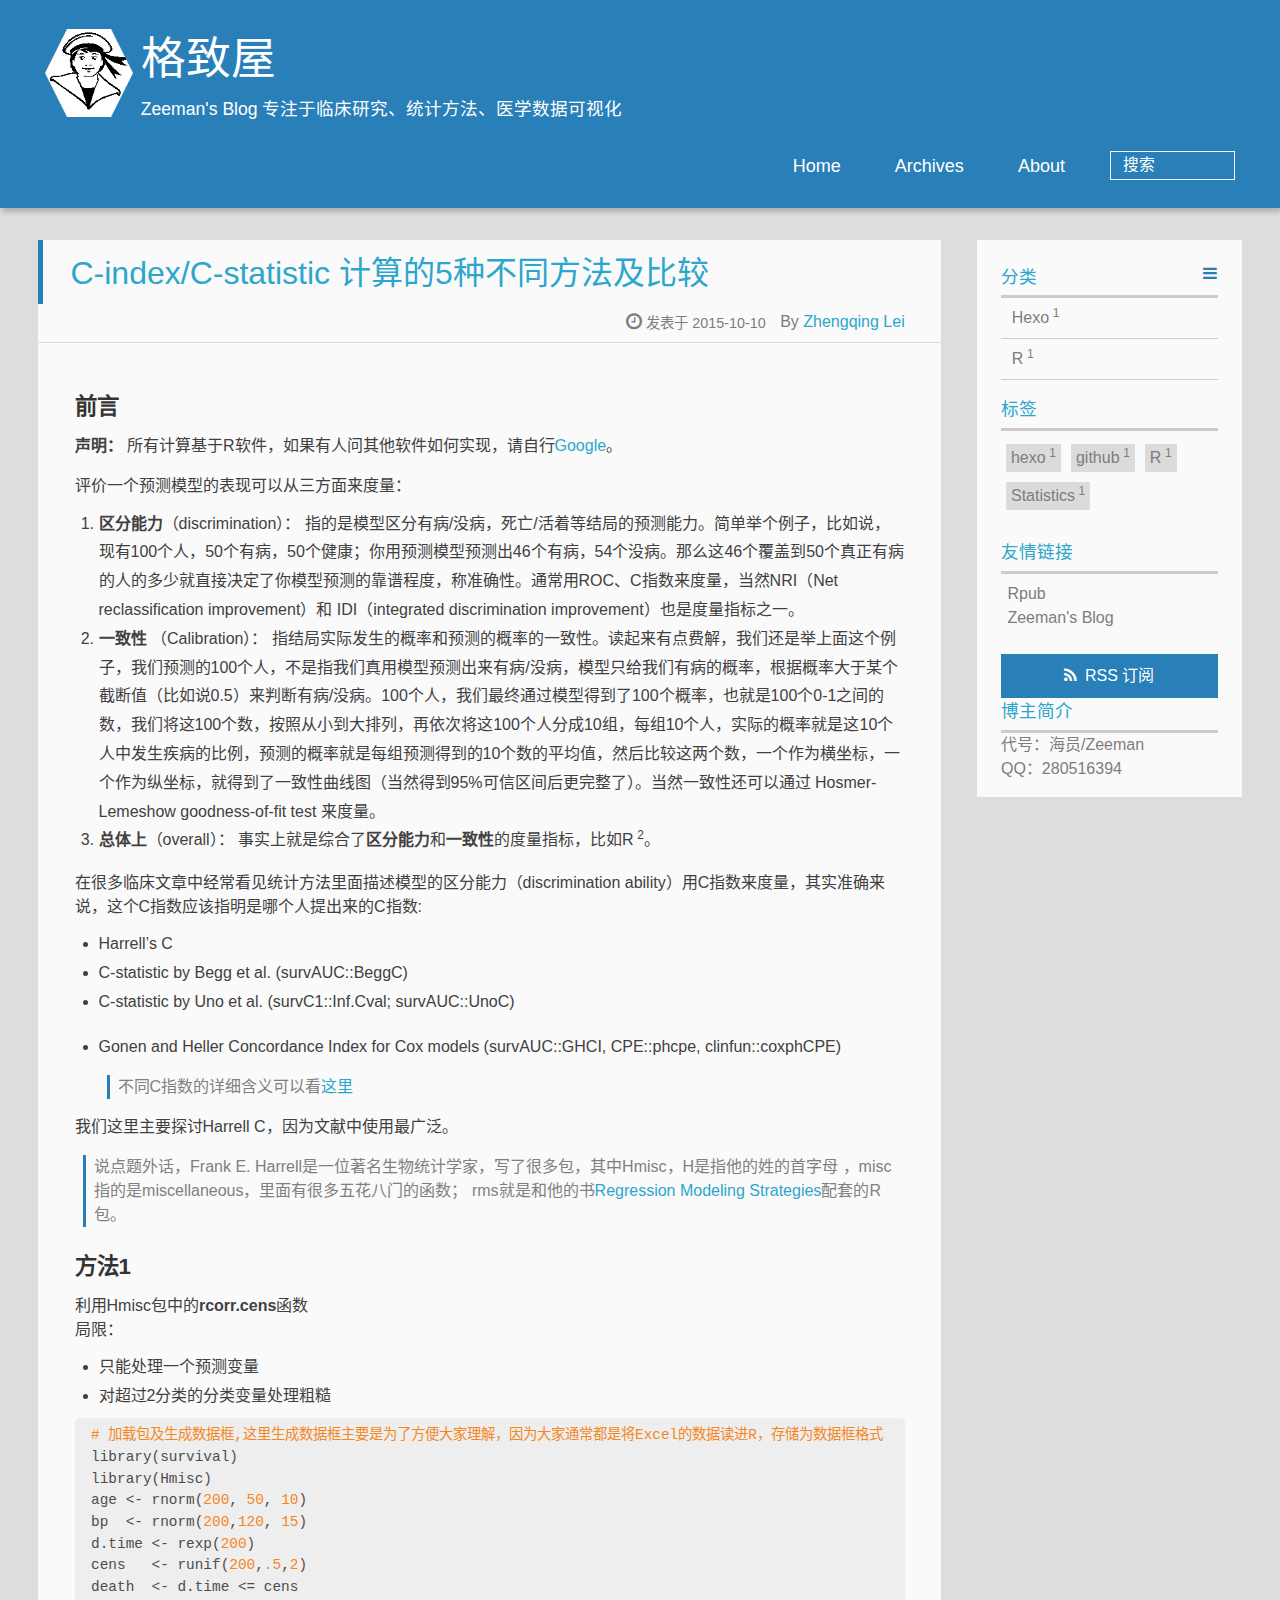
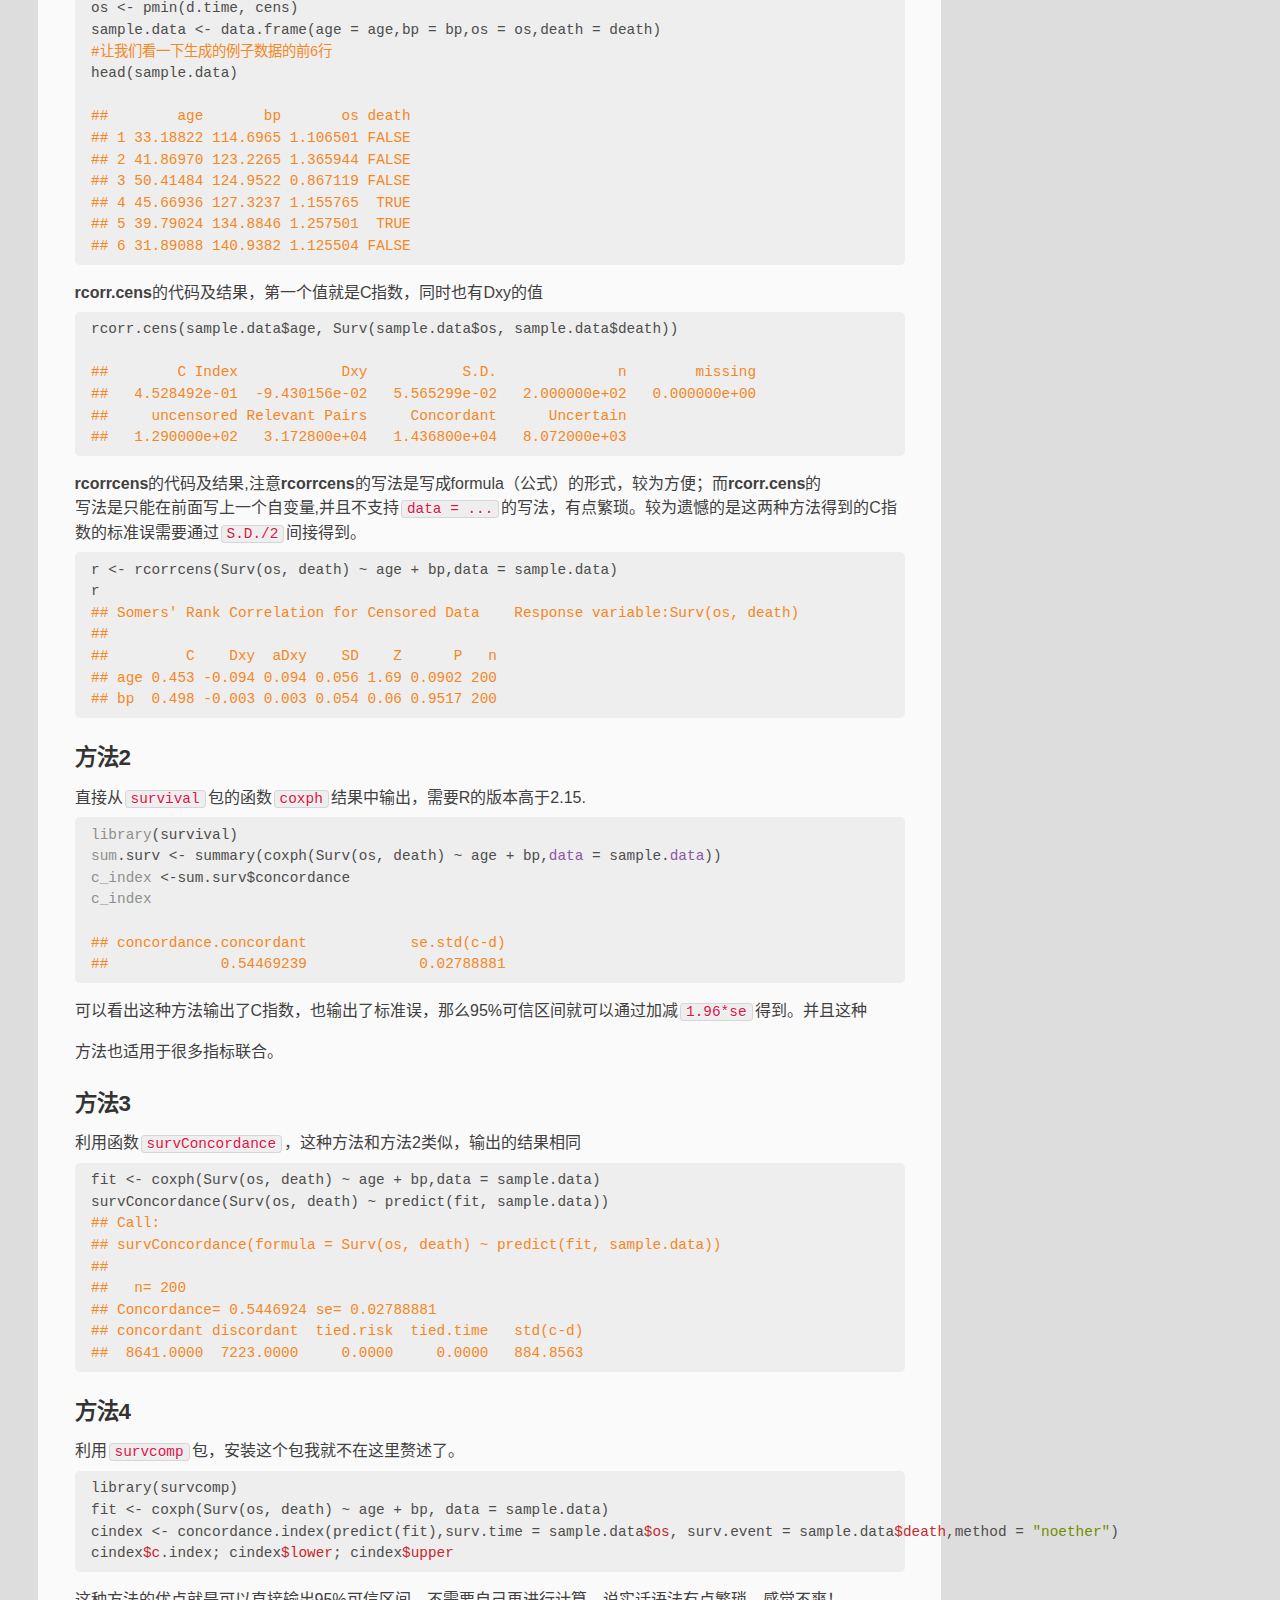
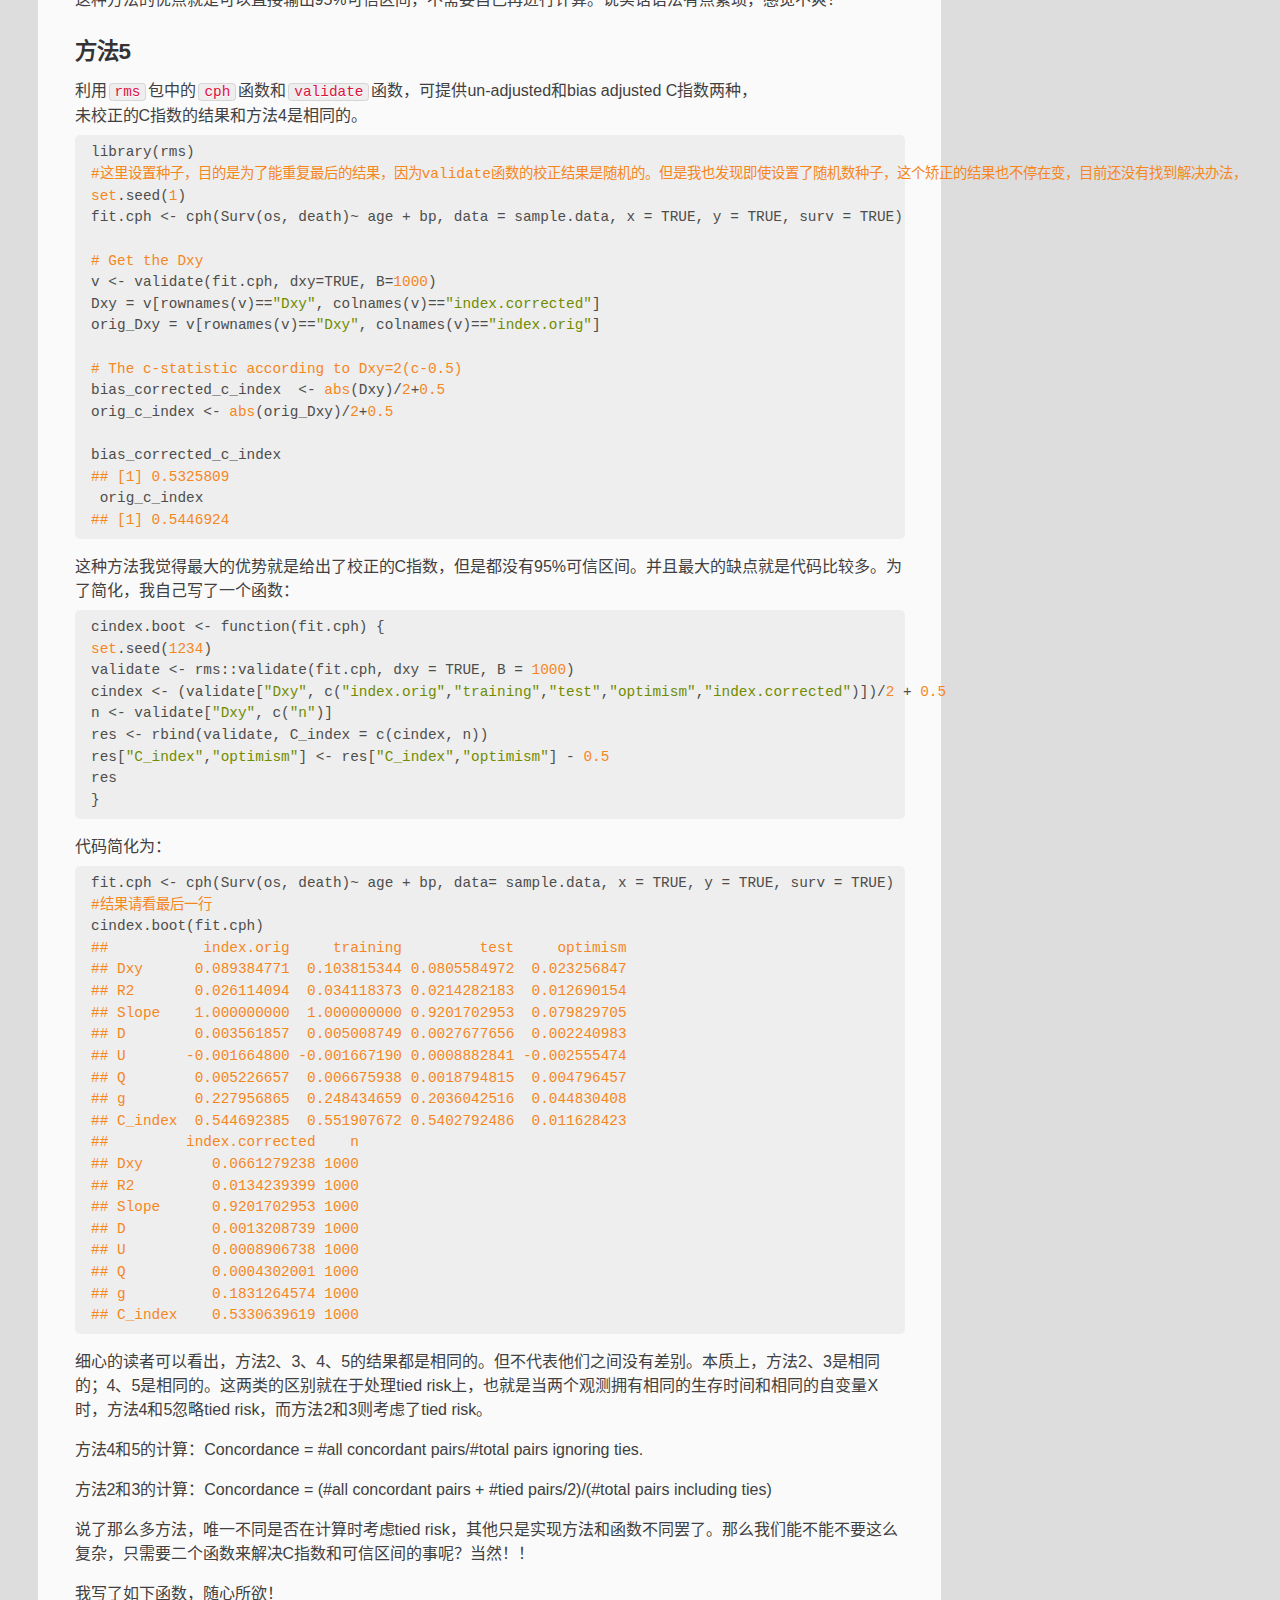
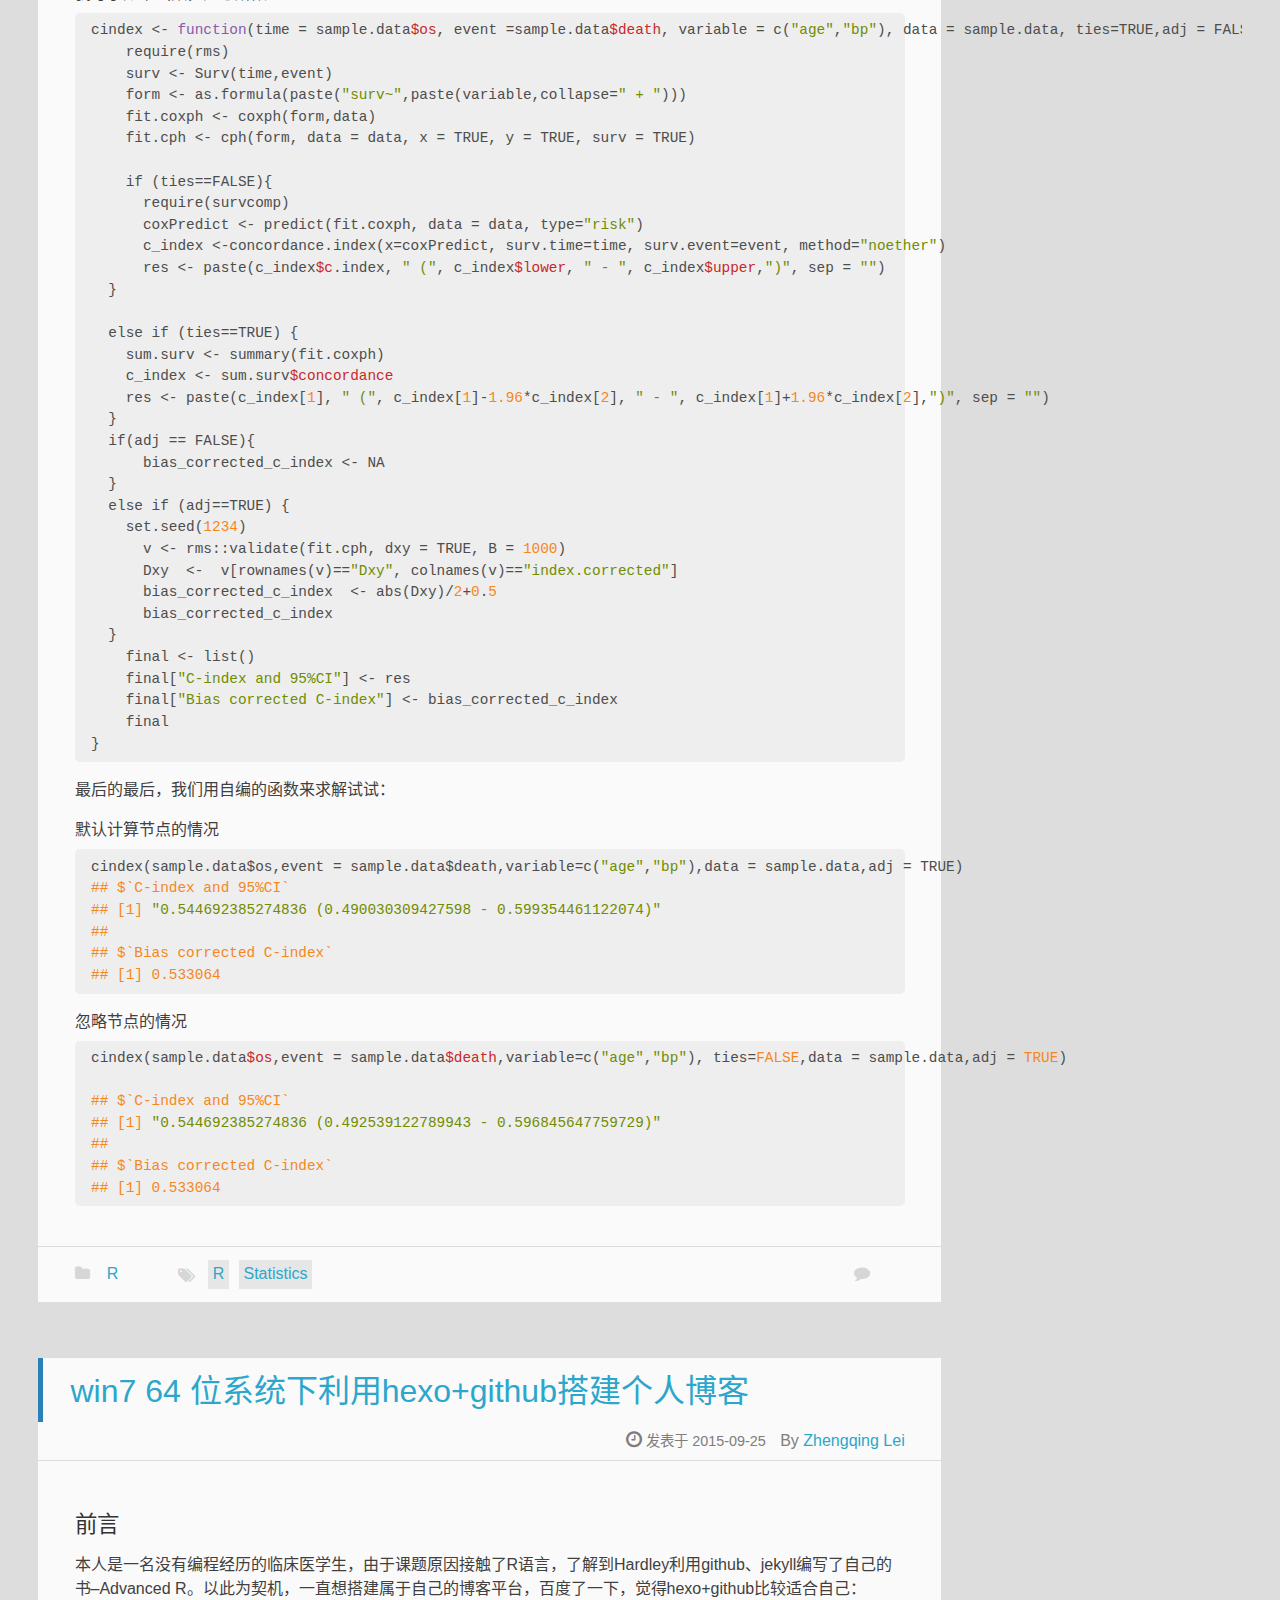
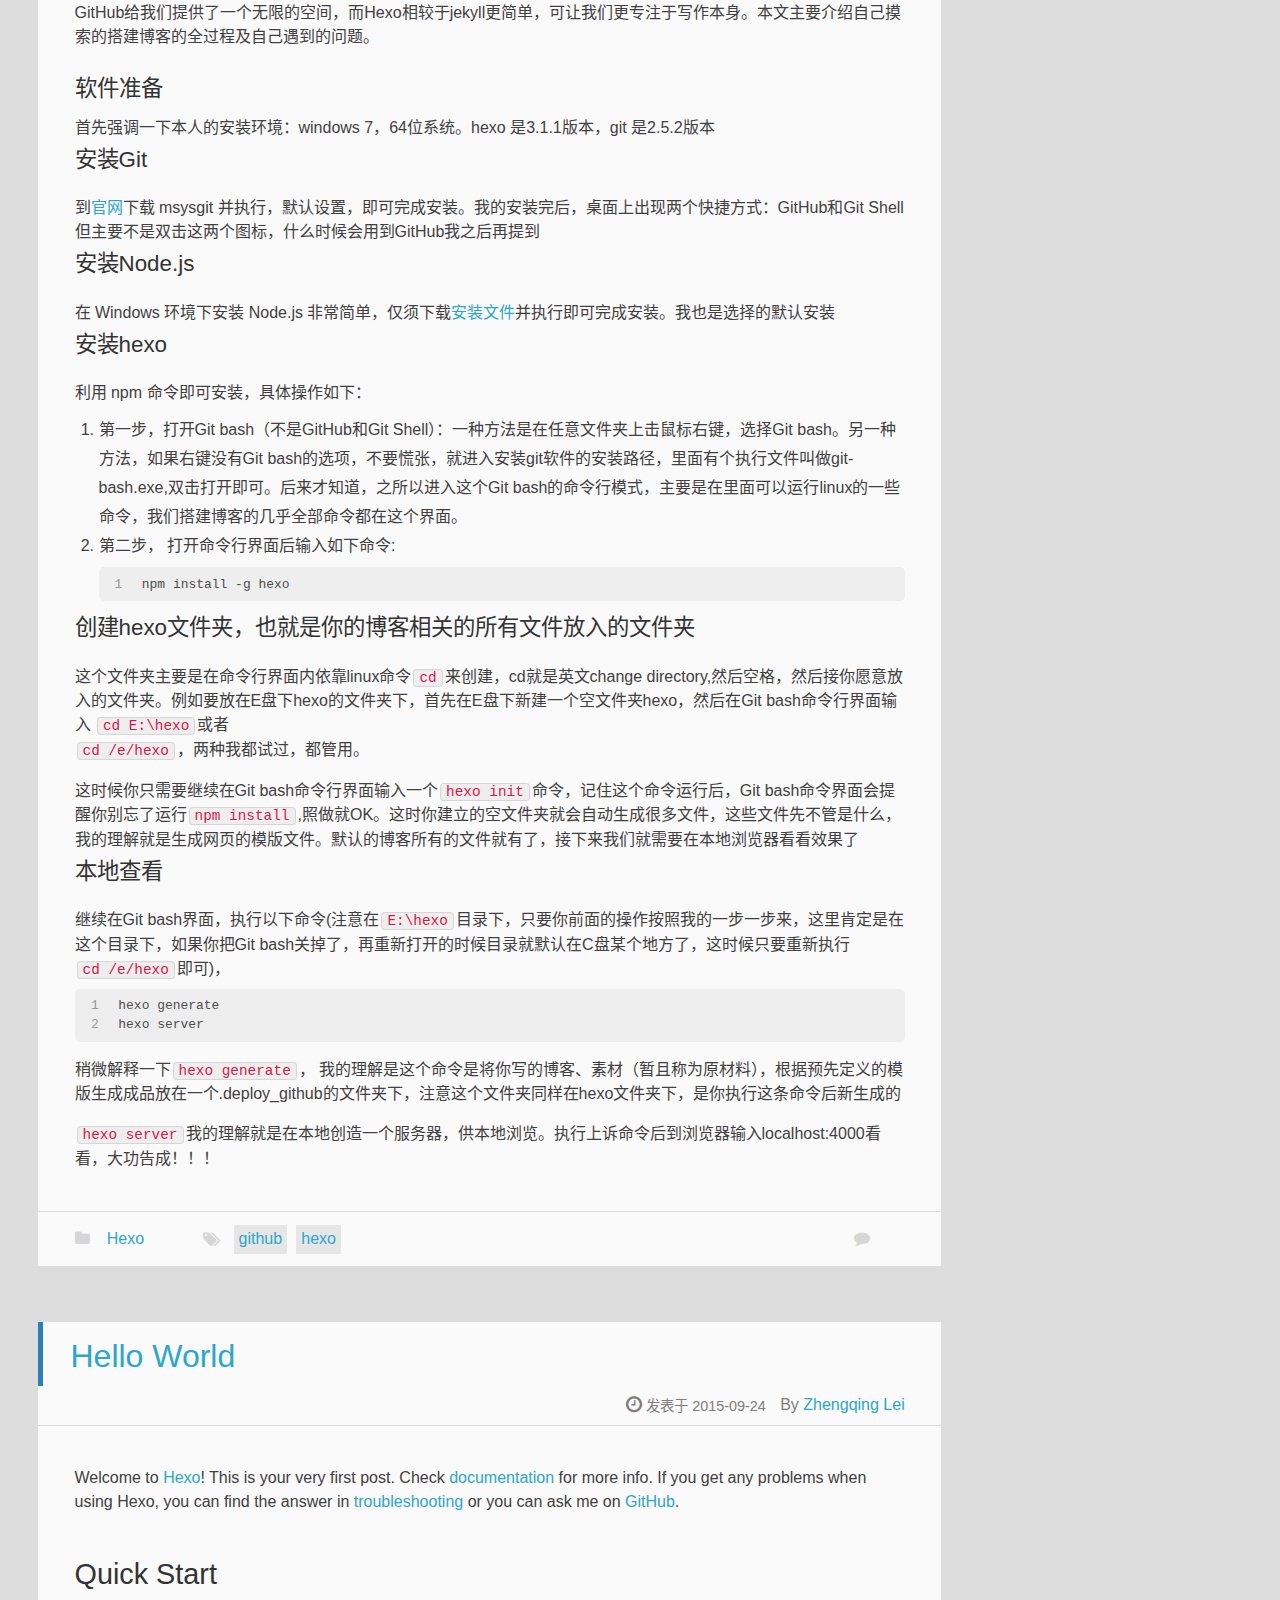
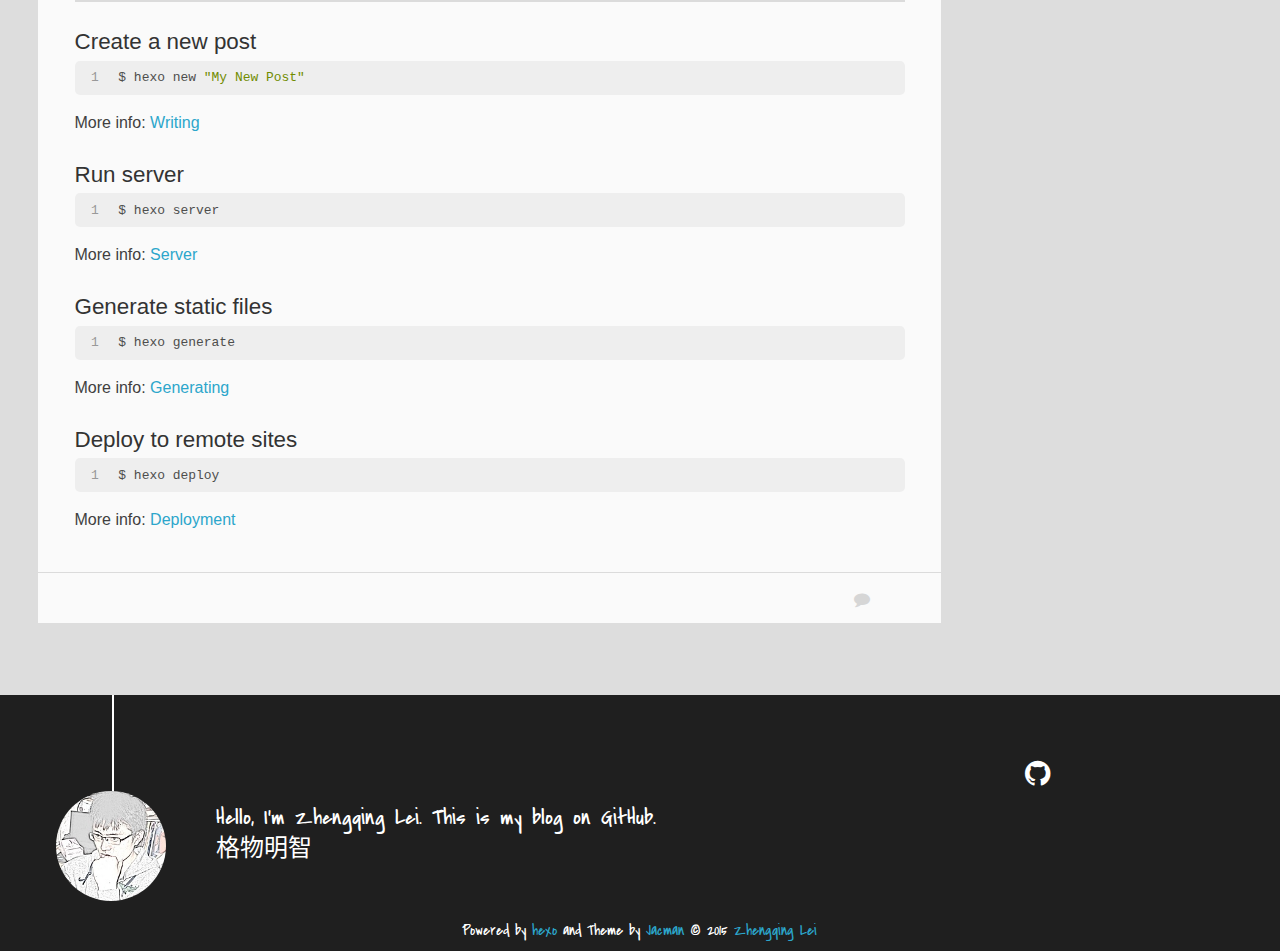
<file: index.html>
<!DOCTYPE HTML>
<html lang="zh-CN">

<script>
var _hmt = _hmt || [];
(function() {
  var hm = document.createElement("script");
  hm.src = "//hm.baidu.com/hm.js?f6931e603d9eb1ceec569273776bb9c3";
  var s = document.getElementsByTagName("script")[0];
  s.parentNode.insertBefore(hm, s);
})();
</script>


<head>
  <meta charset="UTF-8">
  
    <title>格致屋</title>
    <meta name="viewport" content="width=device-width, initial-scale=1,user-scalable=no">
    
    <meta name="author" content="Zhengqing Lei">
    

    
    <meta name="description" content="Zeeman&apos;s blog | R | SAS | 统计 | 临床 | 生物信息 | 基因">
<meta property="og:type" content="website">
<meta property="og:title" content="格致屋">
<meta property="og:url" content="http://zeegroom.com/index.html">
<meta property="og:site_name" content="格致屋">
<meta property="og:description" content="Zeeman&apos;s blog | R | SAS | 统计 | 临床 | 生物信息 | 基因">
<meta name="twitter:card" content="summary">
<meta name="twitter:title" content="格致屋">
<meta name="twitter:description" content="Zeeman&apos;s blog | R | SAS | 统计 | 临床 | 生物信息 | 基因">

    
    <link rel="alternative" href="/atom.xml" title="格致屋" type="application/atom+xml">
    
    
    <link rel="icon" href="/img/favicon.ico">
    
    
    <link rel="apple-touch-icon" href="/img/jacman.jpg">
    <link rel="apple-touch-icon-precomposed" href="/img/jacman.jpg">
    
    <link rel="stylesheet" href="/css/style.css" type="text/css">
</head>

  <body>
    <header>
      
<div>
		
			<div id="imglogo">
				<a href="/"><img src="/img/logo.png" alt="格致屋" title="格致屋"/></a>
			</div>
			
			<div id="textlogo">
				<h1 class="site-name"><a href="/" title="格致屋">格致屋</a></h1>
				<h2 class="blog-motto">Zeeman&#39;s Blog 专注于临床研究、统计方法、医学数据可视化</h2>
			</div>
			<div class="navbar"><a class="navbutton navmobile" href="#" title="菜单">
			</a></div>
			<nav class="animated">
				<ul>
					<ul>
					 
						<li><a href="/">Home</a></li>
					
						<li><a href="/archives">Archives</a></li>
					
						<li><a href="/about">About</a></li>
					
					<li>
 					
					<form class="search" action="//google.com/search" method="get" accept-charset="utf-8">
						<label>Search</label>
						<input type="search" id="search" name="q" autocomplete="off" maxlength="20" placeholder="搜索" />
						<input type="hidden" name="q" value="site:zeegroom.com">
					</form>
					
					</li>
				</ul>
			</nav>			
</div>
    </header>
    <div id="container">
      <div id="main">

   
    
    <article class="post-expand post" itemprop="articleBody"> 
        <header class="article-info clearfix">
  <h1 itemprop="name">
    
      <a href="/2015/10/10/cindex/" title="C-index/C-statistic 计算的5种不同方法及比较" itemprop="url">C-index/C-statistic 计算的5种不同方法及比较</a>
  </h1>
  <p class="article-author">By
       
		<a href="/about" title="Zhengqing Lei" target="_blank" itemprop="author">Zhengqing Lei</a>
		
  <p class="article-time">
    <time datetime="2015-10-09T18:54:37.000Z" itemprop="datePublished"> 发表于 2015-10-10</time>
    
  </p>
</header>
    <div class="article-content">
        
        <h3 id="前言"><strong>前言</strong></h3><p><strong>声明：</strong> 所有计算基于R软件，如果有人问其他软件如何实现，请自行<a href="www.google.com">Google</a>。</p>
<p>评价一个预测模型的表现可以从三方面来度量：</p>
<ol>
<li><strong>区分能力</strong>（discrimination）： 指的是模型区分有病/没病，死亡/活着等结局的预测能力。简单举个例子，比如说，现有100个人，50个有病，50个健康；你用预测模型预测出46个有病，54个没病。那么这46个覆盖到50个真正有病的人的多少就直接决定了你模型预测的靠谱程度，称准确性。通常用ROC、C指数来度量，当然NRI（Net reclassification improvement）和 IDI（integrated discrimination improvement）也是度量指标之一。</li>
<li><strong>一致性</strong> （Calibration）： 指结局实际发生的概率和预测的概率的一致性。读起来有点费解，我们还是举上面这个例子，我们预测的100个人，不是指我们真用模型预测出来有病/没病，模型只给我们有病的概率，根据概率大于某个截断值（比如说0.5）来判断有病/没病。100个人，我们最终通过模型得到了100个概率，也就是100个0-1之间的数，我们将这100个数，按照从小到大排列，再依次将这100个人分成10组，每组10个人，实际的概率就是这10个人中发生疾病的比例，预测的概率就是每组预测得到的10个数的平均值，然后比较这两个数，一个作为横坐标，一个作为纵坐标，就得到了一致性曲线图（当然得到95%可信区间后更完整了）。当然一致性还可以通过 Hosmer-Lemeshow goodness-of-fit test 来度量。</li>
<li><strong>总体上</strong>（overall）： 事实上就是综合了<strong>区分能力</strong>和<strong>一致性</strong>的度量指标，比如R<sup>2</sup>。</li>
</ol>
<p>在很多临床文章中经常看见统计方法里面描述模型的区分能力（discrimination ability）用C指数来度量，其实准确来说，这个C指数应该指明是哪个人提出来的C指数:</p>
<ul>
<li>Harrell’s C </li>
<li>C-statistic by Begg et al. (survAUC::BeggC)</li>
<li>C-statistic by Uno et al. (survC1::Inf.Cval; survAUC::UnoC)</li>
<li><p>Gonen and Heller Concordance Index for Cox models (survAUC::GHCI, CPE::phcpe, clinfun::coxphCPE)</p>
<blockquote>
<p>不同C指数的详细含义可以看<a href="http://www.lerner.ccf.org/qhs/outcomes/documents/pencina.pdf" target="_blank" rel="external">这里</a></p>
</blockquote>
</li>
</ul>
<p>我们这里主要探讨Harrell C，因为文献中使用最广泛。</p>
<blockquote>
<p>说点题外话，Frank E. Harrell是一位著名生物统计学家，写了很多包，其中Hmisc，H是指他的姓的首字母     ，misc指的是miscellaneous，里面有很多五花八门的函数； rms就是和他的书<a href="http://biostat.mc.vanderbilt.edu/wiki/pub/Main/RmS/rms.pdf" target="_blank" rel="external">Regression Modeling         Strategies</a>配套的R包。</p>
</blockquote>
<h3 id="方法1"><strong>方法1</strong></h3><p>利用Hmisc包中的<strong>rcorr.cens</strong>函数<br>局限：</p>
<ul>
<li>只能处理一个预测变量</li>
<li>对超过2分类的分类变量处理粗糙</li>
</ul>
<pre><code><span class="preprocessor"># 加载包及生成数据框,这里生成数据框主要是为了方便大家理解，因为大家通常都是将Excel的数据读进R，存储为数据框格式</span>
library(survival)
library(Hmisc)
age &lt;- rnorm(<span class="number">200</span>, <span class="number">50</span>, <span class="number">10</span>)
bp  &lt;- rnorm(<span class="number">200</span>,<span class="number">120</span>, <span class="number">15</span>)
d.time &lt;- rexp(<span class="number">200</span>)
cens   &lt;- runif(<span class="number">200</span>,<span class="number">.5</span>,<span class="number">2</span>)
death  &lt;- d.time &lt;= cens
os &lt;- pmin(d.time, cens)
sample.data &lt;- data.frame(age = age,bp = bp,os = os,death = death)
<span class="preprocessor">#让我们看一下生成的例子数据的前<span class="number">6</span>行</span>
head(sample.data)

<span class="preprocessor">##        age       bp       os death</span>
<span class="preprocessor">## <span class="number">1</span> <span class="number">33.18822</span> <span class="number">114.6965</span> <span class="number">1.106501</span> FALSE</span>
<span class="preprocessor">## <span class="number">2</span> <span class="number">41.86970</span> <span class="number">123.2265</span> <span class="number">1.365944</span> FALSE</span>
<span class="preprocessor">## <span class="number">3</span> <span class="number">50.41484</span> <span class="number">124.9522</span> <span class="number">0.867119</span> FALSE</span>
<span class="preprocessor">## <span class="number">4</span> <span class="number">45.66936</span> <span class="number">127.3237</span> <span class="number">1.155765</span>  TRUE</span>
<span class="preprocessor">## <span class="number">5</span> <span class="number">39.79024</span> <span class="number">134.8846</span> <span class="number">1.257501</span>  TRUE</span>
<span class="preprocessor">## <span class="number">6</span> <span class="number">31.89088</span> <span class="number">140.9382</span> <span class="number">1.125504</span> FALSE    </span>
</code></pre><p><strong>rcorr.cens</strong>的代码及结果，第一个值就是C指数，同时也有Dxy的值</p>
<pre><code>rcorr.cens(sample.data$age, Surv(sample.data$os, sample.data$death))

<span class="preprocessor">##        C Index            Dxy           S.D.              n        missing </span>
<span class="preprocessor">##   <span class="number">4.528492e-01</span>  -<span class="number">9.430156e-02</span>   <span class="number">5.565299e-02</span>   <span class="number">2.000000e+02</span>   <span class="number">0.000000e+00</span> </span>
<span class="preprocessor">##     uncensored Relevant Pairs     Concordant      Uncertain </span>
<span class="preprocessor">##   <span class="number">1.290000e+02</span>   <span class="number">3.172800e+04</span>   <span class="number">1.436800e+04</span>   <span class="number">8.072000e+03</span></span>
</code></pre><p> <strong>rcorrcens</strong>的代码及结果,注意<strong>rcorrcens</strong>的写法是写成formula（公式）的形式，较为方便；而<strong>rcorr.cens</strong>的<br>  写法是只能在前面写上一个自变量,并且不支持<code>data = ...</code>的写法，有点繁琐。较为遗憾的是这两种方法得到的C指数的标准误需要通过<code>S.D./2</code>间接得到。</p>
<pre><code>r &lt;- rcorrcens(Surv(os, death) ~ age + bp,data = sample.data)
r
<span class="preprocessor">## Somers' Rank Correlation for Censored Data    Response variable:Surv(os, death)</span>
<span class="preprocessor">## </span>
<span class="preprocessor">##         C    Dxy  aDxy    SD    Z      P   n</span>
<span class="preprocessor">## age 0.453 -0.094 0.094 0.056 1.69 0.0902 200</span>
<span class="preprocessor">## bp  0.498 -0.003 0.003 0.054 0.06 0.9517 200</span>
</code></pre><h3 id="方法2"><strong>方法2</strong></h3><p>直接从<code>survival</code>包的函数<code>coxph</code>结果中输出，需要R的版本高于2.15.    </p>
<pre><code><span class="title">library</span>(survival)
<span class="title">sum</span>.surv &lt;- summary(coxph(<span class="type">Surv</span>(os, death) ~ age + bp,<span class="typedef"><span class="keyword">data</span> = sample.<span class="keyword">data</span>))</span>
<span class="title">c_index</span> &lt;-sum.surv$concordance
<span class="title">c_index</span>

<span class="preprocessor">## concordance.concordant            se.std(c-d) </span>
<span class="preprocessor">##             0.54469239             0.02788881</span>
</code></pre><p>可以看出这种方法输出了C指数，也输出了标准误，那么95%可信区间就可以通过加减<code>1.96*se</code>得到。并且这种</p>
<p>方法也适用于很多指标联合。</p>
<h3 id="方法3"><strong>方法3</strong></h3><p>利用函数<code>survConcordance</code>，这种方法和方法2类似，输出的结果相同</p>
<pre><code>fit &lt;- coxph(Surv(os, death) ~ age + bp,data = sample.data)
survConcordance(Surv(os, death) ~ predict(fit, sample.data))
<span class="preprocessor">## Call:</span>
<span class="preprocessor">## survConcordance(formula = Surv(os, death) ~ predict(fit, sample.data))</span>
<span class="preprocessor">## </span>
<span class="preprocessor">##   n= <span class="number">200</span> </span>
<span class="preprocessor">## Concordance= <span class="number">0.5446924</span> se= <span class="number">0.02788881</span></span>
<span class="preprocessor">## concordant discordant  tied.risk  tied.time   std(c-d) </span>
<span class="preprocessor">##  <span class="number">8641.0000</span>  <span class="number">7223.0000</span>     <span class="number">0.0000</span>     <span class="number">0.0000</span>   <span class="number">884.8563</span></span>
</code></pre><h3 id="方法4"><strong>方法4</strong></h3><p>利用<code>survcomp</code>包，安装这个包我就不在这里赘述了。</p>
<pre><code>library(survcomp)
fit &lt;- coxph(Surv(os, death) ~ age + bp, data = sample.data)
cindex &lt;- concordance.index(predict(fit),surv.time = sample.data<span class="variable">$os</span>, surv.event = sample.data<span class="variable">$death</span>,method = <span class="string">"noether"</span>)
cindex<span class="variable">$c</span>.index; cindex<span class="variable">$lower</span>; cindex<span class="variable">$upper</span>
</code></pre><p>这种方法的优点就是可以直接输出95%可信区间，不需要自己再进行计算。说实话语法有点繁琐，感觉不爽！</p>
<h3 id="方法5"><strong>方法5</strong></h3><p>利用<code>rms</code>包中的<code>cph</code>函数和<code>validate</code>函数，可提供un-adjusted和bias adjusted C指数两种，<br>未校正的C指数的结果和方法4是相同的。</p>
<pre><code>library(rms)
<span class="preprocessor">#这里设置种子，目的是为了能重复最后的结果，因为validate函数的校正结果是随机的。但是我也发现即使设置了随机数种子，这个矫正的结果也不停在变，目前还没有找到解决办法，希望知道的大侠能给与指导。</span>
<span class="built_in">set</span>.seed(<span class="number">1</span>)
fit.cph &lt;- cph(Surv(os, death)~ age + bp, data = sample.data, x = TRUE, y = TRUE, surv = TRUE)

<span class="preprocessor"># Get the Dxy</span>
v &lt;- validate(fit.cph, dxy=TRUE, B=<span class="number">1000</span>)
Dxy = v[rownames(v)==<span class="string">"Dxy"</span>, colnames(v)==<span class="string">"index.corrected"</span>]
orig_Dxy = v[rownames(v)==<span class="string">"Dxy"</span>, colnames(v)==<span class="string">"index.orig"</span>]

<span class="preprocessor"># The c-statistic according to Dxy=<span class="number">2</span>(c-<span class="number">0.5</span>)</span>
bias_corrected_c_index  &lt;- <span class="built_in">abs</span>(Dxy)/<span class="number">2</span>+<span class="number">0.5</span>
orig_c_index &lt;- <span class="built_in">abs</span>(orig_Dxy)/<span class="number">2</span>+<span class="number">0.5</span>

bias_corrected_c_index
<span class="preprocessor">## [<span class="number">1</span>] <span class="number">0.5325809</span></span>
 orig_c_index
<span class="preprocessor">## [<span class="number">1</span>] <span class="number">0.5446924</span></span>
</code></pre><p>这种方法我觉得最大的优势就是给出了校正的C指数，但是都没有95%可信区间。并且最大的缺点就是代码比较多。为了简化，我自己写了一个函数：</p>
<pre><code>cindex.boot &lt;- function(fit.cph) {
<span class="built_in">set</span>.seed(<span class="number">1234</span>)
validate &lt;- rms::validate(fit.cph, dxy = TRUE, B = <span class="number">1000</span>)
cindex &lt;- (validate[<span class="string">"Dxy"</span>, c(<span class="string">"index.orig"</span>,<span class="string">"training"</span>,<span class="string">"test"</span>,<span class="string">"optimism"</span>,<span class="string">"index.corrected"</span>)])/<span class="number">2</span> + <span class="number">0.5</span>
n &lt;- validate[<span class="string">"Dxy"</span>, c(<span class="string">"n"</span>)]
res &lt;- rbind(validate, C_index = c(cindex, n))
res[<span class="string">"C_index"</span>,<span class="string">"optimism"</span>] &lt;- res[<span class="string">"C_index"</span>,<span class="string">"optimism"</span>] - <span class="number">0.5</span>
res
}
</code></pre><p>代码简化为：</p>
<pre><code>fit.cph &lt;- cph(Surv(os, death)~ age + bp, data= sample.data, x = TRUE, y = TRUE, surv = TRUE)
<span class="preprocessor">#结果请看最后一行</span>
cindex.boot(fit.cph)
<span class="preprocessor">##           index.orig     training         test     optimism</span>
<span class="preprocessor">## Dxy      <span class="number">0.089384771</span>  <span class="number">0.103815344</span> <span class="number">0.0805584972</span>  <span class="number">0.023256847</span></span>
<span class="preprocessor">## R2       <span class="number">0.026114094</span>  <span class="number">0.034118373</span> <span class="number">0.0214282183</span>  <span class="number">0.012690154</span></span>
<span class="preprocessor">## Slope    <span class="number">1.000000000</span>  <span class="number">1.000000000</span> <span class="number">0.9201702953</span>  <span class="number">0.079829705</span></span>
<span class="preprocessor">## D        <span class="number">0.003561857</span>  <span class="number">0.005008749</span> <span class="number">0.0027677656</span>  <span class="number">0.002240983</span></span>
<span class="preprocessor">## U       -<span class="number">0.001664800</span> -<span class="number">0.001667190</span> <span class="number">0.0008882841</span> -<span class="number">0.002555474</span></span>
<span class="preprocessor">## Q        <span class="number">0.005226657</span>  <span class="number">0.006675938</span> <span class="number">0.0018794815</span>  <span class="number">0.004796457</span></span>
<span class="preprocessor">## g        <span class="number">0.227956865</span>  <span class="number">0.248434659</span> <span class="number">0.2036042516</span>  <span class="number">0.044830408</span></span>
<span class="preprocessor">## C_index  <span class="number">0.544692385</span>  <span class="number">0.551907672</span> <span class="number">0.5402792486</span>  <span class="number">0.011628423</span></span>
<span class="preprocessor">##         index.corrected    n</span>
<span class="preprocessor">## Dxy        <span class="number">0.0661279238</span> <span class="number">1000</span></span>
<span class="preprocessor">## R2         <span class="number">0.0134239399</span> <span class="number">1000</span></span>
<span class="preprocessor">## Slope      <span class="number">0.9201702953</span> <span class="number">1000</span></span>
<span class="preprocessor">## D          <span class="number">0.0013208739</span> <span class="number">1000</span></span>
<span class="preprocessor">## U          <span class="number">0.0008906738</span> <span class="number">1000</span></span>
<span class="preprocessor">## Q          <span class="number">0.0004302001</span> <span class="number">1000</span></span>
<span class="preprocessor">## g          <span class="number">0.1831264574</span> <span class="number">1000</span></span>
<span class="preprocessor">## C_index    <span class="number">0.5330639619</span> <span class="number">1000</span></span>
</code></pre><p>细心的读者可以看出，方法2、3、4、5的结果都是相同的。但不代表他们之间没有差别。本质上，方法2、3是相同的；4、5是相同的。这两类的区别就在于处理tied risk上，也就是当两个观测拥有相同的生存时间和相同的自变量X时，方法4和5忽略tied risk，而方法2和3则考虑了tied risk。</p>
<p>方法4和5的计算：Concordance = #all concordant pairs/#total pairs ignoring ties.</p>
<p>方法2和3的计算：Concordance = (#all concordant pairs + #tied pairs/2)/(#total pairs including ties)</p>
<p>说了那么多方法，唯一不同是否在计算时考虑tied risk，其他只是实现方法和函数不同罢了。那么我们能不能不要这么复杂，只需要二个函数来解决C指数和可信区间的事呢？当然！！</p>
<p>我写了如下函数，随心所欲！</p>
<pre><code>cindex &lt;- <span class="keyword">function</span>(time = sample.data<span class="variable">$os</span>, event =sample.data<span class="variable">$death</span>, variable = c(<span class="string">"age"</span>,<span class="string">"bp"</span>), data = sample.data, ties=TRUE,adj = FALSE){
    require(rms)
    surv &lt;- Surv(time,event)
    form &lt;- as.formula(paste(<span class="string">"surv~"</span>,paste(variable,collapse=<span class="string">" + "</span>)))
    fit.coxph &lt;- coxph(form,data)
    fit.cph &lt;- cph(form, data = data, x = TRUE, y = TRUE, surv = TRUE)

    if (ties==FALSE){
      require(survcomp)
      coxPredict &lt;- predict(fit.coxph, data = data, type=<span class="string">"risk"</span>)
      c_index &lt;-concordance.index(x=coxPredict, surv.time=time, surv.event=event, method=<span class="string">"noether"</span>)
      res &lt;- paste(c_index<span class="variable">$c</span>.index, <span class="string">" ("</span>, c_index<span class="variable">$lower</span>, <span class="string">" - "</span>, c_index<span class="variable">$upper</span>,<span class="string">")"</span>, sep = <span class="string">""</span>)
  }

  else if (ties==TRUE) {
    sum.surv &lt;- summary(fit.coxph)
    c_index &lt;- sum.surv<span class="variable">$concordance</span>
    res &lt;- paste(c_index[<span class="number">1</span>], <span class="string">" ("</span>, c_index[<span class="number">1</span>]-<span class="number">1.96</span>*c_index[<span class="number">2</span>], <span class="string">" - "</span>, c_index[<span class="number">1</span>]+<span class="number">1.96</span>*c_index[<span class="number">2</span>],<span class="string">")"</span>, sep = <span class="string">""</span>)
  }
  if(adj == FALSE){
      bias_corrected_c_index &lt;- NA
  }
  else if (adj==TRUE) { 
    set.seed(<span class="number">1234</span>)
      v &lt;- rms::validate(fit.cph, dxy = TRUE, B = <span class="number">1000</span>)
      Dxy  &lt;-  v[rownames(v)==<span class="string">"Dxy"</span>, colnames(v)==<span class="string">"index.corrected"</span>]
      bias_corrected_c_index  &lt;- abs(Dxy)/<span class="number">2</span>+<span class="number">0</span>.<span class="number">5</span>
      bias_corrected_c_index
  }
    final &lt;- list()
    final[<span class="string">"C-index and 95%CI"</span>] &lt;- res
    final[<span class="string">"Bias corrected C-index"</span>] &lt;- bias_corrected_c_index
    final
}
</code></pre><p>最后的最后，我们用自编的函数来求解试试：</p>
<p>默认计算节点的情况</p>
<pre><code>cindex(sample.data$os,event = sample.data$death,variable=c(<span class="string">"age"</span>,<span class="string">"bp"</span>),data = sample.data,adj = TRUE)
<span class="preprocessor">## $`C-index and <span class="number">95</span>%CI`</span>
<span class="preprocessor">## [<span class="number">1</span>] <span class="string">"0.544692385274836 (0.490030309427598 - 0.599354461122074)"</span></span>
<span class="preprocessor">## </span>
<span class="preprocessor">## $`Bias corrected C-index`</span>
<span class="preprocessor">## [<span class="number">1</span>] <span class="number">0.533064</span></span>
</code></pre><p>忽略节点的情况</p>
<pre><code>cindex(sample.data<span class="variable">$os</span>,event = sample.data<span class="variable">$death</span>,variable=c(<span class="string">"age"</span>,<span class="string">"bp"</span>), ties=<span class="literal">FALSE</span>,data = sample.data,adj = <span class="literal">TRUE</span>)

<span class="preprocessor">## $`C-index and 95%CI`</span>
<span class="preprocessor">## [1] <span class="string">"0.544692385274836 (0.492539122789943 - 0.596845647759729)"</span></span>
<span class="preprocessor">## </span>
<span class="preprocessor">## $`Bias corrected C-index`</span>
<span class="preprocessor">## [1] 0.533064</span>
</code></pre>
        
        
        <p class="article-more-link">
          
       </p>
    </div>
    <footer class="article-footer clearfix">
<div class="article-catetags">

<div class="article-categories">
  <span></span>
  <a class="article-category-link" href="/categories/R/">R</a>
</div>


  <div class="article-tags">
  
  <span></span> <a href="/tags/R/">R</a><a href="/tags/Statistics/">Statistics</a>
  </div>

</div>




<div class="comments-count">
	
	  	<span></span>
		<a href="/2015/10/10/cindex/#comments" class="ds-thread-count comments-count-link" data-thread-key="2015/10/10/cindex/" data-count-type="comments">&nbsp;</a>
	
</div>

</footer>


    </article>






   
    
    <article class="post-expand post" itemprop="articleBody"> 
        <header class="article-info clearfix">
  <h1 itemprop="name">
    
      <a href="/2015/09/25/hexo-post/" title="win7 64 位系统下利用hexo+github搭建个人博客" itemprop="url">win7 64 位系统下利用hexo+github搭建个人博客</a>
  </h1>
  <p class="article-author">By
       
		<a href="/about" title="Zhengqing Lei" target="_blank" itemprop="author">Zhengqing Lei</a>
		
  <p class="article-time">
    <time datetime="2015-09-24T16:56:53.000Z" itemprop="datePublished"> 发表于 2015-09-25</time>
    
  </p>
</header>
    <div class="article-content">
        
        <h3 id="前言">前言</h3><p>本人是一名没有编程经历的临床医学生，由于课题原因接触了R语言，了解到Hardley利用github、jekyll编写了自己的书–Advanced R。以此为契机，一直想搭建属于自己的博客平台，百度了一下，觉得hexo+github比较适合自己：GitHub给我们提供了一个无限的空间，而Hexo相较于jekyll更简单，可让我们更专注于写作本身。本文主要介绍自己摸索的搭建博客的全过程及自己遇到的问题。</p>
<h3 id="软件准备">软件准备</h3><p>首先强调一下本人的安装环境：windows 7，64位系统。hexo 是3.1.1版本，git 是2.5.2版本</p>
<h4 id="安装Git">安装Git</h4><p>到<a href="https://git-for-windows.github.io/" target="_blank" rel="external">官网</a>下载 msysgit 并执行，默认设置，即可完成安装。我的安装完后，桌面上出现两个快捷方式：GitHub和Git Shell但主要不是双击这两个图标，什么时候会用到GitHub我之后再提到</p>
<h4 id="安装Node-js">安装Node.js</h4><p>在 Windows 环境下安装 Node.js 非常简单，仅须下载<a href="https://nodejs.org/en/" target="_blank" rel="external">安装文件</a>并执行即可完成安装。我也是选择的默认安装</p>
<h4 id="安装hexo">安装hexo</h4><p>利用 npm 命令即可安装，具体操作如下：</p>
<ol>
<li>第一步，打开Git bash（不是GitHub和Git Shell）：一种方法是在任意文件夹上击鼠标右键，选择Git bash。另一种方法，如果右键没有Git bash的选项，不要慌张，就进入安装git软件的安装路径，里面有个执行文件叫做git-bash.exe,双击打开即可。后来才知道，之所以进入这个Git bash的命令行模式，主要是在里面可以运行linux的一些命令，我们搭建博客的几乎全部命令都在这个界面。</li>
<li>第二步， 打开命令行界面后输入如下命令:  <figure class="highlight python"><table><tr><td class="gutter"><pre><span class="line">1</span><br></pre></td><td class="code"><pre><span class="line">npm install -g hexo</span><br></pre></td></tr></table></figure>
</li>
</ol>
<h4 id="创建hexo文件夹，也就是你的博客相关的所有文件放入的文件夹">创建hexo文件夹，也就是你的博客相关的所有文件放入的文件夹</h4><p>这个文件夹主要是在命令行界面内依靠linux命令<code>cd</code>来创建，cd就是英文change directory,然后空格，然后接你愿意放入的文件夹。例如要放在E盘下hexo的文件夹下，首先在E盘下新建一个空文件夹hexo，然后在Git bash命令行界面输入 <code>cd E:\hexo</code>或者<br><code>cd /e/hexo</code>，两种我都试过，都管用。</p>
<p>这时候你只需要继续在Git bash命令行界面输入一个<code>hexo init</code>命令，记住这个命令运行后，Git bash命令界面会提醒你别忘了运行<code>npm install</code>,照做就OK。这时你建立的空文件夹就会自动生成很多文件，这些文件先不管是什么，我的理解就是生成网页的模版文件。默认的博客所有的文件就有了，接下来我们就需要在本地浏览器看看效果了</p>
<h4 id="本地查看">本地查看</h4><p>继续在Git bash界面，执行以下命令(注意在<code>E:\hexo</code>目录下，只要你前面的操作按照我的一步一步来，这里肯定是在这个目录下，如果你把Git bash关掉了，再重新打开的时候目录就默认在C盘某个地方了，这时候只要重新执行<code>cd /e/hexo</code>即可)，</p>
<figure class="highlight python"><table><tr><td class="gutter"><pre><span class="line">1</span><br><span class="line">2</span><br></pre></td><td class="code"><pre><span class="line">hexo generate  </span><br><span class="line">hexo server</span><br></pre></td></tr></table></figure>
<p>稍微解释一下<code>hexo generate</code>， 我的理解是这个命令是将你写的博客、素材（暂且称为原材料），根据预先定义的模版生成成品放在一个.deploy_github的文件夹下，注意这个文件夹同样在hexo文件夹下，是你执行这条命令后新生成的</p>
<p><code>hexo server</code>我的理解就是在本地创造一个服务器，供本地浏览。执行上诉命令后到浏览器输入localhost:4000看看，大功告成！！！</p>

        
        
        <p class="article-more-link">
          
       </p>
    </div>
    <footer class="article-footer clearfix">
<div class="article-catetags">

<div class="article-categories">
  <span></span>
  <a class="article-category-link" href="/categories/Hexo/">Hexo</a>
</div>


  <div class="article-tags">
  
  <span></span> <a href="/tags/github/">github</a><a href="/tags/hexo/">hexo</a>
  </div>

</div>




<div class="comments-count">
	
	  	<span></span>
		<a href="/2015/09/25/hexo-post/#comments" class="ds-thread-count comments-count-link" data-thread-key="2015/09/25/hexo-post/" data-count-type="comments">&nbsp;</a>
	
</div>

</footer>


    </article>






   
    
    <article class="post-expand post" itemprop="articleBody"> 
        <header class="article-info clearfix">
  <h1 itemprop="name">
    
      <a href="/2015/09/24/hello-world/" title="Hello World" itemprop="url">Hello World</a>
  </h1>
  <p class="article-author">By
       
		<a href="/about" title="Zhengqing Lei" target="_blank" itemprop="author">Zhengqing Lei</a>
		
  <p class="article-time">
    <time datetime="2015-09-24T15:45:41.872Z" itemprop="datePublished"> 发表于 2015-09-24</time>
    
  </p>
</header>
    <div class="article-content">
        
        <p>Welcome to <a href="http://hexo.io/" target="_blank" rel="external">Hexo</a>! This is your very first post. Check <a href="http://hexo.io/docs/" target="_blank" rel="external">documentation</a> for more info. If you get any problems when using Hexo, you can find the answer in <a href="http://hexo.io/docs/troubleshooting.html" target="_blank" rel="external">troubleshooting</a> or you can ask me on <a href="https://github.com/hexojs/hexo/issues" target="_blank" rel="external">GitHub</a>.</p>
<h2 id="Quick_Start">Quick Start</h2><h3 id="Create_a_new_post">Create a new post</h3><figure class="highlight bash"><table><tr><td class="gutter"><pre><span class="line">1</span><br></pre></td><td class="code"><pre><span class="line">$ hexo new <span class="string">"My New Post"</span></span><br></pre></td></tr></table></figure>
<p>More info: <a href="http://hexo.io/docs/writing.html" target="_blank" rel="external">Writing</a></p>
<h3 id="Run_server">Run server</h3><figure class="highlight bash"><table><tr><td class="gutter"><pre><span class="line">1</span><br></pre></td><td class="code"><pre><span class="line">$ hexo server</span><br></pre></td></tr></table></figure>
<p>More info: <a href="http://hexo.io/docs/server.html" target="_blank" rel="external">Server</a></p>
<h3 id="Generate_static_files">Generate static files</h3><figure class="highlight bash"><table><tr><td class="gutter"><pre><span class="line">1</span><br></pre></td><td class="code"><pre><span class="line">$ hexo generate</span><br></pre></td></tr></table></figure>
<p>More info: <a href="http://hexo.io/docs/generating.html" target="_blank" rel="external">Generating</a></p>
<h3 id="Deploy_to_remote_sites">Deploy to remote sites</h3><figure class="highlight bash"><table><tr><td class="gutter"><pre><span class="line">1</span><br></pre></td><td class="code"><pre><span class="line">$ hexo deploy</span><br></pre></td></tr></table></figure>
<p>More info: <a href="http://hexo.io/docs/deployment.html" target="_blank" rel="external">Deployment</a></p>

        
        
        <p class="article-more-link">
          
       </p>
    </div>
    <footer class="article-footer clearfix">
<div class="article-catetags">


</div>




<div class="comments-count">
	
	  	<span></span>
		<a href="/2015/09/24/hello-world/#comments" class="ds-thread-count comments-count-link" data-thread-key="2015/09/24/hello-world/" data-count-type="comments">&nbsp;</a>
	
</div>

</footer>


    </article>







</div>
      <div class="openaside"><a class="navbutton" href="#" title="显示侧边栏"></a></div>

<div id="asidepart">
<div class="closeaside"><a class="closebutton" href="#" title="隐藏侧边栏"></a></div>
<aside class="clearfix">

  
<div class="categorieslist">
	<p class="asidetitle">分类</p>
		<ul>
		
		  
			<li><a href="/categories/Hexo/" title="Hexo">Hexo<sup>1</sup></a></li>
		  
		
		  
			<li><a href="/categories/R/" title="R">R<sup>1</sup></a></li>
		  
		
		</ul>
</div>


  
<div class="tagslist">
	<p class="asidetitle">标签</p>
		<ul class="clearfix">
		
			
				<li><a href="/tags/hexo/" title="hexo">hexo<sup>1</sup></a></li>
			
		
			
				<li><a href="/tags/github/" title="github">github<sup>1</sup></a></li>
			
		
			
				<li><a href="/tags/R/" title="R">R<sup>1</sup></a></li>
			
		
			
				<li><a href="/tags/Statistics/" title="Statistics">Statistics<sup>1</sup></a></li>
			
		
		</ul>
</div>


  <div class="linkslist">
  <p class="asidetitle">友情链接</p>
    <ul>
        
          <li>
            
            	<a href="https://rpubs.com" target="_blank" title="一个面向Rstudio使用者的发布平台">Rpub</a>
            
          </li>
        
          <li>
            
            	<a href="http://zeegroom.com" target="_blank" title="Zeeman&#39;s Blog">Zeeman&#39;s Blog</a>
            
          </li>
        
    </ul>
</div>

  


  <div class="rsspart">
	<a href="/atom.xml" target="_blank" title="rss">RSS 订阅</a>
</div>

  <div class="widget tag">
  <p class="asidetitle">博主简介</p>
    <ul class="entry">
        <li>代号：海员/Zeeman</li>
        <li>QQ：280516394</li>
    </ul>
</div>


</aside>
</div>
    </div>
    <footer><div id="footer" >
	
	<div class="line">
		<span></span>
		<div class="author"></div>
	</div>
	
	
	<section class="info">
		<p> Hello, I&#39;m Zhengqing Lei. This is my blog on GitHub. <br/>
			格物明智</p>
	</section>
	 
	<div class="social-font" class="clearfix">
		
		
		<a href="https://github.com/https://github.com/Zeemanary" target="_blank" class="icon-github" title="github"></a>
		
		
		
		
		
		
		
		
		
	</div>
			
		

		<p class="copyright">
		Powered by <a href="http://hexo.io" target="_blank" title="hexo">hexo</a> and Theme by <a href="https://github.com/wuchong/jacman" target="_blank" title="Jacman">Jacman</a> © 2015 
		
		<a href="/about" target="_blank" title="Zhengqing Lei">Zhengqing Lei</a>
		
		
		</p>
</div>
</footer>
    <script src="/js/jquery-2.0.3.min.js"></script>
<script src="/js/jquery.imagesloaded.min.js"></script>
<script src="/js/gallery.js"></script>
<script src="/js/jquery.qrcode-0.12.0.min.js"></script>

<script type="text/javascript">
$(document).ready(function(){ 
  $('.navbar').click(function(){
    $('header nav').toggleClass('shownav');
  });
  var myWidth = 0;
  function getSize(){
    if( typeof( window.innerWidth ) == 'number' ) {
      myWidth = window.innerWidth;
    } else if( document.documentElement && document.documentElement.clientWidth) {
      myWidth = document.documentElement.clientWidth;
    };
  };
  var m = $('#main'),
      a = $('#asidepart'),
      c = $('.closeaside'),
      o = $('.openaside');
  c.click(function(){
    a.addClass('fadeOut').css('display', 'none');
    o.css('display', 'block').addClass('fadeIn');
    m.addClass('moveMain');
  });
  o.click(function(){
    o.css('display', 'none').removeClass('beforeFadeIn');
    a.css('display', 'block').removeClass('fadeOut').addClass('fadeIn');      
    m.removeClass('moveMain');
  });
  $(window).scroll(function(){
    o.css("top",Math.max(80,260-$(this).scrollTop()));
  });
  
  $(window).resize(function(){
    getSize(); 
    if (myWidth >= 1024) {
      $('header nav').removeClass('shownav');
    }else{
      m.removeClass('moveMain');
      a.css('display', 'block').removeClass('fadeOut');
      o.css('display', 'none');
        
    }
  });
});
</script>




<script type="text/javascript">
  var duoshuoQuery = {short_name:"zeegroom"};
  (function() {
    var ds = document.createElement('script');
    ds.type = 'text/javascript';ds.async = true;
    ds.src = '//static.duoshuo.com/embed.js';
    ds.charset = 'UTF-8';
    (document.getElementsByTagName('head')[0] 
    || document.getElementsByTagName('body')[0]).appendChild(ds);
  })();
</script> 







<link rel="stylesheet" href="/fancybox/jquery.fancybox.css" media="screen" type="text/css">
<script src="/fancybox/jquery.fancybox.pack.js"></script>
<script type="text/javascript">
$(document).ready(function(){ 
  $('.article-content').each(function(i){
    $(this).find('img').each(function(){
      if ($(this).parent().hasClass('fancybox')) return;
      var alt = this.alt;
      if (alt) $(this).after('<span class="caption">' + alt + '</span>');
      $(this).wrap('<a href="' + this.src + '" title="' + alt + '" class="fancybox"></a>');
    });
    $(this).find('.fancybox').each(function(){
      $(this).attr('rel', 'article' + i);
    });
  });
  if($.fancybox){
    $('.fancybox').fancybox();
  }
}); 
</script>



<!-- Analytics Begin -->





<script type="text/javascript">var cnzz_protocol = (("https:" == document.location.protocol) ? " https://" : " http://");document.write(unescape("%3Cspan id='cnzz_stat_icon_null'%3E%3C/span%3E%3Cscript src='" + cnzz_protocol + "s23.cnzz.com/z_stat.php%3Fid%3Dnull' type='text/javascript'%3E%3C/script%3E"));</script>

<!-- Analytics End -->

<!-- Totop Begin -->

	<div id="totop">
	<a title="返回顶部"><img src="/img/scrollup.png"/></a>
	</div>
	<script src="/js/totop.js"></script>

<!-- Totop End -->

<!-- MathJax Begin -->
<!-- mathjax config similar to math.stackexchange -->


<!-- MathJax End -->

<!-- Tiny_search Begin -->

<!-- Tiny_search End -->

  </body>
 </html>
</file>
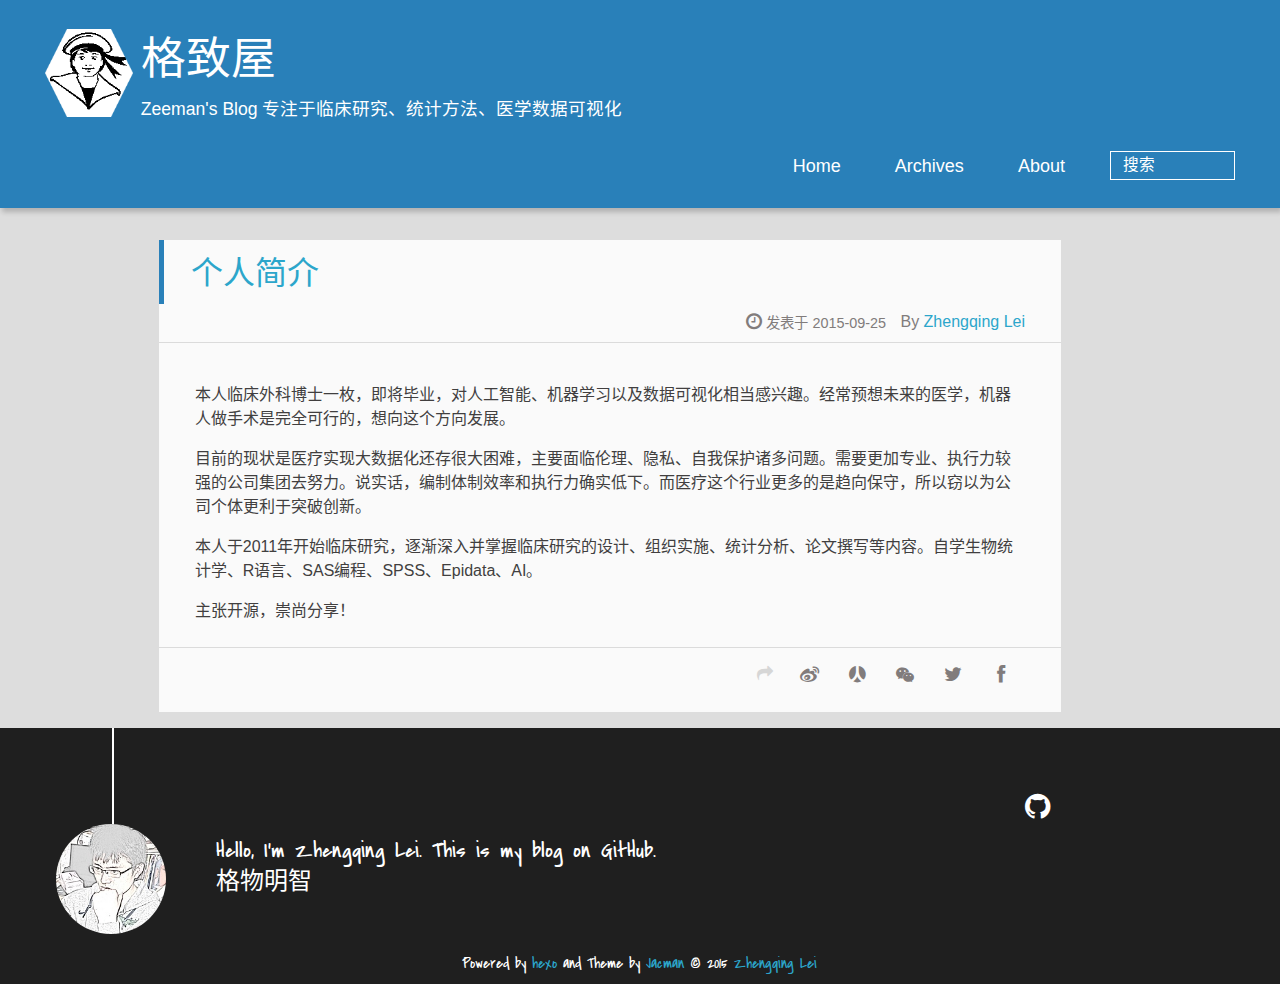
<file: about/index.html>
<!DOCTYPE HTML>
<html lang="zh-CN">

<script>
var _hmt = _hmt || [];
(function() {
  var hm = document.createElement("script");
  hm.src = "//hm.baidu.com/hm.js?f6931e603d9eb1ceec569273776bb9c3";
  var s = document.getElementsByTagName("script")[0];
  s.parentNode.insertBefore(hm, s);
})();
</script>


<head>
  <meta charset="UTF-8">
  
    <title>个人简介 | 格致屋</title>
    <meta name="viewport" content="width=device-width, initial-scale=1,user-scalable=no">
    
    <meta name="author" content="Zhengqing Lei">
    

    
    <meta name="description" content="本人临床外科博士一枚，即将毕业，对人工智能、机器学习以及数据可视化相当感兴趣。经常预想未来的医学，机器人做手术是完全可行的，想向这个方向发展。
目前的现状是医疗实现大数据化还存很大困难，主要面临伦理、隐私、自我保护诸多问题。需要更加专业、执行力较强的公司集团去努力。说实话，编制体制效率和执行力确实低下。而医疗这个行业更多的是趋向保守，所以窃以为公司个体更利于突破创新。
本人于2011年开始临床研究">
<meta property="og:type" content="website">
<meta property="og:title" content="个人简介">
<meta property="og:url" content="http://zeegroom.com/about/index.html">
<meta property="og:site_name" content="格致屋">
<meta property="og:description" content="本人临床外科博士一枚，即将毕业，对人工智能、机器学习以及数据可视化相当感兴趣。经常预想未来的医学，机器人做手术是完全可行的，想向这个方向发展。
目前的现状是医疗实现大数据化还存很大困难，主要面临伦理、隐私、自我保护诸多问题。需要更加专业、执行力较强的公司集团去努力。说实话，编制体制效率和执行力确实低下。而医疗这个行业更多的是趋向保守，所以窃以为公司个体更利于突破创新。
本人于2011年开始临床研究">
<meta property="og:updated_time" content="2015-09-24T17:40:58.397Z">
<meta name="twitter:card" content="summary">
<meta name="twitter:title" content="个人简介">
<meta name="twitter:description" content="本人临床外科博士一枚，即将毕业，对人工智能、机器学习以及数据可视化相当感兴趣。经常预想未来的医学，机器人做手术是完全可行的，想向这个方向发展。
目前的现状是医疗实现大数据化还存很大困难，主要面临伦理、隐私、自我保护诸多问题。需要更加专业、执行力较强的公司集团去努力。说实话，编制体制效率和执行力确实低下。而医疗这个行业更多的是趋向保守，所以窃以为公司个体更利于突破创新。
本人于2011年开始临床研究">

    
    <link rel="alternative" href="/atom.xml" title="格致屋" type="application/atom+xml">
    
    
    <link rel="icon" href="/img/favicon.ico">
    
    
    <link rel="apple-touch-icon" href="/img/jacman.jpg">
    <link rel="apple-touch-icon-precomposed" href="/img/jacman.jpg">
    
    <link rel="stylesheet" href="/css/style.css" type="text/css">
</head>

      <body>
        <header>
          
<div>
		
			<div id="imglogo">
				<a href="/"><img src="/img/logo.png" alt="格致屋" title="格致屋"/></a>
			</div>
			
			<div id="textlogo">
				<h1 class="site-name"><a href="/" title="格致屋">格致屋</a></h1>
				<h2 class="blog-motto">Zeeman&#39;s Blog 专注于临床研究、统计方法、医学数据可视化</h2>
			</div>
			<div class="navbar"><a class="navbutton navmobile" href="#" title="菜单">
			</a></div>
			<nav class="animated">
				<ul>
					<ul>
					 
						<li><a href="/">Home</a></li>
					
						<li><a href="/archives">Archives</a></li>
					
						<li><a href="/about">About</a></li>
					
					<li>
 					
					<form class="search" action="//google.com/search" method="get" accept-charset="utf-8">
						<label>Search</label>
						<input type="search" id="search" name="q" autocomplete="off" maxlength="20" placeholder="搜索" />
						<input type="hidden" name="q" value="site:zeegroom.com">
					</form>
					
					</li>
				</ul>
			</nav>			
</div>
        </header>
        <div id="container">
          <div id="main" class="page" itemscope itemprop="blogPost">
  
	<article itemprop="articleBody"> 
		<header class="article-info clearfix">
  <h1 itemprop="name">
    
      <a href="/about/index.html" title="个人简介" itemprop="url">个人简介</a>
  </h1>
  <p class="article-author">By
       
		<a href="/about" title="Zhengqing Lei" target="_blank" itemprop="author">Zhengqing Lei</a>
		
  <p class="article-time">
    <time datetime="2015-09-24T17:24:03.000Z" itemprop="datePublished"> 发表于 2015-09-25</time>
    
  </p>
</header>
	<div class="article-content">
		
		<p>本人临床外科博士一枚，即将毕业，对人工智能、机器学习以及数据可视化相当感兴趣。经常预想未来的医学，机器人做手术是完全可行的，想向这个方向发展。</p>
<p>目前的现状是医疗实现大数据化还存很大困难，主要面临伦理、隐私、自我保护诸多问题。需要更加专业、执行力较强的公司集团去努力。说实话，编制体制效率和执行力确实低下。而医疗这个行业更多的是趋向保守，所以窃以为公司个体更利于突破创新。</p>
<p>本人于2011年开始临床研究，逐渐深入并掌握临床研究的设计、组织实施、统计分析、论文撰写等内容。自学生物统计学、R语言、SAS编程、SPSS、Epidata、AI。</p>
<p>主张开源，崇尚分享！</p>
  
	</div>
		<footer class="article-footer clearfix">
<div class="article-catetags">


</div>



	<div class="article-share" id="share">
	
	  <div data-url="http://zeegroom.com/about/index.html" data-title="个人简介 | 格致屋" data-tsina="null" class="share clearfix">
	  </div>
	
	</div>


</footer>

   	       
	</article>
	
	
<!-- 多说评论框 start -->
<section id="comments" class="comment">
  <div class="ds-thread" data-thread-key="undefined" data-title="个人简介" data-url="http://zeegroom.com/about/index.html"></div>
<!-- 多说评论框 end -->
<!-- 多说公共JS代码 start (一个网页只需插入一次) -->
<script type="text/javascript">
var duoshuoQuery = {short_name:"zeegroom"};
  (function() {
    var ds = document.createElement('script');
    ds.type = 'text/javascript';ds.async = true;
    ds.src = (document.location.protocol == 'https:' ? 'https:' : 'http:') + '//static.duoshuo.com/embed.js';
    ds.charset = 'UTF-8';
    (document.getElementsByTagName('head')[0]
     || document.getElementsByTagName('body')[0]).appendChild(ds);
  })();
  </script>
<!-- 多说公共JS代码 end -->
</section>



</div>  
        </div>
        <footer><div id="footer" >
	
	<div class="line">
		<span></span>
		<div class="author"></div>
	</div>
	
	
	<section class="info">
		<p> Hello, I&#39;m Zhengqing Lei. This is my blog on GitHub. <br/>
			格物明智</p>
	</section>
	 
	<div class="social-font" class="clearfix">
		
		
		<a href="https://github.com/https://github.com/Zeemanary" target="_blank" class="icon-github" title="github"></a>
		
		
		
		
		
		
		
		
		
	</div>
			
		

		<p class="copyright">
		Powered by <a href="http://hexo.io" target="_blank" title="hexo">hexo</a> and Theme by <a href="https://github.com/wuchong/jacman" target="_blank" title="Jacman">Jacman</a> © 2015 
		
		<a href="/about" target="_blank" title="Zhengqing Lei">Zhengqing Lei</a>
		
		
		</p>
</div>
</footer>
        <script src="/js/jquery-2.0.3.min.js"></script>
<script src="/js/jquery.imagesloaded.min.js"></script>
<script src="/js/gallery.js"></script>
<script src="/js/jquery.qrcode-0.12.0.min.js"></script>

<script type="text/javascript">
$(document).ready(function(){ 
  $('.navbar').click(function(){
    $('header nav').toggleClass('shownav');
  });
  var myWidth = 0;
  function getSize(){
    if( typeof( window.innerWidth ) == 'number' ) {
      myWidth = window.innerWidth;
    } else if( document.documentElement && document.documentElement.clientWidth) {
      myWidth = document.documentElement.clientWidth;
    };
  };
  var m = $('#main'),
      a = $('#asidepart'),
      c = $('.closeaside'),
      o = $('.openaside');
  c.click(function(){
    a.addClass('fadeOut').css('display', 'none');
    o.css('display', 'block').addClass('fadeIn');
    m.addClass('moveMain');
  });
  o.click(function(){
    o.css('display', 'none').removeClass('beforeFadeIn');
    a.css('display', 'block').removeClass('fadeOut').addClass('fadeIn');      
    m.removeClass('moveMain');
  });
  $(window).scroll(function(){
    o.css("top",Math.max(80,260-$(this).scrollTop()));
  });
  
  $(window).resize(function(){
    getSize(); 
    if (myWidth >= 1024) {
      $('header nav').removeClass('shownav');
    }else{
      m.removeClass('moveMain');
      a.css('display', 'block').removeClass('fadeOut');
      o.css('display', 'none');
        
    }
  });
});
</script>


<script type="text/javascript">
$(document).ready(function(){ 
  var $this = $('.share'),
      url = $this.attr('data-url'),
      encodedUrl = encodeURIComponent(url),
      title = $this.attr('data-title'),
      tsina = $this.attr('data-tsina'),
      description = $this.attr('description');
  var html = [
  '<div class="hoverqrcode clearfix"></div>',
  '<a class="overlay" id="qrcode"></a>',
  '<a href="https://www.facebook.com/sharer.php?u=' + encodedUrl + '" class="article-share-facebook" target="_blank" title="Facebook"></a>',
  '<a href="https://twitter.com/intent/tweet?url=' + encodedUrl + '" class="article-share-twitter" target="_blank" title="Twitter"></a>',
  '<a href="#qrcode" class="article-share-qrcode" title="微信"></a>',
  '<a href="http://widget.renren.com/dialog/share?resourceUrl=' + encodedUrl + '&srcUrl=' + encodedUrl + '&title=' + title +'" class="article-share-renren" target="_blank" title="人人"></a>',
  '<a href="http://service.weibo.com/share/share.php?title='+title+'&url='+encodedUrl +'&ralateUid='+ tsina +'&searchPic=true&style=number' +'" class="article-share-weibo" target="_blank" title="微博"></a>',
  '<span title="Share to"></span>'
  ].join('');
  $this.append(html);

  $('.hoverqrcode').hide();

  var myWidth = 0;
  function updatehoverqrcode(){
    if( typeof( window.innerWidth ) == 'number' ) {
      myWidth = window.innerWidth;
    } else if( document.documentElement && document.documentElement.clientWidth) {
      myWidth = document.documentElement.clientWidth;
    };
    var qrsize = myWidth > 1024 ? 200:100;
    var options = {render: 'image', size: qrsize, fill: '#2ca6cb', text: url, radius: 0.5, quiet: 1};
    var p = $('.article-share-qrcode').position();
    $('.hoverqrcode').empty().css('width', qrsize).css('height', qrsize)
                          .css('left', p.left-qrsize/2+20).css('top', p.top-qrsize-10)
                          .qrcode(options);
  };
  $(window).resize(function(){
    $('.hoverqrcode').hide();
  });
  $('.article-share-qrcode').click(function(){
    updatehoverqrcode();
    $('.hoverqrcode').toggle();
  });
  $('.article-share-qrcode').hover(function(){}, function(){
      $('.hoverqrcode').hide();
  });
});   
</script>



<script type="text/javascript">
  var duoshuoQuery = {short_name:"zeegroom"};
  (function() {
    var ds = document.createElement('script');
    ds.type = 'text/javascript';ds.async = true;
    ds.src = '//static.duoshuo.com/embed.js';
    ds.charset = 'UTF-8';
    (document.getElementsByTagName('head')[0] 
    || document.getElementsByTagName('body')[0]).appendChild(ds);
  })();
</script> 







<link rel="stylesheet" href="/fancybox/jquery.fancybox.css" media="screen" type="text/css">
<script src="/fancybox/jquery.fancybox.pack.js"></script>
<script type="text/javascript">
$(document).ready(function(){ 
  $('.article-content').each(function(i){
    $(this).find('img').each(function(){
      if ($(this).parent().hasClass('fancybox')) return;
      var alt = this.alt;
      if (alt) $(this).after('<span class="caption">' + alt + '</span>');
      $(this).wrap('<a href="' + this.src + '" title="' + alt + '" class="fancybox"></a>');
    });
    $(this).find('.fancybox').each(function(){
      $(this).attr('rel', 'article' + i);
    });
  });
  if($.fancybox){
    $('.fancybox').fancybox();
  }
}); 
</script>



<!-- Analytics Begin -->





<script type="text/javascript">var cnzz_protocol = (("https:" == document.location.protocol) ? " https://" : " http://");document.write(unescape("%3Cspan id='cnzz_stat_icon_null'%3E%3C/span%3E%3Cscript src='" + cnzz_protocol + "s23.cnzz.com/z_stat.php%3Fid%3Dnull' type='text/javascript'%3E%3C/script%3E"));</script>

<!-- Analytics End -->

<!-- Totop Begin -->

	<div id="totop">
	<a title="返回顶部"><img src="/img/scrollup.png"/></a>
	</div>
	<script src="/js/totop.js"></script>

<!-- Totop End -->

<!-- MathJax Begin -->
<!-- mathjax config similar to math.stackexchange -->


<!-- MathJax End -->

<!-- Tiny_search Begin -->

<!-- Tiny_search End -->

      </body>
     </html>
</file>
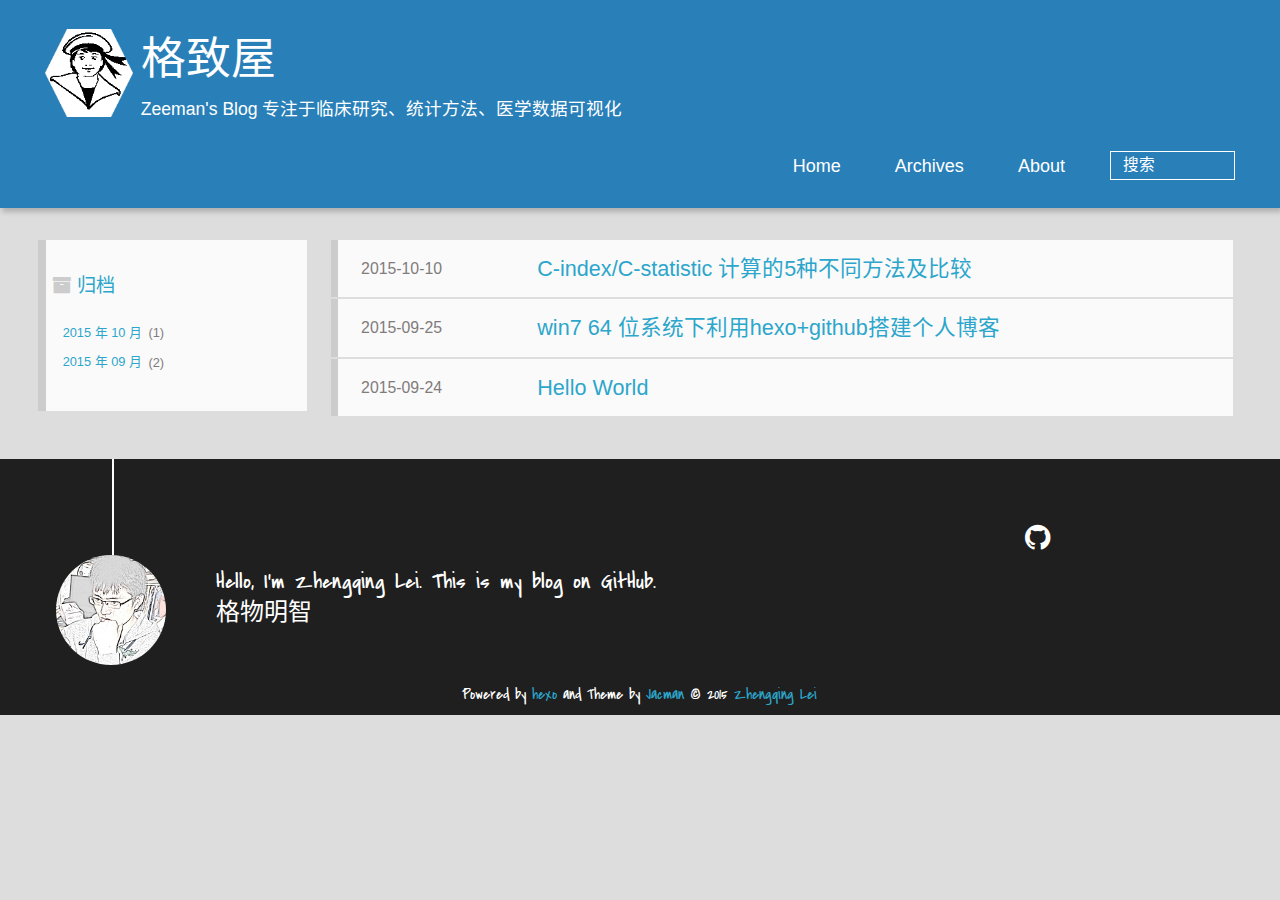
<file: archives/index.html>
<!DOCTYPE HTML>
<html lang="zh-CN">

<script>
var _hmt = _hmt || [];
(function() {
  var hm = document.createElement("script");
  hm.src = "//hm.baidu.com/hm.js?f6931e603d9eb1ceec569273776bb9c3";
  var s = document.getElementsByTagName("script")[0];
  s.parentNode.insertBefore(hm, s);
})();
</script>


<head>
  <meta charset="UTF-8">
  
    <title>归档 | 格致屋</title>
    <meta name="viewport" content="width=device-width, initial-scale=1,user-scalable=no">
    
    <meta name="author" content="Zhengqing Lei">
    

    
    <meta name="description" content="Zeeman&apos;s blog | R | SAS | 统计 | 临床 | 生物信息 | 基因">
<meta property="og:type" content="website">
<meta property="og:title" content="格致屋">
<meta property="og:url" content="http://zeegroom.com/archives/index.html">
<meta property="og:site_name" content="格致屋">
<meta property="og:description" content="Zeeman&apos;s blog | R | SAS | 统计 | 临床 | 生物信息 | 基因">
<meta name="twitter:card" content="summary">
<meta name="twitter:title" content="格致屋">
<meta name="twitter:description" content="Zeeman&apos;s blog | R | SAS | 统计 | 临床 | 生物信息 | 基因">

    
    <link rel="alternative" href="/atom.xml" title="格致屋" type="application/atom+xml">
    
    
    <link rel="icon" href="/img/favicon.ico">
    
    
    <link rel="apple-touch-icon" href="/img/jacman.jpg">
    <link rel="apple-touch-icon-precomposed" href="/img/jacman.jpg">
    
    <link rel="stylesheet" href="/css/style.css" type="text/css">
</head>

    <body>
      <header>
        
<div>
		
			<div id="imglogo">
				<a href="/"><img src="/img/logo.png" alt="格致屋" title="格致屋"/></a>
			</div>
			
			<div id="textlogo">
				<h1 class="site-name"><a href="/" title="格致屋">格致屋</a></h1>
				<h2 class="blog-motto">Zeeman&#39;s Blog 专注于临床研究、统计方法、医学数据可视化</h2>
			</div>
			<div class="navbar"><a class="navbutton navmobile" href="#" title="菜单">
			</a></div>
			<nav class="animated">
				<ul>
					<ul>
					 
						<li><a href="/">Home</a></li>
					
						<li><a href="/archives">Archives</a></li>
					
						<li><a href="/about">About</a></li>
					
					<li>
 					
					<form class="search" action="//google.com/search" method="get" accept-charset="utf-8">
						<label>Search</label>
						<input type="search" id="search" name="q" autocomplete="off" maxlength="20" placeholder="搜索" />
						<input type="hidden" name="q" value="site:zeegroom.com">
					</form>
					
					</li>
				</ul>
			</nav>			
</div>
      </header>
      <div id="container">
        

<div class="archive-title" >
  <h2 class="archive-icon">归档</h2>
  
  <div class="archiveslist archive-float clearfix">
   <ul class="archive-list"><li class="archive-list-item"><a class="archive-list-link" href="/archives/2015/10/">2015 年 10 月</a><span class="archive-list-count">1</span></li><li class="archive-list-item"><a class="archive-list-link" href="/archives/2015/09/">2015 年 09 月</a><span class="archive-list-count">2</span></li></ul>
 </div>
  
</div>
<div id="main" class="archive-part clearfix">
  <div id="archive-page">

  <section class="post" itemscope itemprop="blogPost">
  
    <a href="/2015/10/10/cindex/" title="C-index/C-statistic 计算的5种不同方法及比较" itemprop="url">
  

    <time datetime="2015-10-09T18:54:37.000Z" itemprop="datePublished">2015-10-10</time>


    <h1 itemprop="name">C-index/C-statistic 计算的5种不同方法及比较</h1>

  </a>
</section>

  <section class="post" itemscope itemprop="blogPost">
  
    <a href="/2015/09/25/hexo-post/" title="win7 64 位系统下利用hexo+github搭建个人博客" itemprop="url">
  

    <time datetime="2015-09-24T16:56:53.000Z" itemprop="datePublished">2015-09-25</time>


    <h1 itemprop="name">win7 64 位系统下利用hexo+github搭建个人博客</h1>

  </a>
</section>

  <section class="post" itemscope itemprop="blogPost">
  
    <a href="/2015/09/24/hello-world/" title="Hello World" itemprop="url">
  

    <time datetime="2015-09-24T15:45:41.872Z" itemprop="datePublished">2015-09-24</time>


    <h1 itemprop="name">Hello World</h1>

  </a>
</section>


  </div>
</div>

      </div>
      <footer><div id="footer" >
	
	<div class="line">
		<span></span>
		<div class="author"></div>
	</div>
	
	
	<section class="info">
		<p> Hello, I&#39;m Zhengqing Lei. This is my blog on GitHub. <br/>
			格物明智</p>
	</section>
	 
	<div class="social-font" class="clearfix">
		
		
		<a href="https://github.com/https://github.com/Zeemanary" target="_blank" class="icon-github" title="github"></a>
		
		
		
		
		
		
		
		
		
	</div>
			
		

		<p class="copyright">
		Powered by <a href="http://hexo.io" target="_blank" title="hexo">hexo</a> and Theme by <a href="https://github.com/wuchong/jacman" target="_blank" title="Jacman">Jacman</a> © 2015 
		
		<a href="/about" target="_blank" title="Zhengqing Lei">Zhengqing Lei</a>
		
		
		</p>
</div>
</footer>
      <script src="/js/jquery-2.0.3.min.js"></script>
<script src="/js/jquery.imagesloaded.min.js"></script>
<script src="/js/gallery.js"></script>
<script src="/js/jquery.qrcode-0.12.0.min.js"></script>

<script type="text/javascript">
$(document).ready(function(){ 
  $('.navbar').click(function(){
    $('header nav').toggleClass('shownav');
  });
  var myWidth = 0;
  function getSize(){
    if( typeof( window.innerWidth ) == 'number' ) {
      myWidth = window.innerWidth;
    } else if( document.documentElement && document.documentElement.clientWidth) {
      myWidth = document.documentElement.clientWidth;
    };
  };
  var m = $('#main'),
      a = $('#asidepart'),
      c = $('.closeaside'),
      o = $('.openaside');
  c.click(function(){
    a.addClass('fadeOut').css('display', 'none');
    o.css('display', 'block').addClass('fadeIn');
    m.addClass('moveMain');
  });
  o.click(function(){
    o.css('display', 'none').removeClass('beforeFadeIn');
    a.css('display', 'block').removeClass('fadeOut').addClass('fadeIn');      
    m.removeClass('moveMain');
  });
  $(window).scroll(function(){
    o.css("top",Math.max(80,260-$(this).scrollTop()));
  });
  
  $(window).resize(function(){
    getSize(); 
    if (myWidth >= 1024) {
      $('header nav').removeClass('shownav');
    }else{
      m.removeClass('moveMain');
      a.css('display', 'block').removeClass('fadeOut');
      o.css('display', 'none');
        
    }
  });
});
</script>




<script type="text/javascript">
  var duoshuoQuery = {short_name:"zeegroom"};
  (function() {
    var ds = document.createElement('script');
    ds.type = 'text/javascript';ds.async = true;
    ds.src = '//static.duoshuo.com/embed.js';
    ds.charset = 'UTF-8';
    (document.getElementsByTagName('head')[0] 
    || document.getElementsByTagName('body')[0]).appendChild(ds);
  })();
</script> 







<link rel="stylesheet" href="/fancybox/jquery.fancybox.css" media="screen" type="text/css">
<script src="/fancybox/jquery.fancybox.pack.js"></script>
<script type="text/javascript">
$(document).ready(function(){ 
  $('.article-content').each(function(i){
    $(this).find('img').each(function(){
      if ($(this).parent().hasClass('fancybox')) return;
      var alt = this.alt;
      if (alt) $(this).after('<span class="caption">' + alt + '</span>');
      $(this).wrap('<a href="' + this.src + '" title="' + alt + '" class="fancybox"></a>');
    });
    $(this).find('.fancybox').each(function(){
      $(this).attr('rel', 'article' + i);
    });
  });
  if($.fancybox){
    $('.fancybox').fancybox();
  }
}); 
</script>



<!-- Analytics Begin -->





<script type="text/javascript">var cnzz_protocol = (("https:" == document.location.protocol) ? " https://" : " http://");document.write(unescape("%3Cspan id='cnzz_stat_icon_null'%3E%3C/span%3E%3Cscript src='" + cnzz_protocol + "s23.cnzz.com/z_stat.php%3Fid%3Dnull' type='text/javascript'%3E%3C/script%3E"));</script>

<!-- Analytics End -->

<!-- Totop Begin -->

	<div id="totop">
	<a title="返回顶部"><img src="/img/scrollup.png"/></a>
	</div>
	<script src="/js/totop.js"></script>

<!-- Totop End -->

<!-- MathJax Begin -->
<!-- mathjax config similar to math.stackexchange -->


<!-- MathJax End -->

<!-- Tiny_search Begin -->

<!-- Tiny_search End -->

    </body>
   </html>
</file>
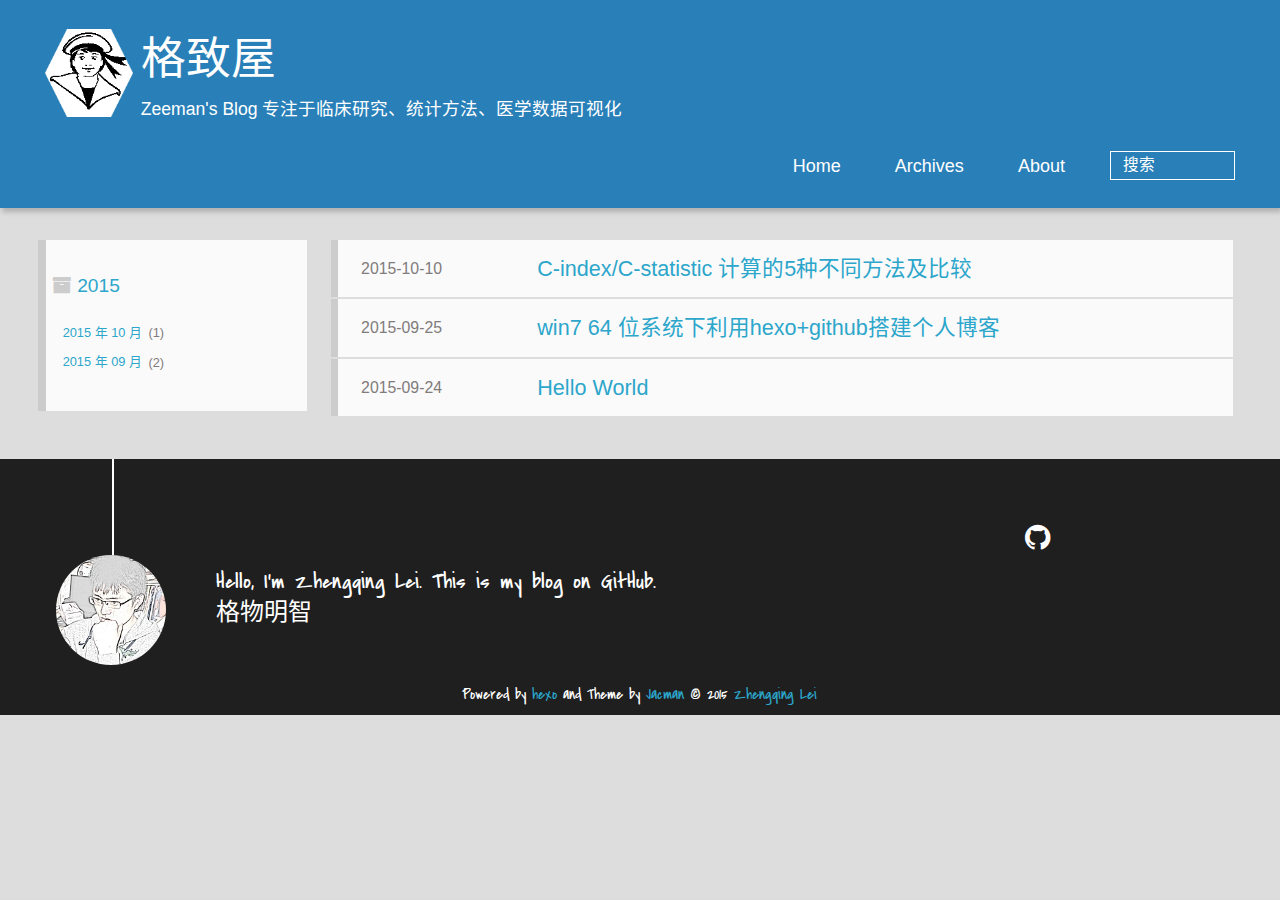
<file: archives/2015/index.html>
<!DOCTYPE HTML>
<html lang="zh-CN">

<script>
var _hmt = _hmt || [];
(function() {
  var hm = document.createElement("script");
  hm.src = "//hm.baidu.com/hm.js?f6931e603d9eb1ceec569273776bb9c3";
  var s = document.getElementsByTagName("script")[0];
  s.parentNode.insertBefore(hm, s);
})();
</script>


<head>
  <meta charset="UTF-8">
  
    <title>归档: 2015 | 格致屋</title>
    <meta name="viewport" content="width=device-width, initial-scale=1,user-scalable=no">
    
    <meta name="author" content="Zhengqing Lei">
    

    
    <meta name="description" content="Zeeman&apos;s blog | R | SAS | 统计 | 临床 | 生物信息 | 基因">
<meta property="og:type" content="website">
<meta property="og:title" content="格致屋">
<meta property="og:url" content="http://zeegroom.com/archives/2015/index.html">
<meta property="og:site_name" content="格致屋">
<meta property="og:description" content="Zeeman&apos;s blog | R | SAS | 统计 | 临床 | 生物信息 | 基因">
<meta name="twitter:card" content="summary">
<meta name="twitter:title" content="格致屋">
<meta name="twitter:description" content="Zeeman&apos;s blog | R | SAS | 统计 | 临床 | 生物信息 | 基因">

    
    <link rel="alternative" href="/atom.xml" title="格致屋" type="application/atom+xml">
    
    
    <link rel="icon" href="/img/favicon.ico">
    
    
    <link rel="apple-touch-icon" href="/img/jacman.jpg">
    <link rel="apple-touch-icon-precomposed" href="/img/jacman.jpg">
    
    <link rel="stylesheet" href="/css/style.css" type="text/css">
</head>

    <body>
      <header>
        
<div>
		
			<div id="imglogo">
				<a href="/"><img src="/img/logo.png" alt="格致屋" title="格致屋"/></a>
			</div>
			
			<div id="textlogo">
				<h1 class="site-name"><a href="/" title="格致屋">格致屋</a></h1>
				<h2 class="blog-motto">Zeeman&#39;s Blog 专注于临床研究、统计方法、医学数据可视化</h2>
			</div>
			<div class="navbar"><a class="navbutton navmobile" href="#" title="菜单">
			</a></div>
			<nav class="animated">
				<ul>
					<ul>
					 
						<li><a href="/">Home</a></li>
					
						<li><a href="/archives">Archives</a></li>
					
						<li><a href="/about">About</a></li>
					
					<li>
 					
					<form class="search" action="//google.com/search" method="get" accept-charset="utf-8">
						<label>Search</label>
						<input type="search" id="search" name="q" autocomplete="off" maxlength="20" placeholder="搜索" />
						<input type="hidden" name="q" value="site:zeegroom.com">
					</form>
					
					</li>
				</ul>
			</nav>			
</div>
      </header>
      <div id="container">
        

<div class="archive-title" >
  <h2 class="archive-icon">2015</h2>
  
  <div class="archiveslist archive-float clearfix">
   <ul class="archive-list"><li class="archive-list-item"><a class="archive-list-link" href="/archives/2015/10/">2015 年 10 月</a><span class="archive-list-count">1</span></li><li class="archive-list-item"><a class="archive-list-link" href="/archives/2015/09/">2015 年 09 月</a><span class="archive-list-count">2</span></li></ul>
 </div>
  
</div>
<div id="main" class="archive-part clearfix">
  <div id="archive-page">

  <section class="post" itemscope itemprop="blogPost">
  
    <a href="/2015/10/10/cindex/" title="C-index/C-statistic 计算的5种不同方法及比较" itemprop="url">
  

    <time datetime="2015-10-09T18:54:37.000Z" itemprop="datePublished">2015-10-10</time>


    <h1 itemprop="name">C-index/C-statistic 计算的5种不同方法及比较</h1>

  </a>
</section>

  <section class="post" itemscope itemprop="blogPost">
  
    <a href="/2015/09/25/hexo-post/" title="win7 64 位系统下利用hexo+github搭建个人博客" itemprop="url">
  

    <time datetime="2015-09-24T16:56:53.000Z" itemprop="datePublished">2015-09-25</time>


    <h1 itemprop="name">win7 64 位系统下利用hexo+github搭建个人博客</h1>

  </a>
</section>

  <section class="post" itemscope itemprop="blogPost">
  
    <a href="/2015/09/24/hello-world/" title="Hello World" itemprop="url">
  

    <time datetime="2015-09-24T15:45:41.872Z" itemprop="datePublished">2015-09-24</time>


    <h1 itemprop="name">Hello World</h1>

  </a>
</section>


  </div>
</div>

      </div>
      <footer><div id="footer" >
	
	<div class="line">
		<span></span>
		<div class="author"></div>
	</div>
	
	
	<section class="info">
		<p> Hello, I&#39;m Zhengqing Lei. This is my blog on GitHub. <br/>
			格物明智</p>
	</section>
	 
	<div class="social-font" class="clearfix">
		
		
		<a href="https://github.com/https://github.com/Zeemanary" target="_blank" class="icon-github" title="github"></a>
		
		
		
		
		
		
		
		
		
	</div>
			
		

		<p class="copyright">
		Powered by <a href="http://hexo.io" target="_blank" title="hexo">hexo</a> and Theme by <a href="https://github.com/wuchong/jacman" target="_blank" title="Jacman">Jacman</a> © 2015 
		
		<a href="/about" target="_blank" title="Zhengqing Lei">Zhengqing Lei</a>
		
		
		</p>
</div>
</footer>
      <script src="/js/jquery-2.0.3.min.js"></script>
<script src="/js/jquery.imagesloaded.min.js"></script>
<script src="/js/gallery.js"></script>
<script src="/js/jquery.qrcode-0.12.0.min.js"></script>

<script type="text/javascript">
$(document).ready(function(){ 
  $('.navbar').click(function(){
    $('header nav').toggleClass('shownav');
  });
  var myWidth = 0;
  function getSize(){
    if( typeof( window.innerWidth ) == 'number' ) {
      myWidth = window.innerWidth;
    } else if( document.documentElement && document.documentElement.clientWidth) {
      myWidth = document.documentElement.clientWidth;
    };
  };
  var m = $('#main'),
      a = $('#asidepart'),
      c = $('.closeaside'),
      o = $('.openaside');
  c.click(function(){
    a.addClass('fadeOut').css('display', 'none');
    o.css('display', 'block').addClass('fadeIn');
    m.addClass('moveMain');
  });
  o.click(function(){
    o.css('display', 'none').removeClass('beforeFadeIn');
    a.css('display', 'block').removeClass('fadeOut').addClass('fadeIn');      
    m.removeClass('moveMain');
  });
  $(window).scroll(function(){
    o.css("top",Math.max(80,260-$(this).scrollTop()));
  });
  
  $(window).resize(function(){
    getSize(); 
    if (myWidth >= 1024) {
      $('header nav').removeClass('shownav');
    }else{
      m.removeClass('moveMain');
      a.css('display', 'block').removeClass('fadeOut');
      o.css('display', 'none');
        
    }
  });
});
</script>




<script type="text/javascript">
  var duoshuoQuery = {short_name:"zeegroom"};
  (function() {
    var ds = document.createElement('script');
    ds.type = 'text/javascript';ds.async = true;
    ds.src = '//static.duoshuo.com/embed.js';
    ds.charset = 'UTF-8';
    (document.getElementsByTagName('head')[0] 
    || document.getElementsByTagName('body')[0]).appendChild(ds);
  })();
</script> 







<link rel="stylesheet" href="/fancybox/jquery.fancybox.css" media="screen" type="text/css">
<script src="/fancybox/jquery.fancybox.pack.js"></script>
<script type="text/javascript">
$(document).ready(function(){ 
  $('.article-content').each(function(i){
    $(this).find('img').each(function(){
      if ($(this).parent().hasClass('fancybox')) return;
      var alt = this.alt;
      if (alt) $(this).after('<span class="caption">' + alt + '</span>');
      $(this).wrap('<a href="' + this.src + '" title="' + alt + '" class="fancybox"></a>');
    });
    $(this).find('.fancybox').each(function(){
      $(this).attr('rel', 'article' + i);
    });
  });
  if($.fancybox){
    $('.fancybox').fancybox();
  }
}); 
</script>



<!-- Analytics Begin -->





<script type="text/javascript">var cnzz_protocol = (("https:" == document.location.protocol) ? " https://" : " http://");document.write(unescape("%3Cspan id='cnzz_stat_icon_null'%3E%3C/span%3E%3Cscript src='" + cnzz_protocol + "s23.cnzz.com/z_stat.php%3Fid%3Dnull' type='text/javascript'%3E%3C/script%3E"));</script>

<!-- Analytics End -->

<!-- Totop Begin -->

	<div id="totop">
	<a title="返回顶部"><img src="/img/scrollup.png"/></a>
	</div>
	<script src="/js/totop.js"></script>

<!-- Totop End -->

<!-- MathJax Begin -->
<!-- mathjax config similar to math.stackexchange -->


<!-- MathJax End -->

<!-- Tiny_search Begin -->

<!-- Tiny_search End -->

    </body>
   </html>
</file>
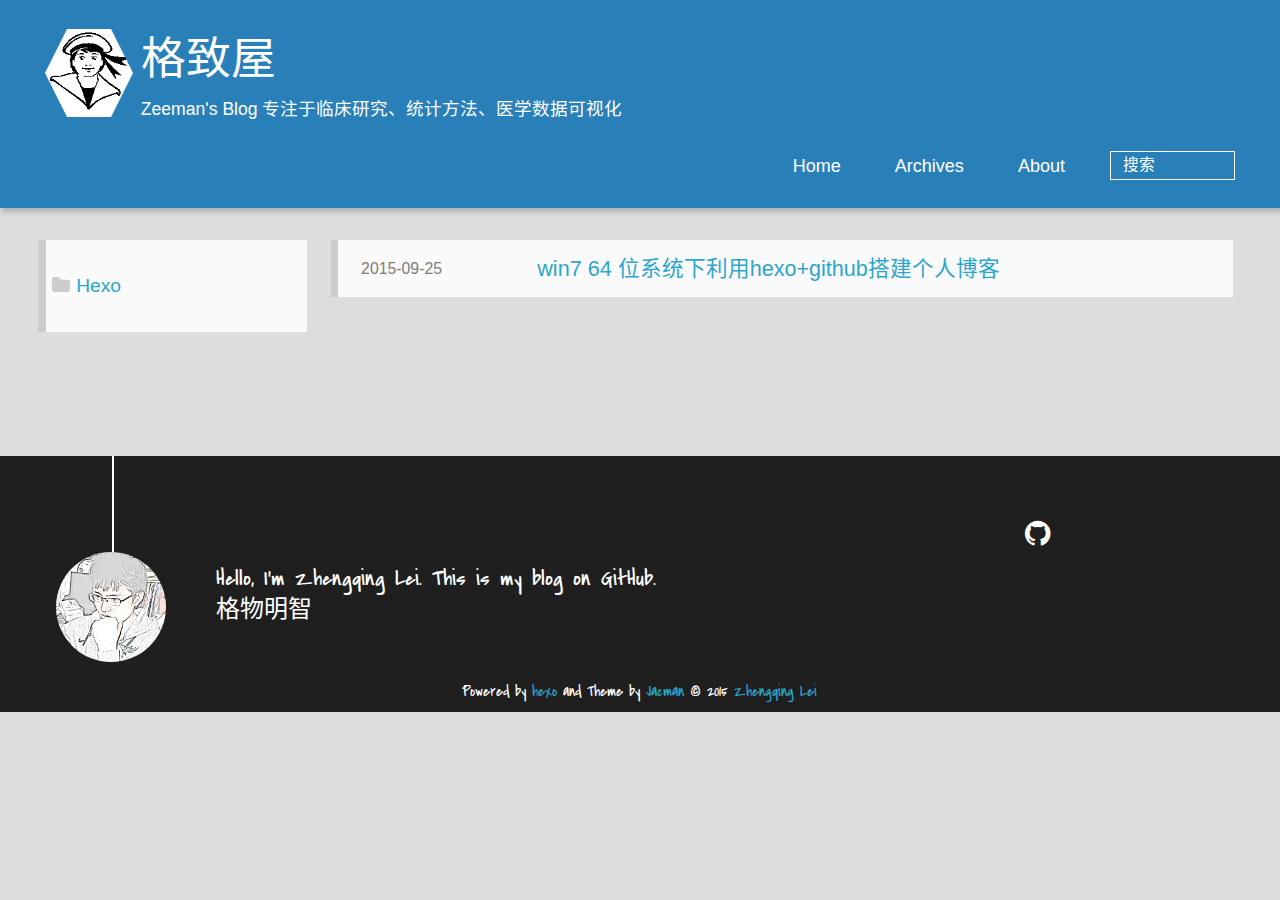
<file: categories/Hexo/index.html>
<!DOCTYPE HTML>
<html lang="zh-CN">

<script>
var _hmt = _hmt || [];
(function() {
  var hm = document.createElement("script");
  hm.src = "//hm.baidu.com/hm.js?f6931e603d9eb1ceec569273776bb9c3";
  var s = document.getElementsByTagName("script")[0];
  s.parentNode.insertBefore(hm, s);
})();
</script>


<head>
  <meta charset="UTF-8">
  
    <title>分类 : Hexo | 格致屋</title>
    <meta name="viewport" content="width=device-width, initial-scale=1,user-scalable=no">
    
    <meta name="author" content="Zhengqing Lei">
    

    
    <meta name="description" content="Zeeman&apos;s blog | R | SAS | 统计 | 临床 | 生物信息 | 基因">
<meta property="og:type" content="website">
<meta property="og:title" content="格致屋">
<meta property="og:url" content="http://zeegroom.com/categories/Hexo/index.html">
<meta property="og:site_name" content="格致屋">
<meta property="og:description" content="Zeeman&apos;s blog | R | SAS | 统计 | 临床 | 生物信息 | 基因">
<meta name="twitter:card" content="summary">
<meta name="twitter:title" content="格致屋">
<meta name="twitter:description" content="Zeeman&apos;s blog | R | SAS | 统计 | 临床 | 生物信息 | 基因">

    
    <link rel="alternative" href="/atom.xml" title="格致屋" type="application/atom+xml">
    
    
    <link rel="icon" href="/img/favicon.ico">
    
    
    <link rel="apple-touch-icon" href="/img/jacman.jpg">
    <link rel="apple-touch-icon-precomposed" href="/img/jacman.jpg">
    
    <link rel="stylesheet" href="/css/style.css" type="text/css">
</head>

    <body>
      <header>
        
<div>
		
			<div id="imglogo">
				<a href="/"><img src="/img/logo.png" alt="格致屋" title="格致屋"/></a>
			</div>
			
			<div id="textlogo">
				<h1 class="site-name"><a href="/" title="格致屋">格致屋</a></h1>
				<h2 class="blog-motto">Zeeman&#39;s Blog 专注于临床研究、统计方法、医学数据可视化</h2>
			</div>
			<div class="navbar"><a class="navbutton navmobile" href="#" title="菜单">
			</a></div>
			<nav class="animated">
				<ul>
					<ul>
					 
						<li><a href="/">Home</a></li>
					
						<li><a href="/archives">Archives</a></li>
					
						<li><a href="/about">About</a></li>
					
					<li>
 					
					<form class="search" action="//google.com/search" method="get" accept-charset="utf-8">
						<label>Search</label>
						<input type="search" id="search" name="q" autocomplete="off" maxlength="20" placeholder="搜索" />
						<input type="hidden" name="q" value="site:zeegroom.com">
					</form>
					
					</li>
				</ul>
			</nav>			
</div>
      </header>
      <div id="container">
        

<div class="archive-title" >
  <h2 class="category-icon">Hexo</h2>
  
</div>
<div id="main" class="archive-part clearfix">
  <div id="archive-page">

  <section class="post" itemscope itemprop="blogPost">
  
    <a href="/2015/09/25/hexo-post/" title="win7 64 位系统下利用hexo+github搭建个人博客" itemprop="url">
  

    <time datetime="2015-09-24T16:56:53.000Z" itemprop="datePublished">2015-09-25</time>


    <h1 itemprop="name">win7 64 位系统下利用hexo+github搭建个人博客</h1>

  </a>
</section>


  </div>
</div>

      </div>
      <footer><div id="footer" >
	
	<div class="line">
		<span></span>
		<div class="author"></div>
	</div>
	
	
	<section class="info">
		<p> Hello, I&#39;m Zhengqing Lei. This is my blog on GitHub. <br/>
			格物明智</p>
	</section>
	 
	<div class="social-font" class="clearfix">
		
		
		<a href="https://github.com/https://github.com/Zeemanary" target="_blank" class="icon-github" title="github"></a>
		
		
		
		
		
		
		
		
		
	</div>
			
		

		<p class="copyright">
		Powered by <a href="http://hexo.io" target="_blank" title="hexo">hexo</a> and Theme by <a href="https://github.com/wuchong/jacman" target="_blank" title="Jacman">Jacman</a> © 2015 
		
		<a href="/about" target="_blank" title="Zhengqing Lei">Zhengqing Lei</a>
		
		
		</p>
</div>
</footer>
      <script src="/js/jquery-2.0.3.min.js"></script>
<script src="/js/jquery.imagesloaded.min.js"></script>
<script src="/js/gallery.js"></script>
<script src="/js/jquery.qrcode-0.12.0.min.js"></script>

<script type="text/javascript">
$(document).ready(function(){ 
  $('.navbar').click(function(){
    $('header nav').toggleClass('shownav');
  });
  var myWidth = 0;
  function getSize(){
    if( typeof( window.innerWidth ) == 'number' ) {
      myWidth = window.innerWidth;
    } else if( document.documentElement && document.documentElement.clientWidth) {
      myWidth = document.documentElement.clientWidth;
    };
  };
  var m = $('#main'),
      a = $('#asidepart'),
      c = $('.closeaside'),
      o = $('.openaside');
  c.click(function(){
    a.addClass('fadeOut').css('display', 'none');
    o.css('display', 'block').addClass('fadeIn');
    m.addClass('moveMain');
  });
  o.click(function(){
    o.css('display', 'none').removeClass('beforeFadeIn');
    a.css('display', 'block').removeClass('fadeOut').addClass('fadeIn');      
    m.removeClass('moveMain');
  });
  $(window).scroll(function(){
    o.css("top",Math.max(80,260-$(this).scrollTop()));
  });
  
  $(window).resize(function(){
    getSize(); 
    if (myWidth >= 1024) {
      $('header nav').removeClass('shownav');
    }else{
      m.removeClass('moveMain');
      a.css('display', 'block').removeClass('fadeOut');
      o.css('display', 'none');
        
    }
  });
});
</script>




<script type="text/javascript">
  var duoshuoQuery = {short_name:"zeegroom"};
  (function() {
    var ds = document.createElement('script');
    ds.type = 'text/javascript';ds.async = true;
    ds.src = '//static.duoshuo.com/embed.js';
    ds.charset = 'UTF-8';
    (document.getElementsByTagName('head')[0] 
    || document.getElementsByTagName('body')[0]).appendChild(ds);
  })();
</script> 







<link rel="stylesheet" href="/fancybox/jquery.fancybox.css" media="screen" type="text/css">
<script src="/fancybox/jquery.fancybox.pack.js"></script>
<script type="text/javascript">
$(document).ready(function(){ 
  $('.article-content').each(function(i){
    $(this).find('img').each(function(){
      if ($(this).parent().hasClass('fancybox')) return;
      var alt = this.alt;
      if (alt) $(this).after('<span class="caption">' + alt + '</span>');
      $(this).wrap('<a href="' + this.src + '" title="' + alt + '" class="fancybox"></a>');
    });
    $(this).find('.fancybox').each(function(){
      $(this).attr('rel', 'article' + i);
    });
  });
  if($.fancybox){
    $('.fancybox').fancybox();
  }
}); 
</script>



<!-- Analytics Begin -->





<script type="text/javascript">var cnzz_protocol = (("https:" == document.location.protocol) ? " https://" : " http://");document.write(unescape("%3Cspan id='cnzz_stat_icon_null'%3E%3C/span%3E%3Cscript src='" + cnzz_protocol + "s23.cnzz.com/z_stat.php%3Fid%3Dnull' type='text/javascript'%3E%3C/script%3E"));</script>

<!-- Analytics End -->

<!-- Totop Begin -->

	<div id="totop">
	<a title="返回顶部"><img src="/img/scrollup.png"/></a>
	</div>
	<script src="/js/totop.js"></script>

<!-- Totop End -->

<!-- MathJax Begin -->
<!-- mathjax config similar to math.stackexchange -->


<!-- MathJax End -->

<!-- Tiny_search Begin -->

<!-- Tiny_search End -->

    </body>
   </html>
</file>
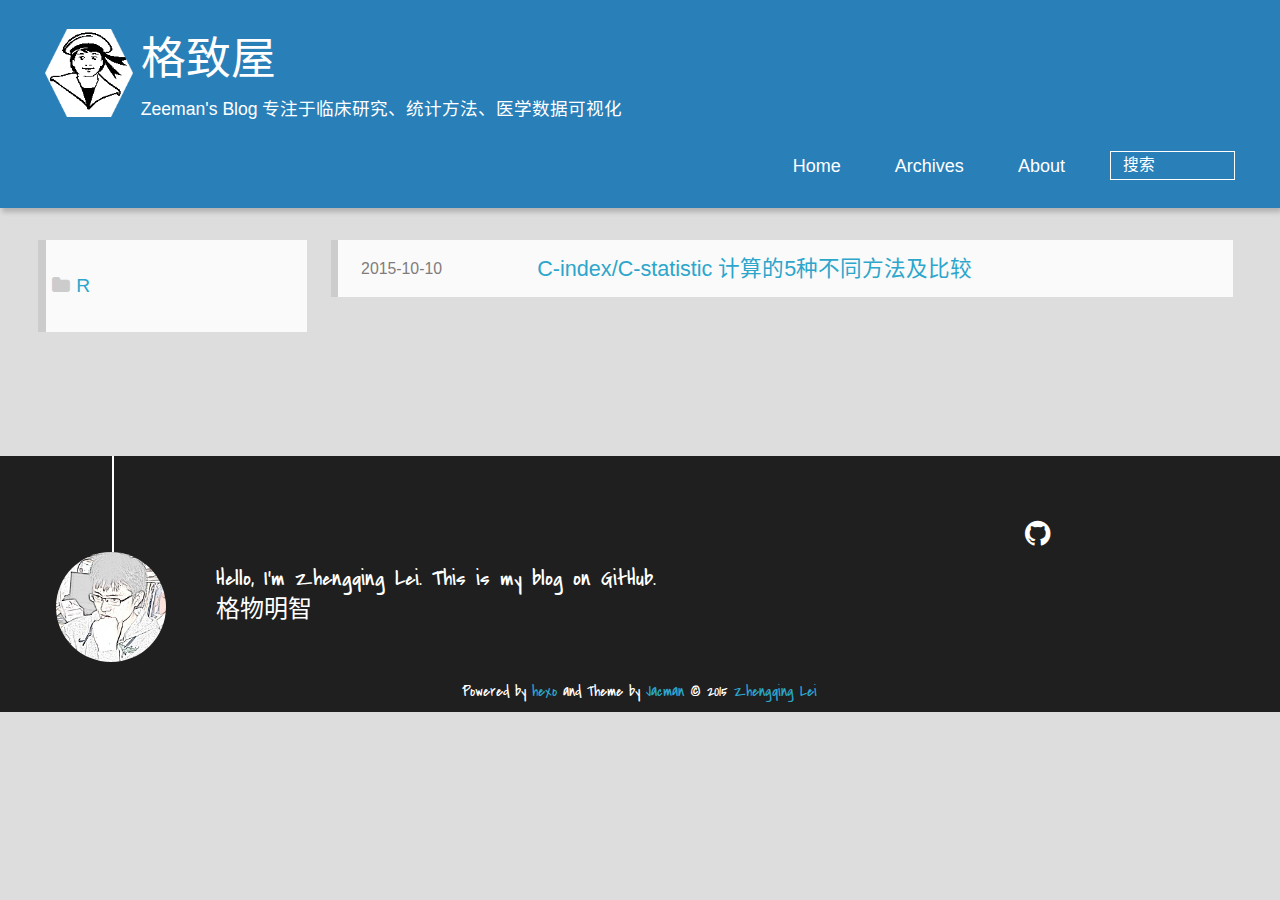
<file: categories/R/index.html>
<!DOCTYPE HTML>
<html lang="zh-CN">

<script>
var _hmt = _hmt || [];
(function() {
  var hm = document.createElement("script");
  hm.src = "//hm.baidu.com/hm.js?f6931e603d9eb1ceec569273776bb9c3";
  var s = document.getElementsByTagName("script")[0];
  s.parentNode.insertBefore(hm, s);
})();
</script>


<head>
  <meta charset="UTF-8">
  
    <title>分类 : R | 格致屋</title>
    <meta name="viewport" content="width=device-width, initial-scale=1,user-scalable=no">
    
    <meta name="author" content="Zhengqing Lei">
    

    
    <meta name="description" content="Zeeman&apos;s blog | R | SAS | 统计 | 临床 | 生物信息 | 基因">
<meta property="og:type" content="website">
<meta property="og:title" content="格致屋">
<meta property="og:url" content="http://zeegroom.com/categories/R/index.html">
<meta property="og:site_name" content="格致屋">
<meta property="og:description" content="Zeeman&apos;s blog | R | SAS | 统计 | 临床 | 生物信息 | 基因">
<meta name="twitter:card" content="summary">
<meta name="twitter:title" content="格致屋">
<meta name="twitter:description" content="Zeeman&apos;s blog | R | SAS | 统计 | 临床 | 生物信息 | 基因">

    
    <link rel="alternative" href="/atom.xml" title="格致屋" type="application/atom+xml">
    
    
    <link rel="icon" href="/img/favicon.ico">
    
    
    <link rel="apple-touch-icon" href="/img/jacman.jpg">
    <link rel="apple-touch-icon-precomposed" href="/img/jacman.jpg">
    
    <link rel="stylesheet" href="/css/style.css" type="text/css">
</head>

    <body>
      <header>
        
<div>
		
			<div id="imglogo">
				<a href="/"><img src="/img/logo.png" alt="格致屋" title="格致屋"/></a>
			</div>
			
			<div id="textlogo">
				<h1 class="site-name"><a href="/" title="格致屋">格致屋</a></h1>
				<h2 class="blog-motto">Zeeman&#39;s Blog 专注于临床研究、统计方法、医学数据可视化</h2>
			</div>
			<div class="navbar"><a class="navbutton navmobile" href="#" title="菜单">
			</a></div>
			<nav class="animated">
				<ul>
					<ul>
					 
						<li><a href="/">Home</a></li>
					
						<li><a href="/archives">Archives</a></li>
					
						<li><a href="/about">About</a></li>
					
					<li>
 					
					<form class="search" action="//google.com/search" method="get" accept-charset="utf-8">
						<label>Search</label>
						<input type="search" id="search" name="q" autocomplete="off" maxlength="20" placeholder="搜索" />
						<input type="hidden" name="q" value="site:zeegroom.com">
					</form>
					
					</li>
				</ul>
			</nav>			
</div>
      </header>
      <div id="container">
        

<div class="archive-title" >
  <h2 class="category-icon">R</h2>
  
</div>
<div id="main" class="archive-part clearfix">
  <div id="archive-page">

  <section class="post" itemscope itemprop="blogPost">
  
    <a href="/2015/10/10/cindex/" title="C-index/C-statistic 计算的5种不同方法及比较" itemprop="url">
  

    <time datetime="2015-10-09T18:54:37.000Z" itemprop="datePublished">2015-10-10</time>


    <h1 itemprop="name">C-index/C-statistic 计算的5种不同方法及比较</h1>

  </a>
</section>


  </div>
</div>

      </div>
      <footer><div id="footer" >
	
	<div class="line">
		<span></span>
		<div class="author"></div>
	</div>
	
	
	<section class="info">
		<p> Hello, I&#39;m Zhengqing Lei. This is my blog on GitHub. <br/>
			格物明智</p>
	</section>
	 
	<div class="social-font" class="clearfix">
		
		
		<a href="https://github.com/https://github.com/Zeemanary" target="_blank" class="icon-github" title="github"></a>
		
		
		
		
		
		
		
		
		
	</div>
			
		

		<p class="copyright">
		Powered by <a href="http://hexo.io" target="_blank" title="hexo">hexo</a> and Theme by <a href="https://github.com/wuchong/jacman" target="_blank" title="Jacman">Jacman</a> © 2015 
		
		<a href="/about" target="_blank" title="Zhengqing Lei">Zhengqing Lei</a>
		
		
		</p>
</div>
</footer>
      <script src="/js/jquery-2.0.3.min.js"></script>
<script src="/js/jquery.imagesloaded.min.js"></script>
<script src="/js/gallery.js"></script>
<script src="/js/jquery.qrcode-0.12.0.min.js"></script>

<script type="text/javascript">
$(document).ready(function(){ 
  $('.navbar').click(function(){
    $('header nav').toggleClass('shownav');
  });
  var myWidth = 0;
  function getSize(){
    if( typeof( window.innerWidth ) == 'number' ) {
      myWidth = window.innerWidth;
    } else if( document.documentElement && document.documentElement.clientWidth) {
      myWidth = document.documentElement.clientWidth;
    };
  };
  var m = $('#main'),
      a = $('#asidepart'),
      c = $('.closeaside'),
      o = $('.openaside');
  c.click(function(){
    a.addClass('fadeOut').css('display', 'none');
    o.css('display', 'block').addClass('fadeIn');
    m.addClass('moveMain');
  });
  o.click(function(){
    o.css('display', 'none').removeClass('beforeFadeIn');
    a.css('display', 'block').removeClass('fadeOut').addClass('fadeIn');      
    m.removeClass('moveMain');
  });
  $(window).scroll(function(){
    o.css("top",Math.max(80,260-$(this).scrollTop()));
  });
  
  $(window).resize(function(){
    getSize(); 
    if (myWidth >= 1024) {
      $('header nav').removeClass('shownav');
    }else{
      m.removeClass('moveMain');
      a.css('display', 'block').removeClass('fadeOut');
      o.css('display', 'none');
        
    }
  });
});
</script>




<script type="text/javascript">
  var duoshuoQuery = {short_name:"zeegroom"};
  (function() {
    var ds = document.createElement('script');
    ds.type = 'text/javascript';ds.async = true;
    ds.src = '//static.duoshuo.com/embed.js';
    ds.charset = 'UTF-8';
    (document.getElementsByTagName('head')[0] 
    || document.getElementsByTagName('body')[0]).appendChild(ds);
  })();
</script> 







<link rel="stylesheet" href="/fancybox/jquery.fancybox.css" media="screen" type="text/css">
<script src="/fancybox/jquery.fancybox.pack.js"></script>
<script type="text/javascript">
$(document).ready(function(){ 
  $('.article-content').each(function(i){
    $(this).find('img').each(function(){
      if ($(this).parent().hasClass('fancybox')) return;
      var alt = this.alt;
      if (alt) $(this).after('<span class="caption">' + alt + '</span>');
      $(this).wrap('<a href="' + this.src + '" title="' + alt + '" class="fancybox"></a>');
    });
    $(this).find('.fancybox').each(function(){
      $(this).attr('rel', 'article' + i);
    });
  });
  if($.fancybox){
    $('.fancybox').fancybox();
  }
}); 
</script>



<!-- Analytics Begin -->





<script type="text/javascript">var cnzz_protocol = (("https:" == document.location.protocol) ? " https://" : " http://");document.write(unescape("%3Cspan id='cnzz_stat_icon_null'%3E%3C/span%3E%3Cscript src='" + cnzz_protocol + "s23.cnzz.com/z_stat.php%3Fid%3Dnull' type='text/javascript'%3E%3C/script%3E"));</script>

<!-- Analytics End -->

<!-- Totop Begin -->

	<div id="totop">
	<a title="返回顶部"><img src="/img/scrollup.png"/></a>
	</div>
	<script src="/js/totop.js"></script>

<!-- Totop End -->

<!-- MathJax Begin -->
<!-- mathjax config similar to math.stackexchange -->


<!-- MathJax End -->

<!-- Tiny_search Begin -->

<!-- Tiny_search End -->

    </body>
   </html>
</file>
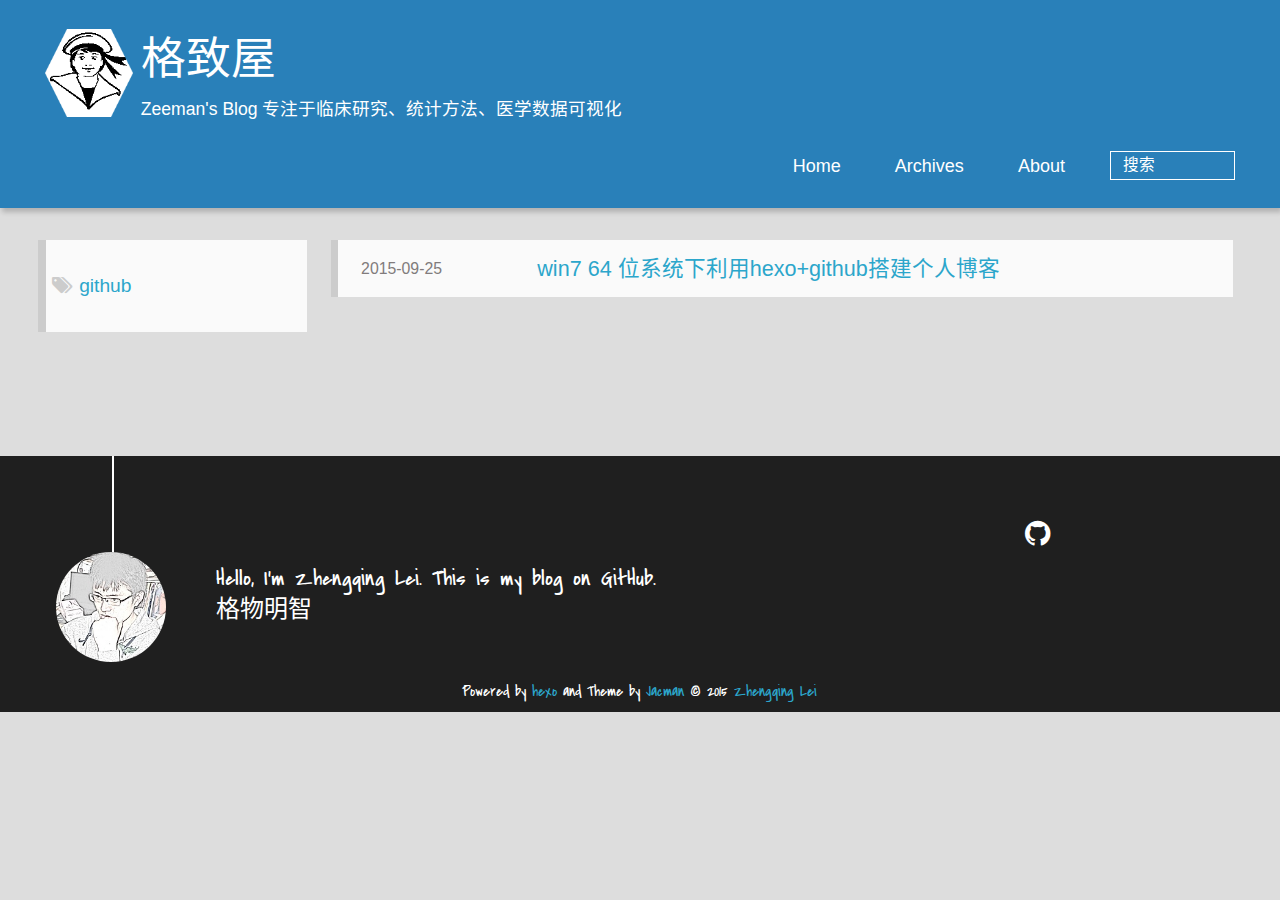
<file: tags/github/index.html>
<!DOCTYPE HTML>
<html lang="zh-CN">

<script>
var _hmt = _hmt || [];
(function() {
  var hm = document.createElement("script");
  hm.src = "//hm.baidu.com/hm.js?f6931e603d9eb1ceec569273776bb9c3";
  var s = document.getElementsByTagName("script")[0];
  s.parentNode.insertBefore(hm, s);
})();
</script>


<head>
  <meta charset="UTF-8">
  
    <title>标签 : github | 格致屋</title>
    <meta name="viewport" content="width=device-width, initial-scale=1,user-scalable=no">
    
    <meta name="author" content="Zhengqing Lei">
    

    
    <meta name="description" content="Zeeman&apos;s blog | R | SAS | 统计 | 临床 | 生物信息 | 基因">
<meta property="og:type" content="website">
<meta property="og:title" content="格致屋">
<meta property="og:url" content="http://zeegroom.com/tags/github/index.html">
<meta property="og:site_name" content="格致屋">
<meta property="og:description" content="Zeeman&apos;s blog | R | SAS | 统计 | 临床 | 生物信息 | 基因">
<meta name="twitter:card" content="summary">
<meta name="twitter:title" content="格致屋">
<meta name="twitter:description" content="Zeeman&apos;s blog | R | SAS | 统计 | 临床 | 生物信息 | 基因">

    
    <link rel="alternative" href="/atom.xml" title="格致屋" type="application/atom+xml">
    
    
    <link rel="icon" href="/img/favicon.ico">
    
    
    <link rel="apple-touch-icon" href="/img/jacman.jpg">
    <link rel="apple-touch-icon-precomposed" href="/img/jacman.jpg">
    
    <link rel="stylesheet" href="/css/style.css" type="text/css">
</head>

    <body>
      <header>
        
<div>
		
			<div id="imglogo">
				<a href="/"><img src="/img/logo.png" alt="格致屋" title="格致屋"/></a>
			</div>
			
			<div id="textlogo">
				<h1 class="site-name"><a href="/" title="格致屋">格致屋</a></h1>
				<h2 class="blog-motto">Zeeman&#39;s Blog 专注于临床研究、统计方法、医学数据可视化</h2>
			</div>
			<div class="navbar"><a class="navbutton navmobile" href="#" title="菜单">
			</a></div>
			<nav class="animated">
				<ul>
					<ul>
					 
						<li><a href="/">Home</a></li>
					
						<li><a href="/archives">Archives</a></li>
					
						<li><a href="/about">About</a></li>
					
					<li>
 					
					<form class="search" action="//google.com/search" method="get" accept-charset="utf-8">
						<label>Search</label>
						<input type="search" id="search" name="q" autocomplete="off" maxlength="20" placeholder="搜索" />
						<input type="hidden" name="q" value="site:zeegroom.com">
					</form>
					
					</li>
				</ul>
			</nav>			
</div>
      </header>
      <div id="container">
        

<div class="archive-title" >
  <h2 class="tag-icon">github</h2>
  
</div>
<div id="main" class="archive-part clearfix">
  <div id="archive-page">

  <section class="post" itemscope itemprop="blogPost">
  
    <a href="/2015/09/25/hexo-post/" title="win7 64 位系统下利用hexo+github搭建个人博客" itemprop="url">
  

    <time datetime="2015-09-24T16:56:53.000Z" itemprop="datePublished">2015-09-25</time>


    <h1 itemprop="name">win7 64 位系统下利用hexo+github搭建个人博客</h1>

  </a>
</section>


  </div>
</div>

      </div>
      <footer><div id="footer" >
	
	<div class="line">
		<span></span>
		<div class="author"></div>
	</div>
	
	
	<section class="info">
		<p> Hello, I&#39;m Zhengqing Lei. This is my blog on GitHub. <br/>
			格物明智</p>
	</section>
	 
	<div class="social-font" class="clearfix">
		
		
		<a href="https://github.com/https://github.com/Zeemanary" target="_blank" class="icon-github" title="github"></a>
		
		
		
		
		
		
		
		
		
	</div>
			
		

		<p class="copyright">
		Powered by <a href="http://hexo.io" target="_blank" title="hexo">hexo</a> and Theme by <a href="https://github.com/wuchong/jacman" target="_blank" title="Jacman">Jacman</a> © 2015 
		
		<a href="/about" target="_blank" title="Zhengqing Lei">Zhengqing Lei</a>
		
		
		</p>
</div>
</footer>
      <script src="/js/jquery-2.0.3.min.js"></script>
<script src="/js/jquery.imagesloaded.min.js"></script>
<script src="/js/gallery.js"></script>
<script src="/js/jquery.qrcode-0.12.0.min.js"></script>

<script type="text/javascript">
$(document).ready(function(){ 
  $('.navbar').click(function(){
    $('header nav').toggleClass('shownav');
  });
  var myWidth = 0;
  function getSize(){
    if( typeof( window.innerWidth ) == 'number' ) {
      myWidth = window.innerWidth;
    } else if( document.documentElement && document.documentElement.clientWidth) {
      myWidth = document.documentElement.clientWidth;
    };
  };
  var m = $('#main'),
      a = $('#asidepart'),
      c = $('.closeaside'),
      o = $('.openaside');
  c.click(function(){
    a.addClass('fadeOut').css('display', 'none');
    o.css('display', 'block').addClass('fadeIn');
    m.addClass('moveMain');
  });
  o.click(function(){
    o.css('display', 'none').removeClass('beforeFadeIn');
    a.css('display', 'block').removeClass('fadeOut').addClass('fadeIn');      
    m.removeClass('moveMain');
  });
  $(window).scroll(function(){
    o.css("top",Math.max(80,260-$(this).scrollTop()));
  });
  
  $(window).resize(function(){
    getSize(); 
    if (myWidth >= 1024) {
      $('header nav').removeClass('shownav');
    }else{
      m.removeClass('moveMain');
      a.css('display', 'block').removeClass('fadeOut');
      o.css('display', 'none');
        
    }
  });
});
</script>




<script type="text/javascript">
  var duoshuoQuery = {short_name:"zeegroom"};
  (function() {
    var ds = document.createElement('script');
    ds.type = 'text/javascript';ds.async = true;
    ds.src = '//static.duoshuo.com/embed.js';
    ds.charset = 'UTF-8';
    (document.getElementsByTagName('head')[0] 
    || document.getElementsByTagName('body')[0]).appendChild(ds);
  })();
</script> 







<link rel="stylesheet" href="/fancybox/jquery.fancybox.css" media="screen" type="text/css">
<script src="/fancybox/jquery.fancybox.pack.js"></script>
<script type="text/javascript">
$(document).ready(function(){ 
  $('.article-content').each(function(i){
    $(this).find('img').each(function(){
      if ($(this).parent().hasClass('fancybox')) return;
      var alt = this.alt;
      if (alt) $(this).after('<span class="caption">' + alt + '</span>');
      $(this).wrap('<a href="' + this.src + '" title="' + alt + '" class="fancybox"></a>');
    });
    $(this).find('.fancybox').each(function(){
      $(this).attr('rel', 'article' + i);
    });
  });
  if($.fancybox){
    $('.fancybox').fancybox();
  }
}); 
</script>



<!-- Analytics Begin -->





<script type="text/javascript">var cnzz_protocol = (("https:" == document.location.protocol) ? " https://" : " http://");document.write(unescape("%3Cspan id='cnzz_stat_icon_null'%3E%3C/span%3E%3Cscript src='" + cnzz_protocol + "s23.cnzz.com/z_stat.php%3Fid%3Dnull' type='text/javascript'%3E%3C/script%3E"));</script>

<!-- Analytics End -->

<!-- Totop Begin -->

	<div id="totop">
	<a title="返回顶部"><img src="/img/scrollup.png"/></a>
	</div>
	<script src="/js/totop.js"></script>

<!-- Totop End -->

<!-- MathJax Begin -->
<!-- mathjax config similar to math.stackexchange -->


<!-- MathJax End -->

<!-- Tiny_search Begin -->

<!-- Tiny_search End -->

    </body>
   </html>
</file>
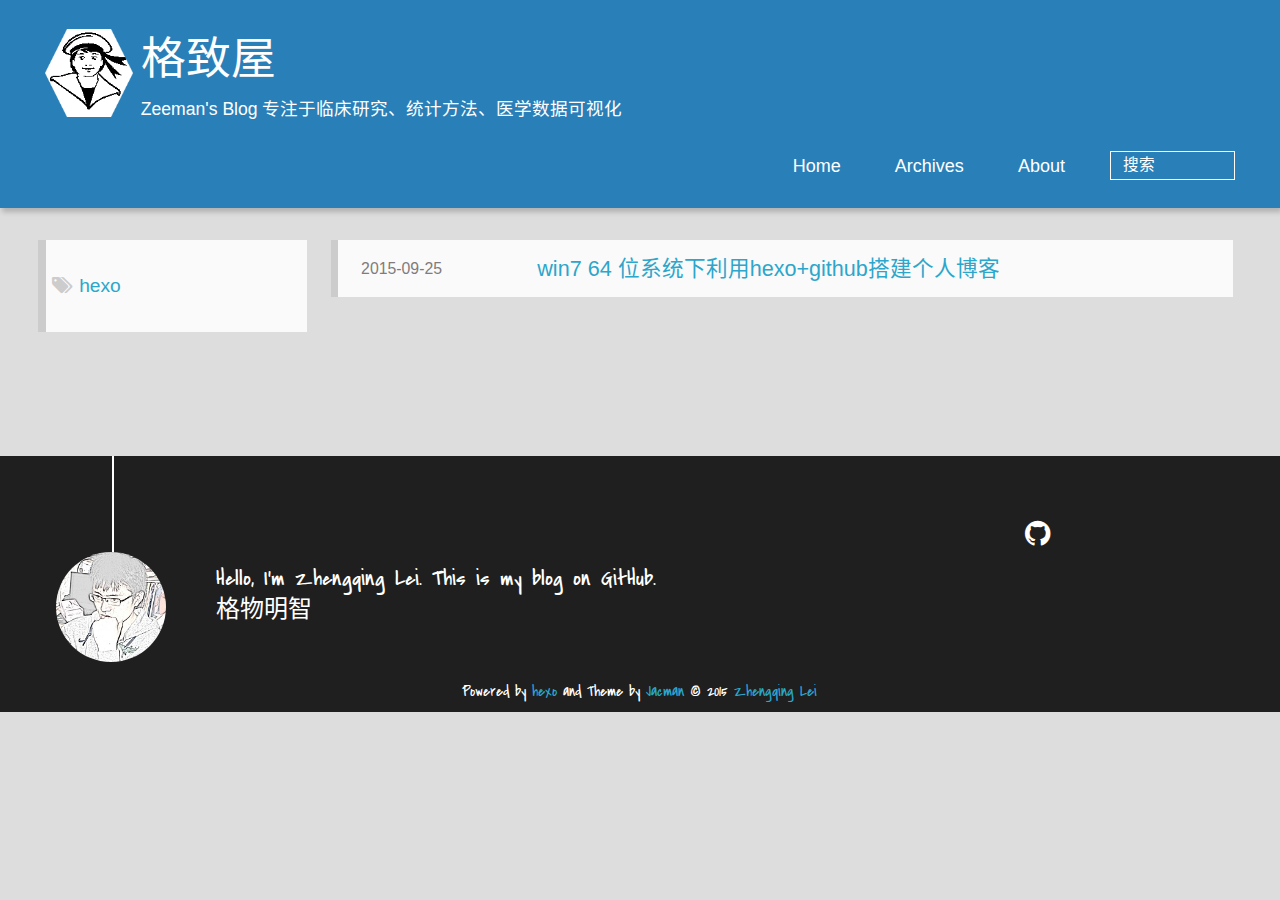
<file: tags/hexo/index.html>
<!DOCTYPE HTML>
<html lang="zh-CN">

<script>
var _hmt = _hmt || [];
(function() {
  var hm = document.createElement("script");
  hm.src = "//hm.baidu.com/hm.js?f6931e603d9eb1ceec569273776bb9c3";
  var s = document.getElementsByTagName("script")[0];
  s.parentNode.insertBefore(hm, s);
})();
</script>


<head>
  <meta charset="UTF-8">
  
    <title>标签 : hexo | 格致屋</title>
    <meta name="viewport" content="width=device-width, initial-scale=1,user-scalable=no">
    
    <meta name="author" content="Zhengqing Lei">
    

    
    <meta name="description" content="Zeeman&apos;s blog | R | SAS | 统计 | 临床 | 生物信息 | 基因">
<meta property="og:type" content="website">
<meta property="og:title" content="格致屋">
<meta property="og:url" content="http://zeegroom.com/tags/hexo/index.html">
<meta property="og:site_name" content="格致屋">
<meta property="og:description" content="Zeeman&apos;s blog | R | SAS | 统计 | 临床 | 生物信息 | 基因">
<meta name="twitter:card" content="summary">
<meta name="twitter:title" content="格致屋">
<meta name="twitter:description" content="Zeeman&apos;s blog | R | SAS | 统计 | 临床 | 生物信息 | 基因">

    
    <link rel="alternative" href="/atom.xml" title="格致屋" type="application/atom+xml">
    
    
    <link rel="icon" href="/img/favicon.ico">
    
    
    <link rel="apple-touch-icon" href="/img/jacman.jpg">
    <link rel="apple-touch-icon-precomposed" href="/img/jacman.jpg">
    
    <link rel="stylesheet" href="/css/style.css" type="text/css">
</head>

    <body>
      <header>
        
<div>
		
			<div id="imglogo">
				<a href="/"><img src="/img/logo.png" alt="格致屋" title="格致屋"/></a>
			</div>
			
			<div id="textlogo">
				<h1 class="site-name"><a href="/" title="格致屋">格致屋</a></h1>
				<h2 class="blog-motto">Zeeman&#39;s Blog 专注于临床研究、统计方法、医学数据可视化</h2>
			</div>
			<div class="navbar"><a class="navbutton navmobile" href="#" title="菜单">
			</a></div>
			<nav class="animated">
				<ul>
					<ul>
					 
						<li><a href="/">Home</a></li>
					
						<li><a href="/archives">Archives</a></li>
					
						<li><a href="/about">About</a></li>
					
					<li>
 					
					<form class="search" action="//google.com/search" method="get" accept-charset="utf-8">
						<label>Search</label>
						<input type="search" id="search" name="q" autocomplete="off" maxlength="20" placeholder="搜索" />
						<input type="hidden" name="q" value="site:zeegroom.com">
					</form>
					
					</li>
				</ul>
			</nav>			
</div>
      </header>
      <div id="container">
        

<div class="archive-title" >
  <h2 class="tag-icon">hexo</h2>
  
</div>
<div id="main" class="archive-part clearfix">
  <div id="archive-page">

  <section class="post" itemscope itemprop="blogPost">
  
    <a href="/2015/09/25/hexo-post/" title="win7 64 位系统下利用hexo+github搭建个人博客" itemprop="url">
  

    <time datetime="2015-09-24T16:56:53.000Z" itemprop="datePublished">2015-09-25</time>


    <h1 itemprop="name">win7 64 位系统下利用hexo+github搭建个人博客</h1>

  </a>
</section>


  </div>
</div>

      </div>
      <footer><div id="footer" >
	
	<div class="line">
		<span></span>
		<div class="author"></div>
	</div>
	
	
	<section class="info">
		<p> Hello, I&#39;m Zhengqing Lei. This is my blog on GitHub. <br/>
			格物明智</p>
	</section>
	 
	<div class="social-font" class="clearfix">
		
		
		<a href="https://github.com/https://github.com/Zeemanary" target="_blank" class="icon-github" title="github"></a>
		
		
		
		
		
		
		
		
		
	</div>
			
		

		<p class="copyright">
		Powered by <a href="http://hexo.io" target="_blank" title="hexo">hexo</a> and Theme by <a href="https://github.com/wuchong/jacman" target="_blank" title="Jacman">Jacman</a> © 2015 
		
		<a href="/about" target="_blank" title="Zhengqing Lei">Zhengqing Lei</a>
		
		
		</p>
</div>
</footer>
      <script src="/js/jquery-2.0.3.min.js"></script>
<script src="/js/jquery.imagesloaded.min.js"></script>
<script src="/js/gallery.js"></script>
<script src="/js/jquery.qrcode-0.12.0.min.js"></script>

<script type="text/javascript">
$(document).ready(function(){ 
  $('.navbar').click(function(){
    $('header nav').toggleClass('shownav');
  });
  var myWidth = 0;
  function getSize(){
    if( typeof( window.innerWidth ) == 'number' ) {
      myWidth = window.innerWidth;
    } else if( document.documentElement && document.documentElement.clientWidth) {
      myWidth = document.documentElement.clientWidth;
    };
  };
  var m = $('#main'),
      a = $('#asidepart'),
      c = $('.closeaside'),
      o = $('.openaside');
  c.click(function(){
    a.addClass('fadeOut').css('display', 'none');
    o.css('display', 'block').addClass('fadeIn');
    m.addClass('moveMain');
  });
  o.click(function(){
    o.css('display', 'none').removeClass('beforeFadeIn');
    a.css('display', 'block').removeClass('fadeOut').addClass('fadeIn');      
    m.removeClass('moveMain');
  });
  $(window).scroll(function(){
    o.css("top",Math.max(80,260-$(this).scrollTop()));
  });
  
  $(window).resize(function(){
    getSize(); 
    if (myWidth >= 1024) {
      $('header nav').removeClass('shownav');
    }else{
      m.removeClass('moveMain');
      a.css('display', 'block').removeClass('fadeOut');
      o.css('display', 'none');
        
    }
  });
});
</script>




<script type="text/javascript">
  var duoshuoQuery = {short_name:"zeegroom"};
  (function() {
    var ds = document.createElement('script');
    ds.type = 'text/javascript';ds.async = true;
    ds.src = '//static.duoshuo.com/embed.js';
    ds.charset = 'UTF-8';
    (document.getElementsByTagName('head')[0] 
    || document.getElementsByTagName('body')[0]).appendChild(ds);
  })();
</script> 







<link rel="stylesheet" href="/fancybox/jquery.fancybox.css" media="screen" type="text/css">
<script src="/fancybox/jquery.fancybox.pack.js"></script>
<script type="text/javascript">
$(document).ready(function(){ 
  $('.article-content').each(function(i){
    $(this).find('img').each(function(){
      if ($(this).parent().hasClass('fancybox')) return;
      var alt = this.alt;
      if (alt) $(this).after('<span class="caption">' + alt + '</span>');
      $(this).wrap('<a href="' + this.src + '" title="' + alt + '" class="fancybox"></a>');
    });
    $(this).find('.fancybox').each(function(){
      $(this).attr('rel', 'article' + i);
    });
  });
  if($.fancybox){
    $('.fancybox').fancybox();
  }
}); 
</script>



<!-- Analytics Begin -->





<script type="text/javascript">var cnzz_protocol = (("https:" == document.location.protocol) ? " https://" : " http://");document.write(unescape("%3Cspan id='cnzz_stat_icon_null'%3E%3C/span%3E%3Cscript src='" + cnzz_protocol + "s23.cnzz.com/z_stat.php%3Fid%3Dnull' type='text/javascript'%3E%3C/script%3E"));</script>

<!-- Analytics End -->

<!-- Totop Begin -->

	<div id="totop">
	<a title="返回顶部"><img src="/img/scrollup.png"/></a>
	</div>
	<script src="/js/totop.js"></script>

<!-- Totop End -->

<!-- MathJax Begin -->
<!-- mathjax config similar to math.stackexchange -->


<!-- MathJax End -->

<!-- Tiny_search Begin -->

<!-- Tiny_search End -->

    </body>
   </html>
</file>
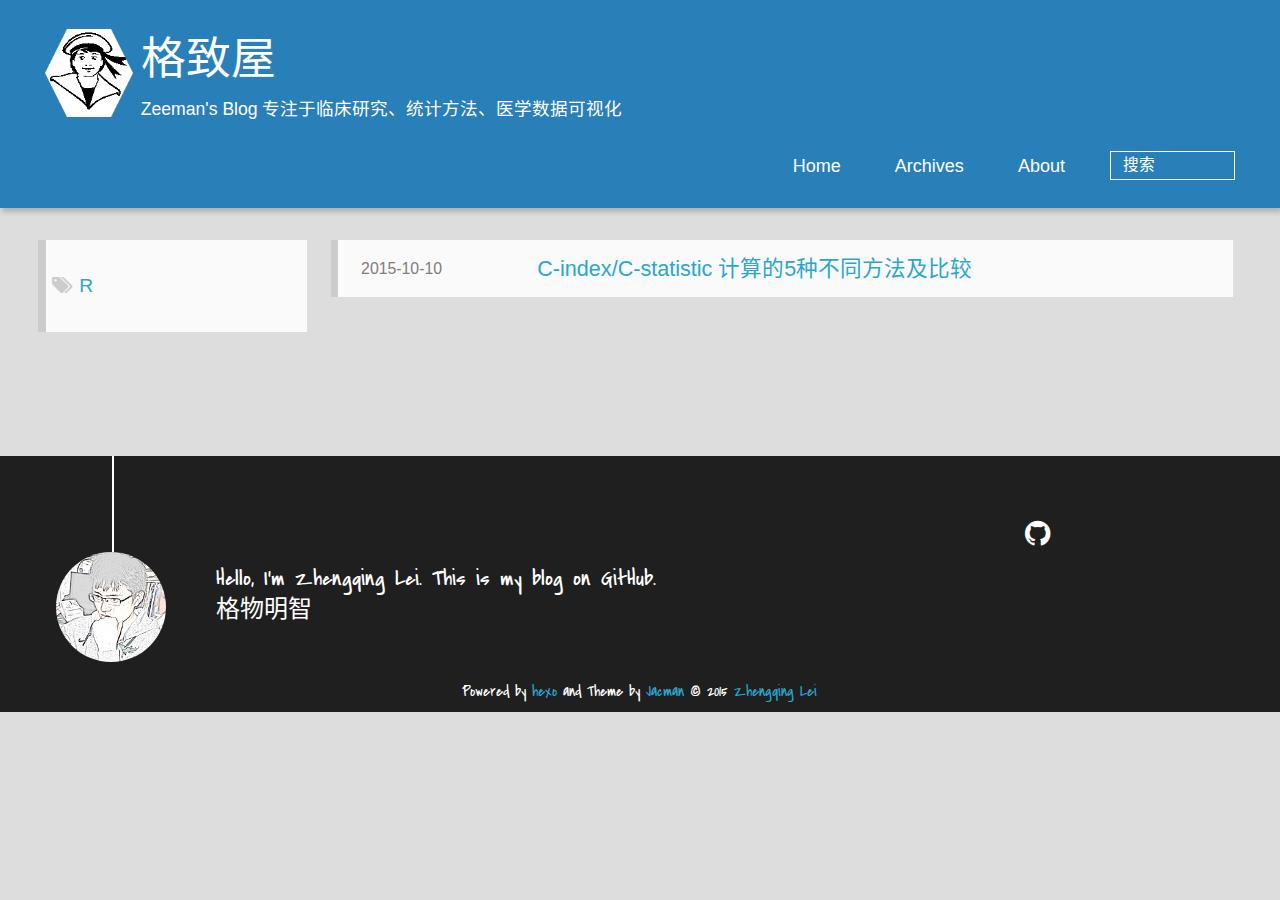
<file: tags/R/index.html>
<!DOCTYPE HTML>
<html lang="zh-CN">

<script>
var _hmt = _hmt || [];
(function() {
  var hm = document.createElement("script");
  hm.src = "//hm.baidu.com/hm.js?f6931e603d9eb1ceec569273776bb9c3";
  var s = document.getElementsByTagName("script")[0];
  s.parentNode.insertBefore(hm, s);
})();
</script>


<head>
  <meta charset="UTF-8">
  
    <title>标签 : R | 格致屋</title>
    <meta name="viewport" content="width=device-width, initial-scale=1,user-scalable=no">
    
    <meta name="author" content="Zhengqing Lei">
    

    
    <meta name="description" content="Zeeman&apos;s blog | R | SAS | 统计 | 临床 | 生物信息 | 基因">
<meta property="og:type" content="website">
<meta property="og:title" content="格致屋">
<meta property="og:url" content="http://zeegroom.com/tags/R/index.html">
<meta property="og:site_name" content="格致屋">
<meta property="og:description" content="Zeeman&apos;s blog | R | SAS | 统计 | 临床 | 生物信息 | 基因">
<meta name="twitter:card" content="summary">
<meta name="twitter:title" content="格致屋">
<meta name="twitter:description" content="Zeeman&apos;s blog | R | SAS | 统计 | 临床 | 生物信息 | 基因">

    
    <link rel="alternative" href="/atom.xml" title="格致屋" type="application/atom+xml">
    
    
    <link rel="icon" href="/img/favicon.ico">
    
    
    <link rel="apple-touch-icon" href="/img/jacman.jpg">
    <link rel="apple-touch-icon-precomposed" href="/img/jacman.jpg">
    
    <link rel="stylesheet" href="/css/style.css" type="text/css">
</head>

    <body>
      <header>
        
<div>
		
			<div id="imglogo">
				<a href="/"><img src="/img/logo.png" alt="格致屋" title="格致屋"/></a>
			</div>
			
			<div id="textlogo">
				<h1 class="site-name"><a href="/" title="格致屋">格致屋</a></h1>
				<h2 class="blog-motto">Zeeman&#39;s Blog 专注于临床研究、统计方法、医学数据可视化</h2>
			</div>
			<div class="navbar"><a class="navbutton navmobile" href="#" title="菜单">
			</a></div>
			<nav class="animated">
				<ul>
					<ul>
					 
						<li><a href="/">Home</a></li>
					
						<li><a href="/archives">Archives</a></li>
					
						<li><a href="/about">About</a></li>
					
					<li>
 					
					<form class="search" action="//google.com/search" method="get" accept-charset="utf-8">
						<label>Search</label>
						<input type="search" id="search" name="q" autocomplete="off" maxlength="20" placeholder="搜索" />
						<input type="hidden" name="q" value="site:zeegroom.com">
					</form>
					
					</li>
				</ul>
			</nav>			
</div>
      </header>
      <div id="container">
        

<div class="archive-title" >
  <h2 class="tag-icon">R</h2>
  
</div>
<div id="main" class="archive-part clearfix">
  <div id="archive-page">

  <section class="post" itemscope itemprop="blogPost">
  
    <a href="/2015/10/10/cindex/" title="C-index/C-statistic 计算的5种不同方法及比较" itemprop="url">
  

    <time datetime="2015-10-09T18:54:37.000Z" itemprop="datePublished">2015-10-10</time>


    <h1 itemprop="name">C-index/C-statistic 计算的5种不同方法及比较</h1>

  </a>
</section>


  </div>
</div>

      </div>
      <footer><div id="footer" >
	
	<div class="line">
		<span></span>
		<div class="author"></div>
	</div>
	
	
	<section class="info">
		<p> Hello, I&#39;m Zhengqing Lei. This is my blog on GitHub. <br/>
			格物明智</p>
	</section>
	 
	<div class="social-font" class="clearfix">
		
		
		<a href="https://github.com/https://github.com/Zeemanary" target="_blank" class="icon-github" title="github"></a>
		
		
		
		
		
		
		
		
		
	</div>
			
		

		<p class="copyright">
		Powered by <a href="http://hexo.io" target="_blank" title="hexo">hexo</a> and Theme by <a href="https://github.com/wuchong/jacman" target="_blank" title="Jacman">Jacman</a> © 2015 
		
		<a href="/about" target="_blank" title="Zhengqing Lei">Zhengqing Lei</a>
		
		
		</p>
</div>
</footer>
      <script src="/js/jquery-2.0.3.min.js"></script>
<script src="/js/jquery.imagesloaded.min.js"></script>
<script src="/js/gallery.js"></script>
<script src="/js/jquery.qrcode-0.12.0.min.js"></script>

<script type="text/javascript">
$(document).ready(function(){ 
  $('.navbar').click(function(){
    $('header nav').toggleClass('shownav');
  });
  var myWidth = 0;
  function getSize(){
    if( typeof( window.innerWidth ) == 'number' ) {
      myWidth = window.innerWidth;
    } else if( document.documentElement && document.documentElement.clientWidth) {
      myWidth = document.documentElement.clientWidth;
    };
  };
  var m = $('#main'),
      a = $('#asidepart'),
      c = $('.closeaside'),
      o = $('.openaside');
  c.click(function(){
    a.addClass('fadeOut').css('display', 'none');
    o.css('display', 'block').addClass('fadeIn');
    m.addClass('moveMain');
  });
  o.click(function(){
    o.css('display', 'none').removeClass('beforeFadeIn');
    a.css('display', 'block').removeClass('fadeOut').addClass('fadeIn');      
    m.removeClass('moveMain');
  });
  $(window).scroll(function(){
    o.css("top",Math.max(80,260-$(this).scrollTop()));
  });
  
  $(window).resize(function(){
    getSize(); 
    if (myWidth >= 1024) {
      $('header nav').removeClass('shownav');
    }else{
      m.removeClass('moveMain');
      a.css('display', 'block').removeClass('fadeOut');
      o.css('display', 'none');
        
    }
  });
});
</script>




<script type="text/javascript">
  var duoshuoQuery = {short_name:"zeegroom"};
  (function() {
    var ds = document.createElement('script');
    ds.type = 'text/javascript';ds.async = true;
    ds.src = '//static.duoshuo.com/embed.js';
    ds.charset = 'UTF-8';
    (document.getElementsByTagName('head')[0] 
    || document.getElementsByTagName('body')[0]).appendChild(ds);
  })();
</script> 







<link rel="stylesheet" href="/fancybox/jquery.fancybox.css" media="screen" type="text/css">
<script src="/fancybox/jquery.fancybox.pack.js"></script>
<script type="text/javascript">
$(document).ready(function(){ 
  $('.article-content').each(function(i){
    $(this).find('img').each(function(){
      if ($(this).parent().hasClass('fancybox')) return;
      var alt = this.alt;
      if (alt) $(this).after('<span class="caption">' + alt + '</span>');
      $(this).wrap('<a href="' + this.src + '" title="' + alt + '" class="fancybox"></a>');
    });
    $(this).find('.fancybox').each(function(){
      $(this).attr('rel', 'article' + i);
    });
  });
  if($.fancybox){
    $('.fancybox').fancybox();
  }
}); 
</script>



<!-- Analytics Begin -->





<script type="text/javascript">var cnzz_protocol = (("https:" == document.location.protocol) ? " https://" : " http://");document.write(unescape("%3Cspan id='cnzz_stat_icon_null'%3E%3C/span%3E%3Cscript src='" + cnzz_protocol + "s23.cnzz.com/z_stat.php%3Fid%3Dnull' type='text/javascript'%3E%3C/script%3E"));</script>

<!-- Analytics End -->

<!-- Totop Begin -->

	<div id="totop">
	<a title="返回顶部"><img src="/img/scrollup.png"/></a>
	</div>
	<script src="/js/totop.js"></script>

<!-- Totop End -->

<!-- MathJax Begin -->
<!-- mathjax config similar to math.stackexchange -->


<!-- MathJax End -->

<!-- Tiny_search Begin -->

<!-- Tiny_search End -->

    </body>
   </html>
</file>
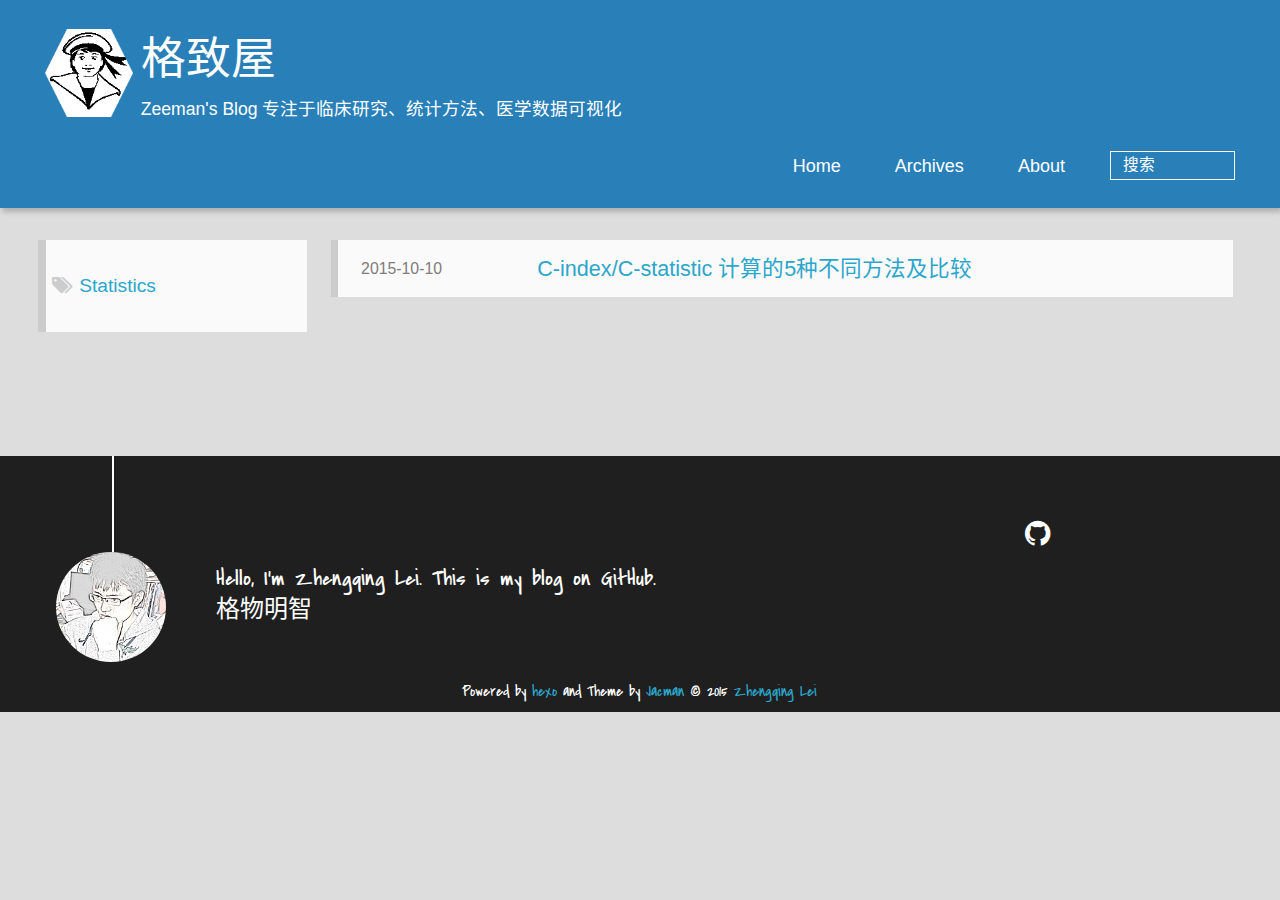
<file: tags/Statistics/index.html>
<!DOCTYPE HTML>
<html lang="zh-CN">

<script>
var _hmt = _hmt || [];
(function() {
  var hm = document.createElement("script");
  hm.src = "//hm.baidu.com/hm.js?f6931e603d9eb1ceec569273776bb9c3";
  var s = document.getElementsByTagName("script")[0];
  s.parentNode.insertBefore(hm, s);
})();
</script>


<head>
  <meta charset="UTF-8">
  
    <title>标签 : Statistics | 格致屋</title>
    <meta name="viewport" content="width=device-width, initial-scale=1,user-scalable=no">
    
    <meta name="author" content="Zhengqing Lei">
    

    
    <meta name="description" content="Zeeman&apos;s blog | R | SAS | 统计 | 临床 | 生物信息 | 基因">
<meta property="og:type" content="website">
<meta property="og:title" content="格致屋">
<meta property="og:url" content="http://zeegroom.com/tags/Statistics/index.html">
<meta property="og:site_name" content="格致屋">
<meta property="og:description" content="Zeeman&apos;s blog | R | SAS | 统计 | 临床 | 生物信息 | 基因">
<meta name="twitter:card" content="summary">
<meta name="twitter:title" content="格致屋">
<meta name="twitter:description" content="Zeeman&apos;s blog | R | SAS | 统计 | 临床 | 生物信息 | 基因">

    
    <link rel="alternative" href="/atom.xml" title="格致屋" type="application/atom+xml">
    
    
    <link rel="icon" href="/img/favicon.ico">
    
    
    <link rel="apple-touch-icon" href="/img/jacman.jpg">
    <link rel="apple-touch-icon-precomposed" href="/img/jacman.jpg">
    
    <link rel="stylesheet" href="/css/style.css" type="text/css">
</head>

    <body>
      <header>
        
<div>
		
			<div id="imglogo">
				<a href="/"><img src="/img/logo.png" alt="格致屋" title="格致屋"/></a>
			</div>
			
			<div id="textlogo">
				<h1 class="site-name"><a href="/" title="格致屋">格致屋</a></h1>
				<h2 class="blog-motto">Zeeman&#39;s Blog 专注于临床研究、统计方法、医学数据可视化</h2>
			</div>
			<div class="navbar"><a class="navbutton navmobile" href="#" title="菜单">
			</a></div>
			<nav class="animated">
				<ul>
					<ul>
					 
						<li><a href="/">Home</a></li>
					
						<li><a href="/archives">Archives</a></li>
					
						<li><a href="/about">About</a></li>
					
					<li>
 					
					<form class="search" action="//google.com/search" method="get" accept-charset="utf-8">
						<label>Search</label>
						<input type="search" id="search" name="q" autocomplete="off" maxlength="20" placeholder="搜索" />
						<input type="hidden" name="q" value="site:zeegroom.com">
					</form>
					
					</li>
				</ul>
			</nav>			
</div>
      </header>
      <div id="container">
        

<div class="archive-title" >
  <h2 class="tag-icon">Statistics</h2>
  
</div>
<div id="main" class="archive-part clearfix">
  <div id="archive-page">

  <section class="post" itemscope itemprop="blogPost">
  
    <a href="/2015/10/10/cindex/" title="C-index/C-statistic 计算的5种不同方法及比较" itemprop="url">
  

    <time datetime="2015-10-09T18:54:37.000Z" itemprop="datePublished">2015-10-10</time>


    <h1 itemprop="name">C-index/C-statistic 计算的5种不同方法及比较</h1>

  </a>
</section>


  </div>
</div>

      </div>
      <footer><div id="footer" >
	
	<div class="line">
		<span></span>
		<div class="author"></div>
	</div>
	
	
	<section class="info">
		<p> Hello, I&#39;m Zhengqing Lei. This is my blog on GitHub. <br/>
			格物明智</p>
	</section>
	 
	<div class="social-font" class="clearfix">
		
		
		<a href="https://github.com/https://github.com/Zeemanary" target="_blank" class="icon-github" title="github"></a>
		
		
		
		
		
		
		
		
		
	</div>
			
		

		<p class="copyright">
		Powered by <a href="http://hexo.io" target="_blank" title="hexo">hexo</a> and Theme by <a href="https://github.com/wuchong/jacman" target="_blank" title="Jacman">Jacman</a> © 2015 
		
		<a href="/about" target="_blank" title="Zhengqing Lei">Zhengqing Lei</a>
		
		
		</p>
</div>
</footer>
      <script src="/js/jquery-2.0.3.min.js"></script>
<script src="/js/jquery.imagesloaded.min.js"></script>
<script src="/js/gallery.js"></script>
<script src="/js/jquery.qrcode-0.12.0.min.js"></script>

<script type="text/javascript">
$(document).ready(function(){ 
  $('.navbar').click(function(){
    $('header nav').toggleClass('shownav');
  });
  var myWidth = 0;
  function getSize(){
    if( typeof( window.innerWidth ) == 'number' ) {
      myWidth = window.innerWidth;
    } else if( document.documentElement && document.documentElement.clientWidth) {
      myWidth = document.documentElement.clientWidth;
    };
  };
  var m = $('#main'),
      a = $('#asidepart'),
      c = $('.closeaside'),
      o = $('.openaside');
  c.click(function(){
    a.addClass('fadeOut').css('display', 'none');
    o.css('display', 'block').addClass('fadeIn');
    m.addClass('moveMain');
  });
  o.click(function(){
    o.css('display', 'none').removeClass('beforeFadeIn');
    a.css('display', 'block').removeClass('fadeOut').addClass('fadeIn');      
    m.removeClass('moveMain');
  });
  $(window).scroll(function(){
    o.css("top",Math.max(80,260-$(this).scrollTop()));
  });
  
  $(window).resize(function(){
    getSize(); 
    if (myWidth >= 1024) {
      $('header nav').removeClass('shownav');
    }else{
      m.removeClass('moveMain');
      a.css('display', 'block').removeClass('fadeOut');
      o.css('display', 'none');
        
    }
  });
});
</script>




<script type="text/javascript">
  var duoshuoQuery = {short_name:"zeegroom"};
  (function() {
    var ds = document.createElement('script');
    ds.type = 'text/javascript';ds.async = true;
    ds.src = '//static.duoshuo.com/embed.js';
    ds.charset = 'UTF-8';
    (document.getElementsByTagName('head')[0] 
    || document.getElementsByTagName('body')[0]).appendChild(ds);
  })();
</script> 







<link rel="stylesheet" href="/fancybox/jquery.fancybox.css" media="screen" type="text/css">
<script src="/fancybox/jquery.fancybox.pack.js"></script>
<script type="text/javascript">
$(document).ready(function(){ 
  $('.article-content').each(function(i){
    $(this).find('img').each(function(){
      if ($(this).parent().hasClass('fancybox')) return;
      var alt = this.alt;
      if (alt) $(this).after('<span class="caption">' + alt + '</span>');
      $(this).wrap('<a href="' + this.src + '" title="' + alt + '" class="fancybox"></a>');
    });
    $(this).find('.fancybox').each(function(){
      $(this).attr('rel', 'article' + i);
    });
  });
  if($.fancybox){
    $('.fancybox').fancybox();
  }
}); 
</script>



<!-- Analytics Begin -->





<script type="text/javascript">var cnzz_protocol = (("https:" == document.location.protocol) ? " https://" : " http://");document.write(unescape("%3Cspan id='cnzz_stat_icon_null'%3E%3C/span%3E%3Cscript src='" + cnzz_protocol + "s23.cnzz.com/z_stat.php%3Fid%3Dnull' type='text/javascript'%3E%3C/script%3E"));</script>

<!-- Analytics End -->

<!-- Totop Begin -->

	<div id="totop">
	<a title="返回顶部"><img src="/img/scrollup.png"/></a>
	</div>
	<script src="/js/totop.js"></script>

<!-- Totop End -->

<!-- MathJax Begin -->
<!-- mathjax config similar to math.stackexchange -->


<!-- MathJax End -->

<!-- Tiny_search Begin -->

<!-- Tiny_search End -->

    </body>
   </html>
</file>
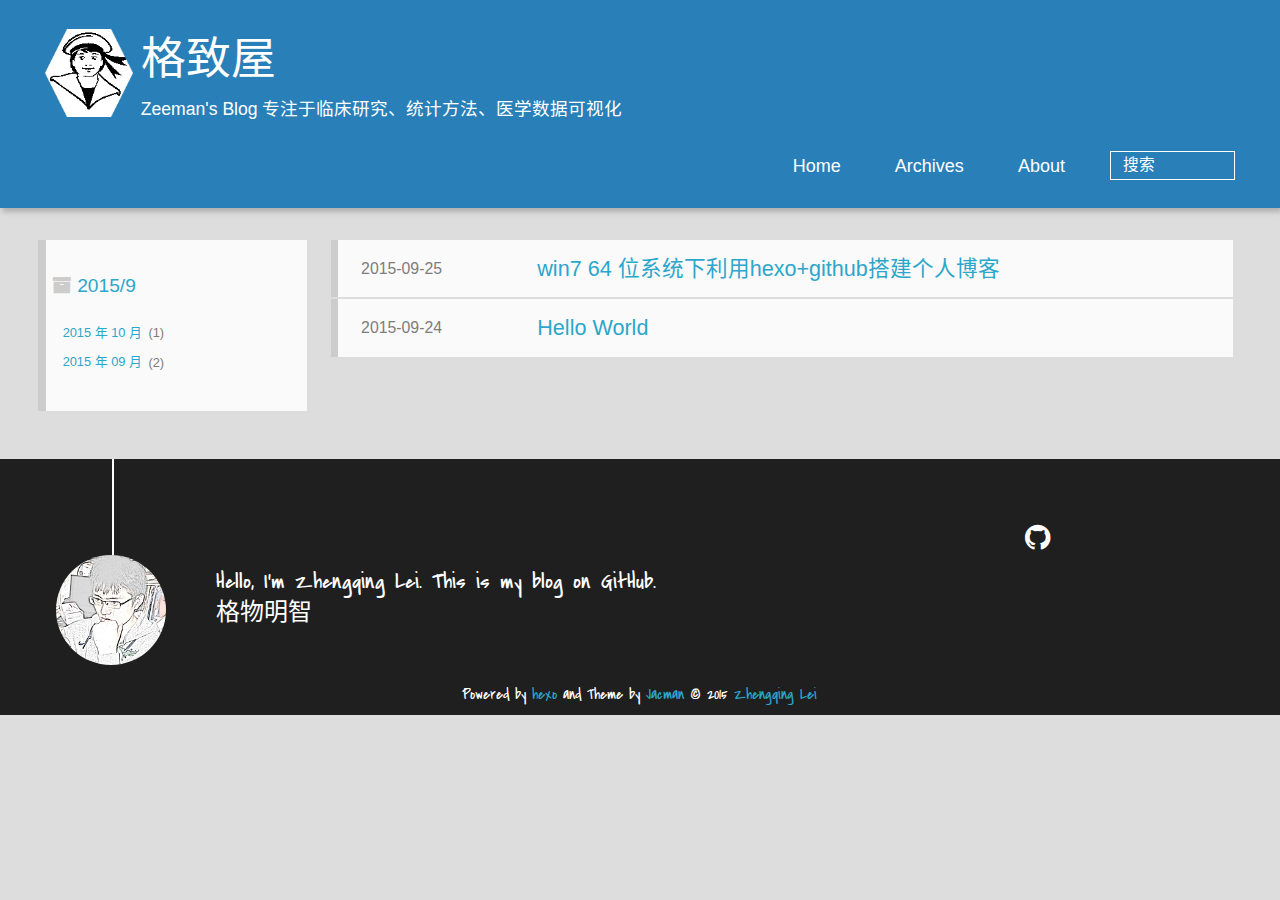
<file: archives/2015/09/index.html>
<!DOCTYPE HTML>
<html lang="zh-CN">

<script>
var _hmt = _hmt || [];
(function() {
  var hm = document.createElement("script");
  hm.src = "//hm.baidu.com/hm.js?f6931e603d9eb1ceec569273776bb9c3";
  var s = document.getElementsByTagName("script")[0];
  s.parentNode.insertBefore(hm, s);
})();
</script>


<head>
  <meta charset="UTF-8">
  
    <title>归档: 2015/9 | 格致屋</title>
    <meta name="viewport" content="width=device-width, initial-scale=1,user-scalable=no">
    
    <meta name="author" content="Zhengqing Lei">
    

    
    <meta name="description" content="Zeeman&apos;s blog | R | SAS | 统计 | 临床 | 生物信息 | 基因">
<meta property="og:type" content="website">
<meta property="og:title" content="格致屋">
<meta property="og:url" content="http://zeegroom.com/archives/2015/09/index.html">
<meta property="og:site_name" content="格致屋">
<meta property="og:description" content="Zeeman&apos;s blog | R | SAS | 统计 | 临床 | 生物信息 | 基因">
<meta name="twitter:card" content="summary">
<meta name="twitter:title" content="格致屋">
<meta name="twitter:description" content="Zeeman&apos;s blog | R | SAS | 统计 | 临床 | 生物信息 | 基因">

    
    <link rel="alternative" href="/atom.xml" title="格致屋" type="application/atom+xml">
    
    
    <link rel="icon" href="/img/favicon.ico">
    
    
    <link rel="apple-touch-icon" href="/img/jacman.jpg">
    <link rel="apple-touch-icon-precomposed" href="/img/jacman.jpg">
    
    <link rel="stylesheet" href="/css/style.css" type="text/css">
</head>

    <body>
      <header>
        
<div>
		
			<div id="imglogo">
				<a href="/"><img src="/img/logo.png" alt="格致屋" title="格致屋"/></a>
			</div>
			
			<div id="textlogo">
				<h1 class="site-name"><a href="/" title="格致屋">格致屋</a></h1>
				<h2 class="blog-motto">Zeeman&#39;s Blog 专注于临床研究、统计方法、医学数据可视化</h2>
			</div>
			<div class="navbar"><a class="navbutton navmobile" href="#" title="菜单">
			</a></div>
			<nav class="animated">
				<ul>
					<ul>
					 
						<li><a href="/">Home</a></li>
					
						<li><a href="/archives">Archives</a></li>
					
						<li><a href="/about">About</a></li>
					
					<li>
 					
					<form class="search" action="//google.com/search" method="get" accept-charset="utf-8">
						<label>Search</label>
						<input type="search" id="search" name="q" autocomplete="off" maxlength="20" placeholder="搜索" />
						<input type="hidden" name="q" value="site:zeegroom.com">
					</form>
					
					</li>
				</ul>
			</nav>			
</div>
      </header>
      <div id="container">
        

<div class="archive-title" >
  <h2 class="archive-icon">2015/9</h2>
  
  <div class="archiveslist archive-float clearfix">
   <ul class="archive-list"><li class="archive-list-item"><a class="archive-list-link" href="/archives/2015/10/">2015 年 10 月</a><span class="archive-list-count">1</span></li><li class="archive-list-item"><a class="archive-list-link" href="/archives/2015/09/">2015 年 09 月</a><span class="archive-list-count">2</span></li></ul>
 </div>
  
</div>
<div id="main" class="archive-part clearfix">
  <div id="archive-page">

  <section class="post" itemscope itemprop="blogPost">
  
    <a href="/2015/09/25/hexo-post/" title="win7 64 位系统下利用hexo+github搭建个人博客" itemprop="url">
  

    <time datetime="2015-09-24T16:56:53.000Z" itemprop="datePublished">2015-09-25</time>


    <h1 itemprop="name">win7 64 位系统下利用hexo+github搭建个人博客</h1>

  </a>
</section>

  <section class="post" itemscope itemprop="blogPost">
  
    <a href="/2015/09/24/hello-world/" title="Hello World" itemprop="url">
  

    <time datetime="2015-09-24T15:45:41.872Z" itemprop="datePublished">2015-09-24</time>


    <h1 itemprop="name">Hello World</h1>

  </a>
</section>


  </div>
</div>

      </div>
      <footer><div id="footer" >
	
	<div class="line">
		<span></span>
		<div class="author"></div>
	</div>
	
	
	<section class="info">
		<p> Hello, I&#39;m Zhengqing Lei. This is my blog on GitHub. <br/>
			格物明智</p>
	</section>
	 
	<div class="social-font" class="clearfix">
		
		
		<a href="https://github.com/https://github.com/Zeemanary" target="_blank" class="icon-github" title="github"></a>
		
		
		
		
		
		
		
		
		
	</div>
			
		

		<p class="copyright">
		Powered by <a href="http://hexo.io" target="_blank" title="hexo">hexo</a> and Theme by <a href="https://github.com/wuchong/jacman" target="_blank" title="Jacman">Jacman</a> © 2015 
		
		<a href="/about" target="_blank" title="Zhengqing Lei">Zhengqing Lei</a>
		
		
		</p>
</div>
</footer>
      <script src="/js/jquery-2.0.3.min.js"></script>
<script src="/js/jquery.imagesloaded.min.js"></script>
<script src="/js/gallery.js"></script>
<script src="/js/jquery.qrcode-0.12.0.min.js"></script>

<script type="text/javascript">
$(document).ready(function(){ 
  $('.navbar').click(function(){
    $('header nav').toggleClass('shownav');
  });
  var myWidth = 0;
  function getSize(){
    if( typeof( window.innerWidth ) == 'number' ) {
      myWidth = window.innerWidth;
    } else if( document.documentElement && document.documentElement.clientWidth) {
      myWidth = document.documentElement.clientWidth;
    };
  };
  var m = $('#main'),
      a = $('#asidepart'),
      c = $('.closeaside'),
      o = $('.openaside');
  c.click(function(){
    a.addClass('fadeOut').css('display', 'none');
    o.css('display', 'block').addClass('fadeIn');
    m.addClass('moveMain');
  });
  o.click(function(){
    o.css('display', 'none').removeClass('beforeFadeIn');
    a.css('display', 'block').removeClass('fadeOut').addClass('fadeIn');      
    m.removeClass('moveMain');
  });
  $(window).scroll(function(){
    o.css("top",Math.max(80,260-$(this).scrollTop()));
  });
  
  $(window).resize(function(){
    getSize(); 
    if (myWidth >= 1024) {
      $('header nav').removeClass('shownav');
    }else{
      m.removeClass('moveMain');
      a.css('display', 'block').removeClass('fadeOut');
      o.css('display', 'none');
        
    }
  });
});
</script>




<script type="text/javascript">
  var duoshuoQuery = {short_name:"zeegroom"};
  (function() {
    var ds = document.createElement('script');
    ds.type = 'text/javascript';ds.async = true;
    ds.src = '//static.duoshuo.com/embed.js';
    ds.charset = 'UTF-8';
    (document.getElementsByTagName('head')[0] 
    || document.getElementsByTagName('body')[0]).appendChild(ds);
  })();
</script> 







<link rel="stylesheet" href="/fancybox/jquery.fancybox.css" media="screen" type="text/css">
<script src="/fancybox/jquery.fancybox.pack.js"></script>
<script type="text/javascript">
$(document).ready(function(){ 
  $('.article-content').each(function(i){
    $(this).find('img').each(function(){
      if ($(this).parent().hasClass('fancybox')) return;
      var alt = this.alt;
      if (alt) $(this).after('<span class="caption">' + alt + '</span>');
      $(this).wrap('<a href="' + this.src + '" title="' + alt + '" class="fancybox"></a>');
    });
    $(this).find('.fancybox').each(function(){
      $(this).attr('rel', 'article' + i);
    });
  });
  if($.fancybox){
    $('.fancybox').fancybox();
  }
}); 
</script>



<!-- Analytics Begin -->





<script type="text/javascript">var cnzz_protocol = (("https:" == document.location.protocol) ? " https://" : " http://");document.write(unescape("%3Cspan id='cnzz_stat_icon_null'%3E%3C/span%3E%3Cscript src='" + cnzz_protocol + "s23.cnzz.com/z_stat.php%3Fid%3Dnull' type='text/javascript'%3E%3C/script%3E"));</script>

<!-- Analytics End -->

<!-- Totop Begin -->

	<div id="totop">
	<a title="返回顶部"><img src="/img/scrollup.png"/></a>
	</div>
	<script src="/js/totop.js"></script>

<!-- Totop End -->

<!-- MathJax Begin -->
<!-- mathjax config similar to math.stackexchange -->


<!-- MathJax End -->

<!-- Tiny_search Begin -->

<!-- Tiny_search End -->

    </body>
   </html>
</file>
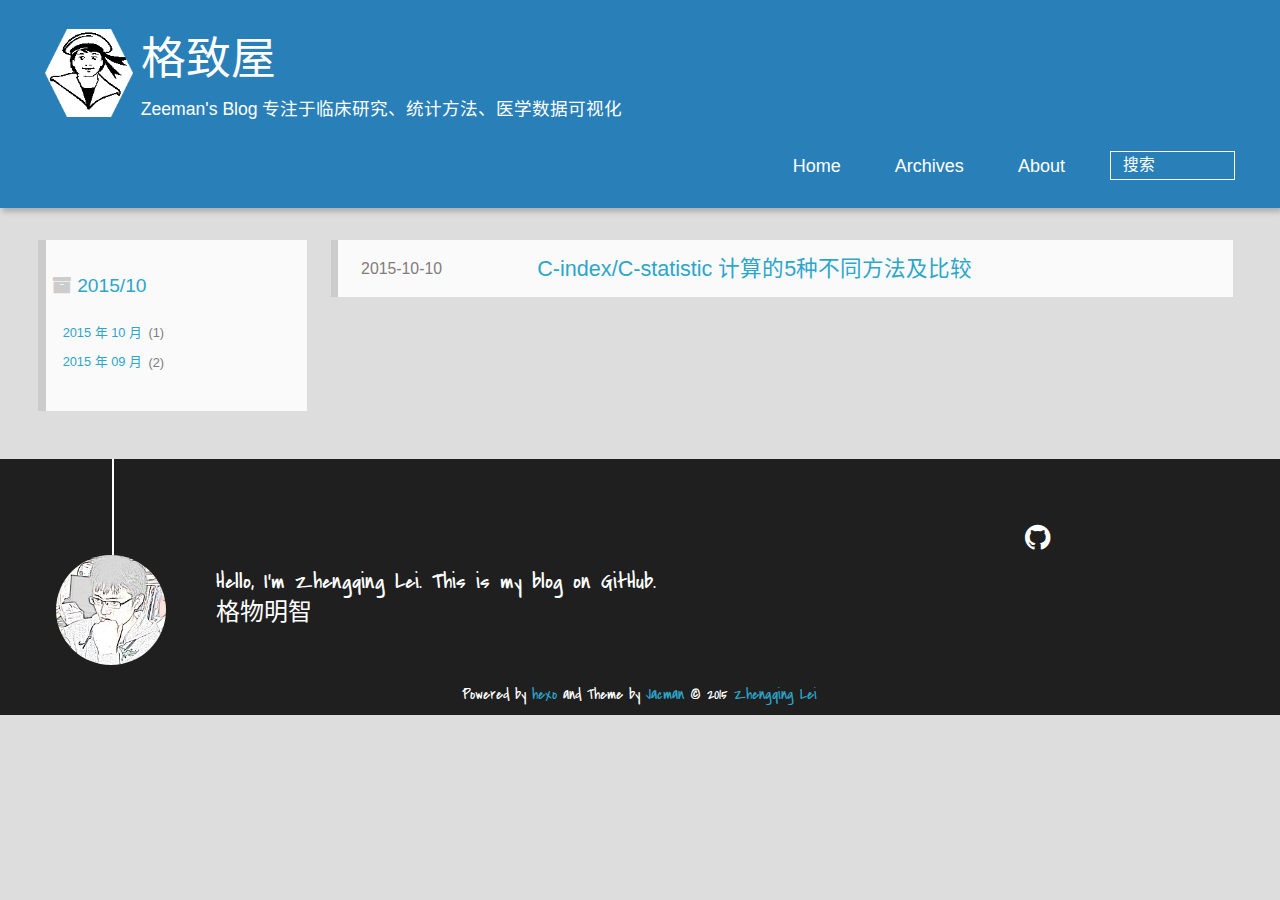
<file: archives/2015/10/index.html>
<!DOCTYPE HTML>
<html lang="zh-CN">

<script>
var _hmt = _hmt || [];
(function() {
  var hm = document.createElement("script");
  hm.src = "//hm.baidu.com/hm.js?f6931e603d9eb1ceec569273776bb9c3";
  var s = document.getElementsByTagName("script")[0];
  s.parentNode.insertBefore(hm, s);
})();
</script>


<head>
  <meta charset="UTF-8">
  
    <title>归档: 2015/10 | 格致屋</title>
    <meta name="viewport" content="width=device-width, initial-scale=1,user-scalable=no">
    
    <meta name="author" content="Zhengqing Lei">
    

    
    <meta name="description" content="Zeeman&apos;s blog | R | SAS | 统计 | 临床 | 生物信息 | 基因">
<meta property="og:type" content="website">
<meta property="og:title" content="格致屋">
<meta property="og:url" content="http://zeegroom.com/archives/2015/10/index.html">
<meta property="og:site_name" content="格致屋">
<meta property="og:description" content="Zeeman&apos;s blog | R | SAS | 统计 | 临床 | 生物信息 | 基因">
<meta name="twitter:card" content="summary">
<meta name="twitter:title" content="格致屋">
<meta name="twitter:description" content="Zeeman&apos;s blog | R | SAS | 统计 | 临床 | 生物信息 | 基因">

    
    <link rel="alternative" href="/atom.xml" title="格致屋" type="application/atom+xml">
    
    
    <link rel="icon" href="/img/favicon.ico">
    
    
    <link rel="apple-touch-icon" href="/img/jacman.jpg">
    <link rel="apple-touch-icon-precomposed" href="/img/jacman.jpg">
    
    <link rel="stylesheet" href="/css/style.css" type="text/css">
</head>

    <body>
      <header>
        
<div>
		
			<div id="imglogo">
				<a href="/"><img src="/img/logo.png" alt="格致屋" title="格致屋"/></a>
			</div>
			
			<div id="textlogo">
				<h1 class="site-name"><a href="/" title="格致屋">格致屋</a></h1>
				<h2 class="blog-motto">Zeeman&#39;s Blog 专注于临床研究、统计方法、医学数据可视化</h2>
			</div>
			<div class="navbar"><a class="navbutton navmobile" href="#" title="菜单">
			</a></div>
			<nav class="animated">
				<ul>
					<ul>
					 
						<li><a href="/">Home</a></li>
					
						<li><a href="/archives">Archives</a></li>
					
						<li><a href="/about">About</a></li>
					
					<li>
 					
					<form class="search" action="//google.com/search" method="get" accept-charset="utf-8">
						<label>Search</label>
						<input type="search" id="search" name="q" autocomplete="off" maxlength="20" placeholder="搜索" />
						<input type="hidden" name="q" value="site:zeegroom.com">
					</form>
					
					</li>
				</ul>
			</nav>			
</div>
      </header>
      <div id="container">
        

<div class="archive-title" >
  <h2 class="archive-icon">2015/10</h2>
  
  <div class="archiveslist archive-float clearfix">
   <ul class="archive-list"><li class="archive-list-item"><a class="archive-list-link" href="/archives/2015/10/">2015 年 10 月</a><span class="archive-list-count">1</span></li><li class="archive-list-item"><a class="archive-list-link" href="/archives/2015/09/">2015 年 09 月</a><span class="archive-list-count">2</span></li></ul>
 </div>
  
</div>
<div id="main" class="archive-part clearfix">
  <div id="archive-page">

  <section class="post" itemscope itemprop="blogPost">
  
    <a href="/2015/10/10/cindex/" title="C-index/C-statistic 计算的5种不同方法及比较" itemprop="url">
  

    <time datetime="2015-10-09T18:54:37.000Z" itemprop="datePublished">2015-10-10</time>


    <h1 itemprop="name">C-index/C-statistic 计算的5种不同方法及比较</h1>

  </a>
</section>


  </div>
</div>

      </div>
      <footer><div id="footer" >
	
	<div class="line">
		<span></span>
		<div class="author"></div>
	</div>
	
	
	<section class="info">
		<p> Hello, I&#39;m Zhengqing Lei. This is my blog on GitHub. <br/>
			格物明智</p>
	</section>
	 
	<div class="social-font" class="clearfix">
		
		
		<a href="https://github.com/https://github.com/Zeemanary" target="_blank" class="icon-github" title="github"></a>
		
		
		
		
		
		
		
		
		
	</div>
			
		

		<p class="copyright">
		Powered by <a href="http://hexo.io" target="_blank" title="hexo">hexo</a> and Theme by <a href="https://github.com/wuchong/jacman" target="_blank" title="Jacman">Jacman</a> © 2015 
		
		<a href="/about" target="_blank" title="Zhengqing Lei">Zhengqing Lei</a>
		
		
		</p>
</div>
</footer>
      <script src="/js/jquery-2.0.3.min.js"></script>
<script src="/js/jquery.imagesloaded.min.js"></script>
<script src="/js/gallery.js"></script>
<script src="/js/jquery.qrcode-0.12.0.min.js"></script>

<script type="text/javascript">
$(document).ready(function(){ 
  $('.navbar').click(function(){
    $('header nav').toggleClass('shownav');
  });
  var myWidth = 0;
  function getSize(){
    if( typeof( window.innerWidth ) == 'number' ) {
      myWidth = window.innerWidth;
    } else if( document.documentElement && document.documentElement.clientWidth) {
      myWidth = document.documentElement.clientWidth;
    };
  };
  var m = $('#main'),
      a = $('#asidepart'),
      c = $('.closeaside'),
      o = $('.openaside');
  c.click(function(){
    a.addClass('fadeOut').css('display', 'none');
    o.css('display', 'block').addClass('fadeIn');
    m.addClass('moveMain');
  });
  o.click(function(){
    o.css('display', 'none').removeClass('beforeFadeIn');
    a.css('display', 'block').removeClass('fadeOut').addClass('fadeIn');      
    m.removeClass('moveMain');
  });
  $(window).scroll(function(){
    o.css("top",Math.max(80,260-$(this).scrollTop()));
  });
  
  $(window).resize(function(){
    getSize(); 
    if (myWidth >= 1024) {
      $('header nav').removeClass('shownav');
    }else{
      m.removeClass('moveMain');
      a.css('display', 'block').removeClass('fadeOut');
      o.css('display', 'none');
        
    }
  });
});
</script>




<script type="text/javascript">
  var duoshuoQuery = {short_name:"zeegroom"};
  (function() {
    var ds = document.createElement('script');
    ds.type = 'text/javascript';ds.async = true;
    ds.src = '//static.duoshuo.com/embed.js';
    ds.charset = 'UTF-8';
    (document.getElementsByTagName('head')[0] 
    || document.getElementsByTagName('body')[0]).appendChild(ds);
  })();
</script> 







<link rel="stylesheet" href="/fancybox/jquery.fancybox.css" media="screen" type="text/css">
<script src="/fancybox/jquery.fancybox.pack.js"></script>
<script type="text/javascript">
$(document).ready(function(){ 
  $('.article-content').each(function(i){
    $(this).find('img').each(function(){
      if ($(this).parent().hasClass('fancybox')) return;
      var alt = this.alt;
      if (alt) $(this).after('<span class="caption">' + alt + '</span>');
      $(this).wrap('<a href="' + this.src + '" title="' + alt + '" class="fancybox"></a>');
    });
    $(this).find('.fancybox').each(function(){
      $(this).attr('rel', 'article' + i);
    });
  });
  if($.fancybox){
    $('.fancybox').fancybox();
  }
}); 
</script>



<!-- Analytics Begin -->





<script type="text/javascript">var cnzz_protocol = (("https:" == document.location.protocol) ? " https://" : " http://");document.write(unescape("%3Cspan id='cnzz_stat_icon_null'%3E%3C/span%3E%3Cscript src='" + cnzz_protocol + "s23.cnzz.com/z_stat.php%3Fid%3Dnull' type='text/javascript'%3E%3C/script%3E"));</script>

<!-- Analytics End -->

<!-- Totop Begin -->

	<div id="totop">
	<a title="返回顶部"><img src="/img/scrollup.png"/></a>
	</div>
	<script src="/js/totop.js"></script>

<!-- Totop End -->

<!-- MathJax Begin -->
<!-- mathjax config similar to math.stackexchange -->


<!-- MathJax End -->

<!-- Tiny_search Begin -->

<!-- Tiny_search End -->

    </body>
   </html>
</file>
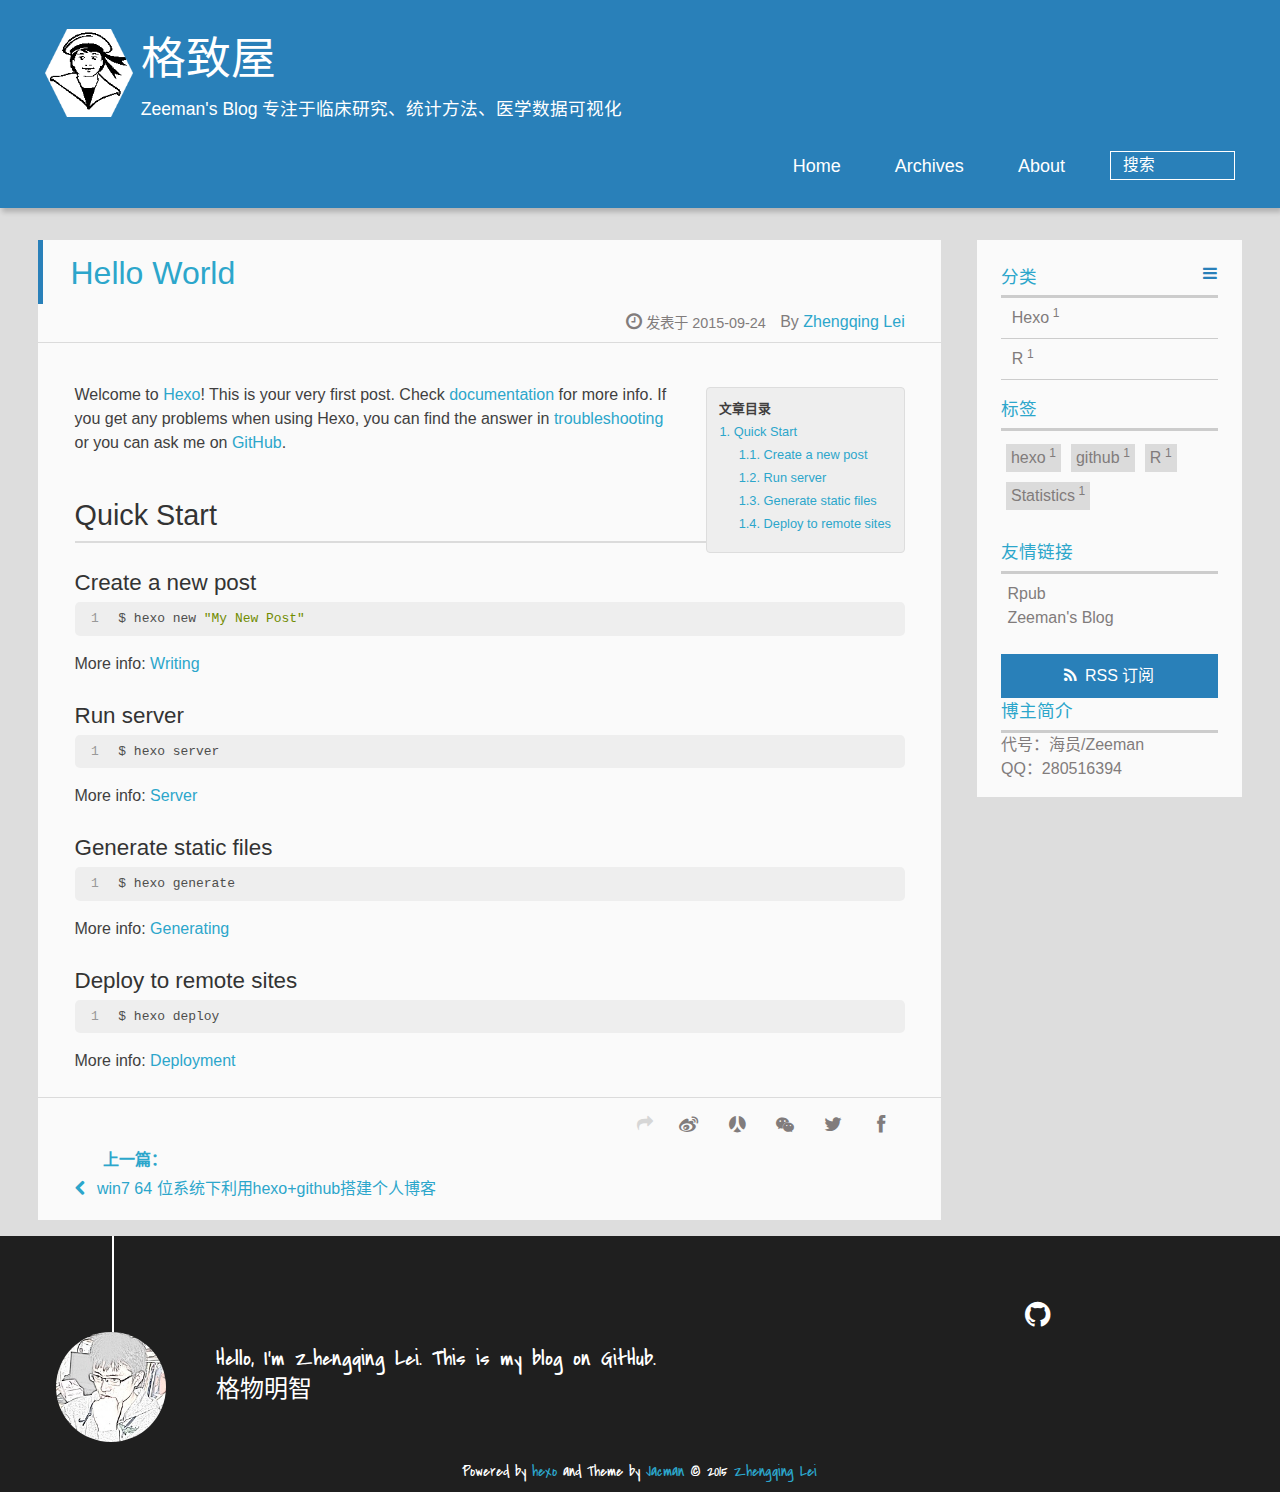
<file: 2015/09/24/hello-world/index.html>
<!DOCTYPE HTML>
<html lang="zh-CN">

<script>
var _hmt = _hmt || [];
(function() {
  var hm = document.createElement("script");
  hm.src = "//hm.baidu.com/hm.js?f6931e603d9eb1ceec569273776bb9c3";
  var s = document.getElementsByTagName("script")[0];
  s.parentNode.insertBefore(hm, s);
})();
</script>


<head>
  <meta charset="UTF-8">
  
    <title>Hello World | 格致屋</title>
    <meta name="viewport" content="width=device-width, initial-scale=1,user-scalable=no">
    
    <meta name="author" content="Zhengqing Lei">
    

    
    <meta name="description" content="Welcome to Hexo! This is your very first post. Check documentation for more info. If you get any problems when using Hexo, you can find the answer in troubleshooting or you can ask me on GitHub.
Quick">
<meta property="og:type" content="article">
<meta property="og:title" content="Hello World">
<meta property="og:url" content="http://zeegroom.com/2015/09/24/hello-world/index.html">
<meta property="og:site_name" content="格致屋">
<meta property="og:description" content="Welcome to Hexo! This is your very first post. Check documentation for more info. If you get any problems when using Hexo, you can find the answer in troubleshooting or you can ask me on GitHub.
Quick">
<meta property="og:updated_time" content="2015-09-24T15:45:41.872Z">
<meta name="twitter:card" content="summary">
<meta name="twitter:title" content="Hello World">
<meta name="twitter:description" content="Welcome to Hexo! This is your very first post. Check documentation for more info. If you get any problems when using Hexo, you can find the answer in troubleshooting or you can ask me on GitHub.
Quick">

    
    <link rel="alternative" href="/atom.xml" title="格致屋" type="application/atom+xml">
    
    
    <link rel="icon" href="/img/favicon.ico">
    
    
    <link rel="apple-touch-icon" href="/img/jacman.jpg">
    <link rel="apple-touch-icon-precomposed" href="/img/jacman.jpg">
    
    <link rel="stylesheet" href="/css/style.css" type="text/css">
</head>

  <body>
    <header>
      
<div>
		
			<div id="imglogo">
				<a href="/"><img src="/img/logo.png" alt="格致屋" title="格致屋"/></a>
			</div>
			
			<div id="textlogo">
				<h1 class="site-name"><a href="/" title="格致屋">格致屋</a></h1>
				<h2 class="blog-motto">Zeeman&#39;s Blog 专注于临床研究、统计方法、医学数据可视化</h2>
			</div>
			<div class="navbar"><a class="navbutton navmobile" href="#" title="菜单">
			</a></div>
			<nav class="animated">
				<ul>
					<ul>
					 
						<li><a href="/">Home</a></li>
					
						<li><a href="/archives">Archives</a></li>
					
						<li><a href="/about">About</a></li>
					
					<li>
 					
					<form class="search" action="//google.com/search" method="get" accept-charset="utf-8">
						<label>Search</label>
						<input type="search" id="search" name="q" autocomplete="off" maxlength="20" placeholder="搜索" />
						<input type="hidden" name="q" value="site:zeegroom.com">
					</form>
					
					</li>
				</ul>
			</nav>			
</div>
    </header>
    <div id="container">
      <div id="main" class="post" itemscope itemprop="blogPost">
  
	<article itemprop="articleBody"> 
		<header class="article-info clearfix">
  <h1 itemprop="name">
    
      <a href="/2015/09/24/hello-world/" title="Hello World" itemprop="url">Hello World</a>
  </h1>
  <p class="article-author">By
       
		<a href="/about" title="Zhengqing Lei" target="_blank" itemprop="author">Zhengqing Lei</a>
		
  <p class="article-time">
    <time datetime="2015-09-24T15:45:41.872Z" itemprop="datePublished"> 发表于 2015-09-24</time>
    
  </p>
</header>
	<div class="article-content">
		
		<div id="toc" class="toc-article">
			<strong class="toc-title">文章目录</strong>
		
			<ol class="toc"><li class="toc-item toc-level-2"><a class="toc-link" href="#Quick_Start"><span class="toc-number">1.</span> <span class="toc-text">Quick Start</span></a><ol class="toc-child"><li class="toc-item toc-level-3"><a class="toc-link" href="#Create_a_new_post"><span class="toc-number">1.1.</span> <span class="toc-text">Create a new post</span></a></li><li class="toc-item toc-level-3"><a class="toc-link" href="#Run_server"><span class="toc-number">1.2.</span> <span class="toc-text">Run server</span></a></li><li class="toc-item toc-level-3"><a class="toc-link" href="#Generate_static_files"><span class="toc-number">1.3.</span> <span class="toc-text">Generate static files</span></a></li><li class="toc-item toc-level-3"><a class="toc-link" href="#Deploy_to_remote_sites"><span class="toc-number">1.4.</span> <span class="toc-text">Deploy to remote sites</span></a></li></ol></li></ol>
		
		</div>
		
		<p>Welcome to <a href="http://hexo.io/" target="_blank" rel="external">Hexo</a>! This is your very first post. Check <a href="http://hexo.io/docs/" target="_blank" rel="external">documentation</a> for more info. If you get any problems when using Hexo, you can find the answer in <a href="http://hexo.io/docs/troubleshooting.html" target="_blank" rel="external">troubleshooting</a> or you can ask me on <a href="https://github.com/hexojs/hexo/issues" target="_blank" rel="external">GitHub</a>.</p>
<h2 id="Quick_Start">Quick Start</h2><h3 id="Create_a_new_post">Create a new post</h3><figure class="highlight bash"><table><tr><td class="gutter"><pre><span class="line">1</span><br></pre></td><td class="code"><pre><span class="line">$ hexo new <span class="string">"My New Post"</span></span><br></pre></td></tr></table></figure>
<p>More info: <a href="http://hexo.io/docs/writing.html" target="_blank" rel="external">Writing</a></p>
<h3 id="Run_server">Run server</h3><figure class="highlight bash"><table><tr><td class="gutter"><pre><span class="line">1</span><br></pre></td><td class="code"><pre><span class="line">$ hexo server</span><br></pre></td></tr></table></figure>
<p>More info: <a href="http://hexo.io/docs/server.html" target="_blank" rel="external">Server</a></p>
<h3 id="Generate_static_files">Generate static files</h3><figure class="highlight bash"><table><tr><td class="gutter"><pre><span class="line">1</span><br></pre></td><td class="code"><pre><span class="line">$ hexo generate</span><br></pre></td></tr></table></figure>
<p>More info: <a href="http://hexo.io/docs/generating.html" target="_blank" rel="external">Generating</a></p>
<h3 id="Deploy_to_remote_sites">Deploy to remote sites</h3><figure class="highlight bash"><table><tr><td class="gutter"><pre><span class="line">1</span><br></pre></td><td class="code"><pre><span class="line">$ hexo deploy</span><br></pre></td></tr></table></figure>
<p>More info: <a href="http://hexo.io/docs/deployment.html" target="_blank" rel="external">Deployment</a></p>
  
	</div>
		<footer class="article-footer clearfix">
<div class="article-catetags">


</div>



	<div class="article-share" id="share">
	
	  <div data-url="http://zeegroom.com/2015/09/24/hello-world/" data-title="Hello World | 格致屋" data-tsina="null" class="share clearfix">
	  </div>
	
	</div>


</footer>

   	       
	</article>
	
<nav class="article-nav clearfix">
 
 <div class="prev" >
 <a href="/2015/09/25/hexo-post/" title="win7 64 位系统下利用hexo+github搭建个人博客">
  <strong>上一篇：</strong><br/>
  <span>
  win7 64 位系统下利用hexo+github搭建个人博客</span>
</a>
</div>


</nav>

	
<!-- 多说评论框 start -->
<section id="comments" class="comment">
  <div class="ds-thread" data-thread-key="undefined" data-title="Hello World" data-url="http://zeegroom.com/2015/09/24/hello-world/"></div>
<!-- 多说评论框 end -->
<!-- 多说公共JS代码 start (一个网页只需插入一次) -->
<script type="text/javascript">
var duoshuoQuery = {short_name:"zeegroom"};
  (function() {
    var ds = document.createElement('script');
    ds.type = 'text/javascript';ds.async = true;
    ds.src = (document.location.protocol == 'https:' ? 'https:' : 'http:') + '//static.duoshuo.com/embed.js';
    ds.charset = 'UTF-8';
    (document.getElementsByTagName('head')[0]
     || document.getElementsByTagName('body')[0]).appendChild(ds);
  })();
  </script>
<!-- 多说公共JS代码 end -->
</section>



</div>  
      <div class="openaside"><a class="navbutton" href="#" title="显示侧边栏"></a></div>

  <div id="toc" class="toc-aside">
  <strong class="toc-title">文章目录</strong>
 
 <ol class="toc"><li class="toc-item toc-level-2"><a class="toc-link" href="#Quick_Start"><span class="toc-number">1.</span> <span class="toc-text">Quick Start</span></a><ol class="toc-child"><li class="toc-item toc-level-3"><a class="toc-link" href="#Create_a_new_post"><span class="toc-number">1.1.</span> <span class="toc-text">Create a new post</span></a></li><li class="toc-item toc-level-3"><a class="toc-link" href="#Run_server"><span class="toc-number">1.2.</span> <span class="toc-text">Run server</span></a></li><li class="toc-item toc-level-3"><a class="toc-link" href="#Generate_static_files"><span class="toc-number">1.3.</span> <span class="toc-text">Generate static files</span></a></li><li class="toc-item toc-level-3"><a class="toc-link" href="#Deploy_to_remote_sites"><span class="toc-number">1.4.</span> <span class="toc-text">Deploy to remote sites</span></a></li></ol></li></ol>
 
  </div>

<div id="asidepart">
<div class="closeaside"><a class="closebutton" href="#" title="隐藏侧边栏"></a></div>
<aside class="clearfix">

  
<div class="categorieslist">
	<p class="asidetitle">分类</p>
		<ul>
		
		  
			<li><a href="/categories/Hexo/" title="Hexo">Hexo<sup>1</sup></a></li>
		  
		
		  
			<li><a href="/categories/R/" title="R">R<sup>1</sup></a></li>
		  
		
		</ul>
</div>


  
<div class="tagslist">
	<p class="asidetitle">标签</p>
		<ul class="clearfix">
		
			
				<li><a href="/tags/hexo/" title="hexo">hexo<sup>1</sup></a></li>
			
		
			
				<li><a href="/tags/github/" title="github">github<sup>1</sup></a></li>
			
		
			
				<li><a href="/tags/R/" title="R">R<sup>1</sup></a></li>
			
		
			
				<li><a href="/tags/Statistics/" title="Statistics">Statistics<sup>1</sup></a></li>
			
		
		</ul>
</div>


  <div class="linkslist">
  <p class="asidetitle">友情链接</p>
    <ul>
        
          <li>
            
            	<a href="https://rpubs.com" target="_blank" title="一个面向Rstudio使用者的发布平台">Rpub</a>
            
          </li>
        
          <li>
            
            	<a href="http://zeegroom.com" target="_blank" title="Zeeman&#39;s Blog">Zeeman&#39;s Blog</a>
            
          </li>
        
    </ul>
</div>

  


  <div class="rsspart">
	<a href="/atom.xml" target="_blank" title="rss">RSS 订阅</a>
</div>

  <div class="widget tag">
  <p class="asidetitle">博主简介</p>
    <ul class="entry">
        <li>代号：海员/Zeeman</li>
        <li>QQ：280516394</li>
    </ul>
</div>


</aside>
</div>
    </div>
    <footer><div id="footer" >
	
	<div class="line">
		<span></span>
		<div class="author"></div>
	</div>
	
	
	<section class="info">
		<p> Hello, I&#39;m Zhengqing Lei. This is my blog on GitHub. <br/>
			格物明智</p>
	</section>
	 
	<div class="social-font" class="clearfix">
		
		
		<a href="https://github.com/https://github.com/Zeemanary" target="_blank" class="icon-github" title="github"></a>
		
		
		
		
		
		
		
		
		
	</div>
			
		

		<p class="copyright">
		Powered by <a href="http://hexo.io" target="_blank" title="hexo">hexo</a> and Theme by <a href="https://github.com/wuchong/jacman" target="_blank" title="Jacman">Jacman</a> © 2015 
		
		<a href="/about" target="_blank" title="Zhengqing Lei">Zhengqing Lei</a>
		
		
		</p>
</div>
</footer>
    <script src="/js/jquery-2.0.3.min.js"></script>
<script src="/js/jquery.imagesloaded.min.js"></script>
<script src="/js/gallery.js"></script>
<script src="/js/jquery.qrcode-0.12.0.min.js"></script>

<script type="text/javascript">
$(document).ready(function(){ 
  $('.navbar').click(function(){
    $('header nav').toggleClass('shownav');
  });
  var myWidth = 0;
  function getSize(){
    if( typeof( window.innerWidth ) == 'number' ) {
      myWidth = window.innerWidth;
    } else if( document.documentElement && document.documentElement.clientWidth) {
      myWidth = document.documentElement.clientWidth;
    };
  };
  var m = $('#main'),
      a = $('#asidepart'),
      c = $('.closeaside'),
      o = $('.openaside');
  c.click(function(){
    a.addClass('fadeOut').css('display', 'none');
    o.css('display', 'block').addClass('fadeIn');
    m.addClass('moveMain');
  });
  o.click(function(){
    o.css('display', 'none').removeClass('beforeFadeIn');
    a.css('display', 'block').removeClass('fadeOut').addClass('fadeIn');      
    m.removeClass('moveMain');
  });
  $(window).scroll(function(){
    o.css("top",Math.max(80,260-$(this).scrollTop()));
  });
  
  $(window).resize(function(){
    getSize(); 
    if (myWidth >= 1024) {
      $('header nav').removeClass('shownav');
    }else{
      m.removeClass('moveMain');
      a.css('display', 'block').removeClass('fadeOut');
      o.css('display', 'none');
      
      $('#toc.toc-aside').css('display', 'none');
        
    }
  });
});
</script>

<script type="text/javascript">
$(document).ready(function(){ 
  var ai = $('.article-content>iframe'),
      ae = $('.article-content>embed'),
      t  = $('#toc'),
      ta = $('#toc.toc-aside'),
      o  = $('.openaside'),
      c  = $('.closeaside');
  if(ai.length>0){
    ai.wrap('<div class="video-container" />');
  };
  if(ae.length>0){
   ae.wrap('<div class="video-container" />');
  };
  c.click(function(){
    ta.css('display', 'block').addClass('fadeIn');
  });
  o.click(function(){
    ta.css('display', 'none');
  });
  $(window).scroll(function(){
    ta.css("top",Math.max(140,320-$(this).scrollTop()));
  });
});
</script>


<script type="text/javascript">
$(document).ready(function(){ 
  var $this = $('.share'),
      url = $this.attr('data-url'),
      encodedUrl = encodeURIComponent(url),
      title = $this.attr('data-title'),
      tsina = $this.attr('data-tsina'),
      description = $this.attr('description');
  var html = [
  '<div class="hoverqrcode clearfix"></div>',
  '<a class="overlay" id="qrcode"></a>',
  '<a href="https://www.facebook.com/sharer.php?u=' + encodedUrl + '" class="article-share-facebook" target="_blank" title="Facebook"></a>',
  '<a href="https://twitter.com/intent/tweet?url=' + encodedUrl + '" class="article-share-twitter" target="_blank" title="Twitter"></a>',
  '<a href="#qrcode" class="article-share-qrcode" title="微信"></a>',
  '<a href="http://widget.renren.com/dialog/share?resourceUrl=' + encodedUrl + '&srcUrl=' + encodedUrl + '&title=' + title +'" class="article-share-renren" target="_blank" title="人人"></a>',
  '<a href="http://service.weibo.com/share/share.php?title='+title+'&url='+encodedUrl +'&ralateUid='+ tsina +'&searchPic=true&style=number' +'" class="article-share-weibo" target="_blank" title="微博"></a>',
  '<span title="Share to"></span>'
  ].join('');
  $this.append(html);

  $('.hoverqrcode').hide();

  var myWidth = 0;
  function updatehoverqrcode(){
    if( typeof( window.innerWidth ) == 'number' ) {
      myWidth = window.innerWidth;
    } else if( document.documentElement && document.documentElement.clientWidth) {
      myWidth = document.documentElement.clientWidth;
    };
    var qrsize = myWidth > 1024 ? 200:100;
    var options = {render: 'image', size: qrsize, fill: '#2ca6cb', text: url, radius: 0.5, quiet: 1};
    var p = $('.article-share-qrcode').position();
    $('.hoverqrcode').empty().css('width', qrsize).css('height', qrsize)
                          .css('left', p.left-qrsize/2+20).css('top', p.top-qrsize-10)
                          .qrcode(options);
  };
  $(window).resize(function(){
    $('.hoverqrcode').hide();
  });
  $('.article-share-qrcode').click(function(){
    updatehoverqrcode();
    $('.hoverqrcode').toggle();
  });
  $('.article-share-qrcode').hover(function(){}, function(){
      $('.hoverqrcode').hide();
  });
});   
</script>



<script type="text/javascript">
  var duoshuoQuery = {short_name:"zeegroom"};
  (function() {
    var ds = document.createElement('script');
    ds.type = 'text/javascript';ds.async = true;
    ds.src = '//static.duoshuo.com/embed.js';
    ds.charset = 'UTF-8';
    (document.getElementsByTagName('head')[0] 
    || document.getElementsByTagName('body')[0]).appendChild(ds);
  })();
</script> 







<link rel="stylesheet" href="/fancybox/jquery.fancybox.css" media="screen" type="text/css">
<script src="/fancybox/jquery.fancybox.pack.js"></script>
<script type="text/javascript">
$(document).ready(function(){ 
  $('.article-content').each(function(i){
    $(this).find('img').each(function(){
      if ($(this).parent().hasClass('fancybox')) return;
      var alt = this.alt;
      if (alt) $(this).after('<span class="caption">' + alt + '</span>');
      $(this).wrap('<a href="' + this.src + '" title="' + alt + '" class="fancybox"></a>');
    });
    $(this).find('.fancybox').each(function(){
      $(this).attr('rel', 'article' + i);
    });
  });
  if($.fancybox){
    $('.fancybox').fancybox();
  }
}); 
</script>



<!-- Analytics Begin -->





<script type="text/javascript">var cnzz_protocol = (("https:" == document.location.protocol) ? " https://" : " http://");document.write(unescape("%3Cspan id='cnzz_stat_icon_null'%3E%3C/span%3E%3Cscript src='" + cnzz_protocol + "s23.cnzz.com/z_stat.php%3Fid%3Dnull' type='text/javascript'%3E%3C/script%3E"));</script>

<!-- Analytics End -->

<!-- Totop Begin -->

	<div id="totop">
	<a title="返回顶部"><img src="/img/scrollup.png"/></a>
	</div>
	<script src="/js/totop.js"></script>

<!-- Totop End -->

<!-- MathJax Begin -->
<!-- mathjax config similar to math.stackexchange -->


<!-- MathJax End -->

<!-- Tiny_search Begin -->

<!-- Tiny_search End -->

  </body>
</html>
</file>
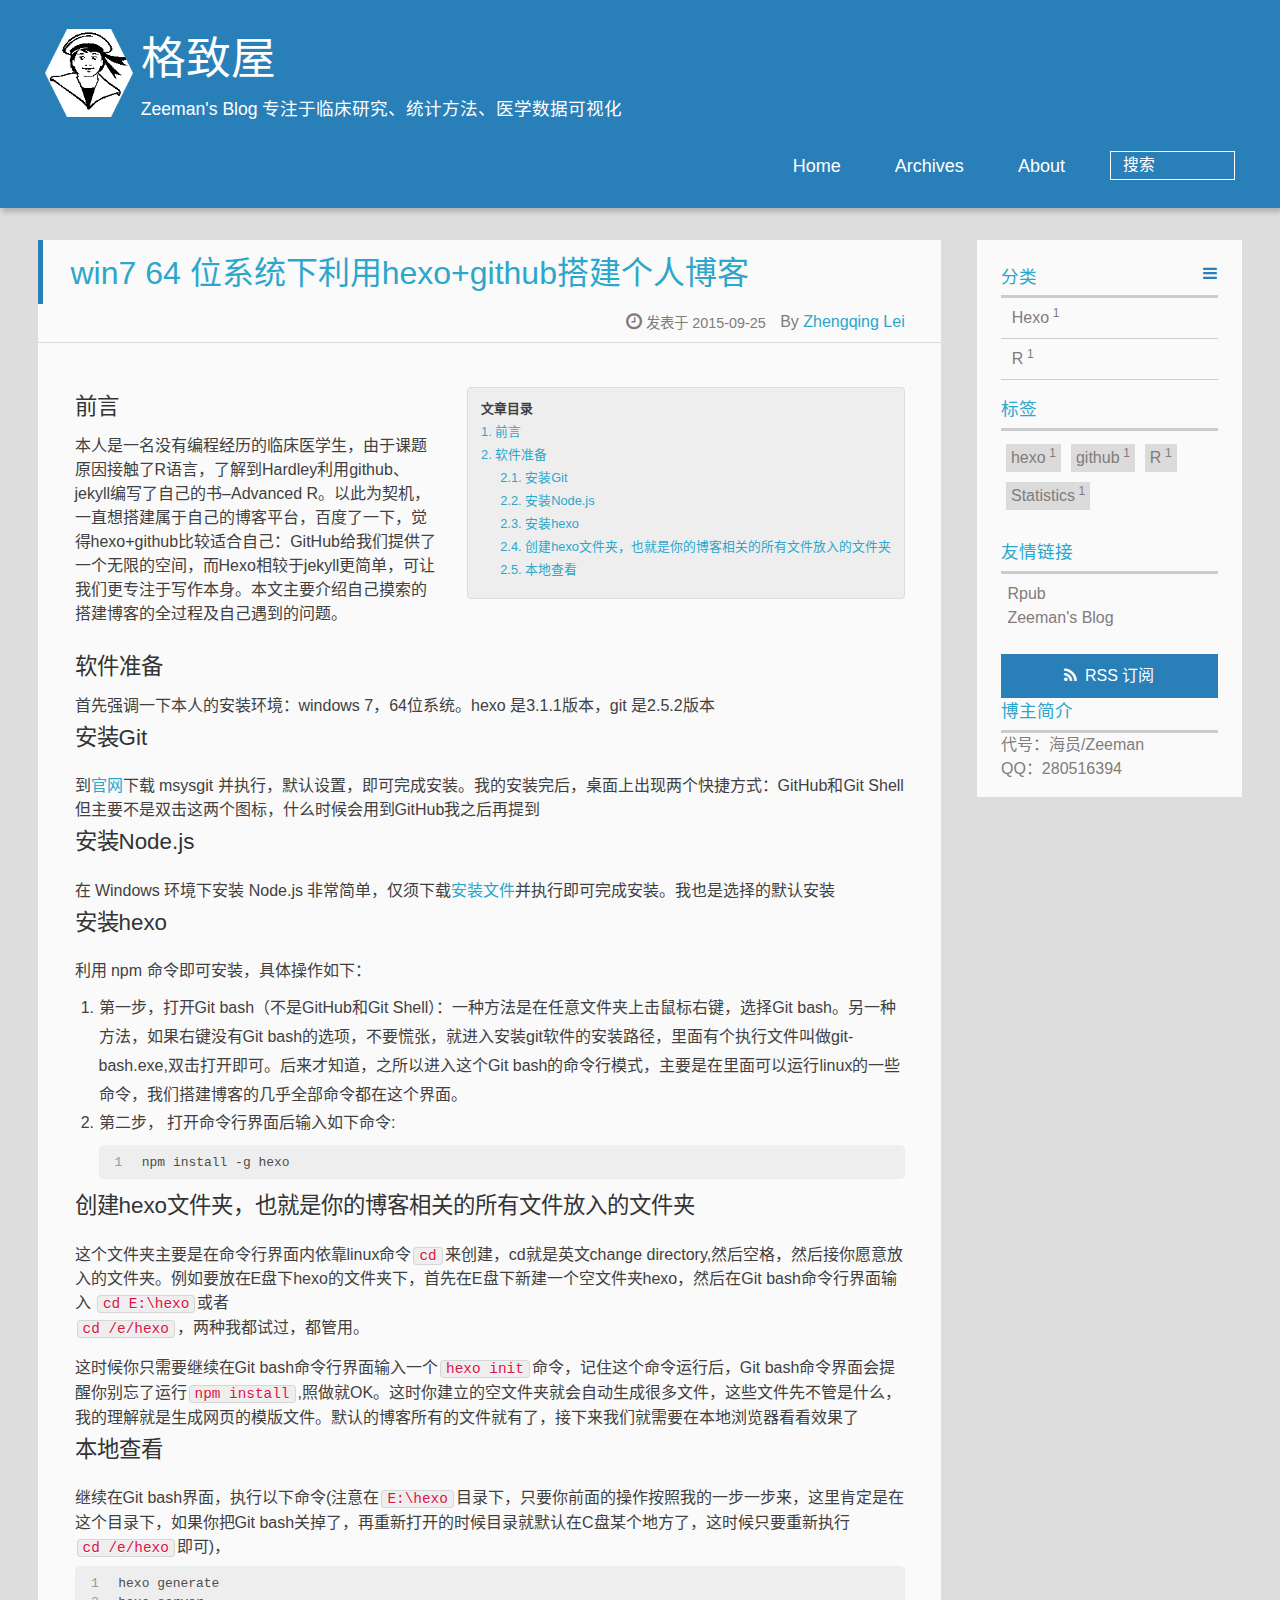
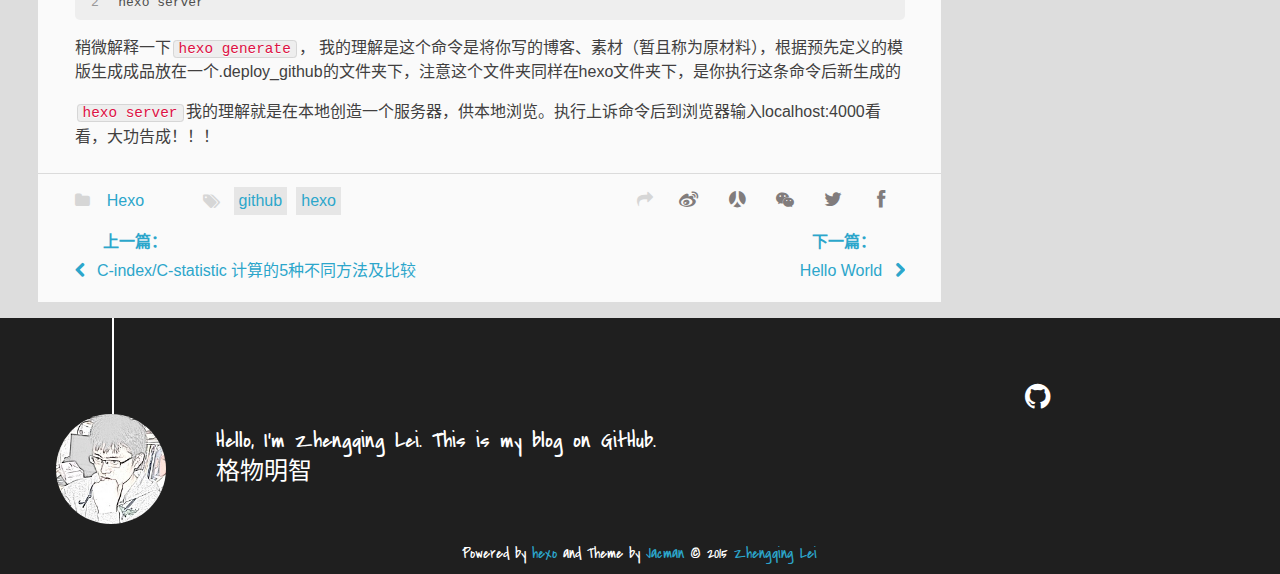
<file: 2015/09/25/hexo-post/index.html>
<!DOCTYPE HTML>
<html lang="zh-CN">

<script>
var _hmt = _hmt || [];
(function() {
  var hm = document.createElement("script");
  hm.src = "//hm.baidu.com/hm.js?f6931e603d9eb1ceec569273776bb9c3";
  var s = document.getElementsByTagName("script")[0];
  s.parentNode.insertBefore(hm, s);
})();
</script>


<head>
  <meta charset="UTF-8">
  
    <title>win7 64 位系统下利用hexo+github搭建个人博客 | 格致屋</title>
    <meta name="viewport" content="width=device-width, initial-scale=1,user-scalable=no">
    
    <meta name="author" content="Zhengqing Lei">
    

    
    <meta name="description" content="前言本人是一名没有编程经历的临床医学生，由于课题原因接触了R语言，了解到Hardley利用github、jekyll编写了自己的书–Advanced R。以此为契机，一直想搭建属于自己的博客平台，百度了一下，觉得hexo+github比较适合自己：GitHub给我们提供了一个无限的空间，而Hexo相较于jekyll更简单，可让我们更专注于写作本身。本文主要介绍自己摸索的搭建博客的全过程及自己遇到的">
<meta property="og:type" content="article">
<meta property="og:title" content="win7 64 位系统下利用hexo+github搭建个人博客">
<meta property="og:url" content="http://zeegroom.com/2015/09/25/hexo-post/index.html">
<meta property="og:site_name" content="格致屋">
<meta property="og:description" content="前言本人是一名没有编程经历的临床医学生，由于课题原因接触了R语言，了解到Hardley利用github、jekyll编写了自己的书–Advanced R。以此为契机，一直想搭建属于自己的博客平台，百度了一下，觉得hexo+github比较适合自己：GitHub给我们提供了一个无限的空间，而Hexo相较于jekyll更简单，可让我们更专注于写作本身。本文主要介绍自己摸索的搭建博客的全过程及自己遇到的">
<meta property="og:updated_time" content="2015-09-24T17:23:20.197Z">
<meta name="twitter:card" content="summary">
<meta name="twitter:title" content="win7 64 位系统下利用hexo+github搭建个人博客">
<meta name="twitter:description" content="前言本人是一名没有编程经历的临床医学生，由于课题原因接触了R语言，了解到Hardley利用github、jekyll编写了自己的书–Advanced R。以此为契机，一直想搭建属于自己的博客平台，百度了一下，觉得hexo+github比较适合自己：GitHub给我们提供了一个无限的空间，而Hexo相较于jekyll更简单，可让我们更专注于写作本身。本文主要介绍自己摸索的搭建博客的全过程及自己遇到的">

    
    <link rel="alternative" href="/atom.xml" title="格致屋" type="application/atom+xml">
    
    
    <link rel="icon" href="/img/favicon.ico">
    
    
    <link rel="apple-touch-icon" href="/img/jacman.jpg">
    <link rel="apple-touch-icon-precomposed" href="/img/jacman.jpg">
    
    <link rel="stylesheet" href="/css/style.css" type="text/css">
</head>

  <body>
    <header>
      
<div>
		
			<div id="imglogo">
				<a href="/"><img src="/img/logo.png" alt="格致屋" title="格致屋"/></a>
			</div>
			
			<div id="textlogo">
				<h1 class="site-name"><a href="/" title="格致屋">格致屋</a></h1>
				<h2 class="blog-motto">Zeeman&#39;s Blog 专注于临床研究、统计方法、医学数据可视化</h2>
			</div>
			<div class="navbar"><a class="navbutton navmobile" href="#" title="菜单">
			</a></div>
			<nav class="animated">
				<ul>
					<ul>
					 
						<li><a href="/">Home</a></li>
					
						<li><a href="/archives">Archives</a></li>
					
						<li><a href="/about">About</a></li>
					
					<li>
 					
					<form class="search" action="//google.com/search" method="get" accept-charset="utf-8">
						<label>Search</label>
						<input type="search" id="search" name="q" autocomplete="off" maxlength="20" placeholder="搜索" />
						<input type="hidden" name="q" value="site:zeegroom.com">
					</form>
					
					</li>
				</ul>
			</nav>			
</div>
    </header>
    <div id="container">
      <div id="main" class="post" itemscope itemprop="blogPost">
  
	<article itemprop="articleBody"> 
		<header class="article-info clearfix">
  <h1 itemprop="name">
    
      <a href="/2015/09/25/hexo-post/" title="win7 64 位系统下利用hexo+github搭建个人博客" itemprop="url">win7 64 位系统下利用hexo+github搭建个人博客</a>
  </h1>
  <p class="article-author">By
       
		<a href="/about" title="Zhengqing Lei" target="_blank" itemprop="author">Zhengqing Lei</a>
		
  <p class="article-time">
    <time datetime="2015-09-24T16:56:53.000Z" itemprop="datePublished"> 发表于 2015-09-25</time>
    
  </p>
</header>
	<div class="article-content">
		
		<div id="toc" class="toc-article">
			<strong class="toc-title">文章目录</strong>
		
			<ol class="toc"><li class="toc-item toc-level-3"><a class="toc-link" href="#前言"><span class="toc-number">1.</span> <span class="toc-text">前言</span></a></li><li class="toc-item toc-level-3"><a class="toc-link" href="#软件准备"><span class="toc-number">2.</span> <span class="toc-text">软件准备</span></a><ol class="toc-child"><li class="toc-item toc-level-4"><a class="toc-link" href="#安装Git"><span class="toc-number">2.1.</span> <span class="toc-text">安装Git</span></a></li><li class="toc-item toc-level-4"><a class="toc-link" href="#安装Node-js"><span class="toc-number">2.2.</span> <span class="toc-text">安装Node.js</span></a></li><li class="toc-item toc-level-4"><a class="toc-link" href="#安装hexo"><span class="toc-number">2.3.</span> <span class="toc-text">安装hexo</span></a></li><li class="toc-item toc-level-4"><a class="toc-link" href="#创建hexo文件夹，也就是你的博客相关的所有文件放入的文件夹"><span class="toc-number">2.4.</span> <span class="toc-text">创建hexo文件夹，也就是你的博客相关的所有文件放入的文件夹</span></a></li><li class="toc-item toc-level-4"><a class="toc-link" href="#本地查看"><span class="toc-number">2.5.</span> <span class="toc-text">本地查看</span></a></li></ol></li></ol>
		
		</div>
		
		<h3 id="前言">前言</h3><p>本人是一名没有编程经历的临床医学生，由于课题原因接触了R语言，了解到Hardley利用github、jekyll编写了自己的书–Advanced R。以此为契机，一直想搭建属于自己的博客平台，百度了一下，觉得hexo+github比较适合自己：GitHub给我们提供了一个无限的空间，而Hexo相较于jekyll更简单，可让我们更专注于写作本身。本文主要介绍自己摸索的搭建博客的全过程及自己遇到的问题。</p>
<h3 id="软件准备">软件准备</h3><p>首先强调一下本人的安装环境：windows 7，64位系统。hexo 是3.1.1版本，git 是2.5.2版本</p>
<h4 id="安装Git">安装Git</h4><p>到<a href="https://git-for-windows.github.io/" target="_blank" rel="external">官网</a>下载 msysgit 并执行，默认设置，即可完成安装。我的安装完后，桌面上出现两个快捷方式：GitHub和Git Shell但主要不是双击这两个图标，什么时候会用到GitHub我之后再提到</p>
<h4 id="安装Node-js">安装Node.js</h4><p>在 Windows 环境下安装 Node.js 非常简单，仅须下载<a href="https://nodejs.org/en/" target="_blank" rel="external">安装文件</a>并执行即可完成安装。我也是选择的默认安装</p>
<h4 id="安装hexo">安装hexo</h4><p>利用 npm 命令即可安装，具体操作如下：</p>
<ol>
<li>第一步，打开Git bash（不是GitHub和Git Shell）：一种方法是在任意文件夹上击鼠标右键，选择Git bash。另一种方法，如果右键没有Git bash的选项，不要慌张，就进入安装git软件的安装路径，里面有个执行文件叫做git-bash.exe,双击打开即可。后来才知道，之所以进入这个Git bash的命令行模式，主要是在里面可以运行linux的一些命令，我们搭建博客的几乎全部命令都在这个界面。</li>
<li>第二步， 打开命令行界面后输入如下命令:  <figure class="highlight python"><table><tr><td class="gutter"><pre><span class="line">1</span><br></pre></td><td class="code"><pre><span class="line">npm install -g hexo</span><br></pre></td></tr></table></figure>
</li>
</ol>
<h4 id="创建hexo文件夹，也就是你的博客相关的所有文件放入的文件夹">创建hexo文件夹，也就是你的博客相关的所有文件放入的文件夹</h4><p>这个文件夹主要是在命令行界面内依靠linux命令<code>cd</code>来创建，cd就是英文change directory,然后空格，然后接你愿意放入的文件夹。例如要放在E盘下hexo的文件夹下，首先在E盘下新建一个空文件夹hexo，然后在Git bash命令行界面输入 <code>cd E:\hexo</code>或者<br><code>cd /e/hexo</code>，两种我都试过，都管用。</p>
<p>这时候你只需要继续在Git bash命令行界面输入一个<code>hexo init</code>命令，记住这个命令运行后，Git bash命令界面会提醒你别忘了运行<code>npm install</code>,照做就OK。这时你建立的空文件夹就会自动生成很多文件，这些文件先不管是什么，我的理解就是生成网页的模版文件。默认的博客所有的文件就有了，接下来我们就需要在本地浏览器看看效果了</p>
<h4 id="本地查看">本地查看</h4><p>继续在Git bash界面，执行以下命令(注意在<code>E:\hexo</code>目录下，只要你前面的操作按照我的一步一步来，这里肯定是在这个目录下，如果你把Git bash关掉了，再重新打开的时候目录就默认在C盘某个地方了，这时候只要重新执行<code>cd /e/hexo</code>即可)，</p>
<figure class="highlight python"><table><tr><td class="gutter"><pre><span class="line">1</span><br><span class="line">2</span><br></pre></td><td class="code"><pre><span class="line">hexo generate  </span><br><span class="line">hexo server</span><br></pre></td></tr></table></figure>
<p>稍微解释一下<code>hexo generate</code>， 我的理解是这个命令是将你写的博客、素材（暂且称为原材料），根据预先定义的模版生成成品放在一个.deploy_github的文件夹下，注意这个文件夹同样在hexo文件夹下，是你执行这条命令后新生成的</p>
<p><code>hexo server</code>我的理解就是在本地创造一个服务器，供本地浏览。执行上诉命令后到浏览器输入localhost:4000看看，大功告成！！！</p>
  
	</div>
		<footer class="article-footer clearfix">
<div class="article-catetags">

<div class="article-categories">
  <span></span>
  <a class="article-category-link" href="/categories/Hexo/">Hexo</a>
</div>


  <div class="article-tags">
  
  <span></span> <a href="/tags/github/">github</a><a href="/tags/hexo/">hexo</a>
  </div>

</div>



	<div class="article-share" id="share">
	
	  <div data-url="http://zeegroom.com/2015/09/25/hexo-post/" data-title="win7 64 位系统下利用hexo+github搭建个人博客 | 格致屋" data-tsina="null" class="share clearfix">
	  </div>
	
	</div>


</footer>

   	       
	</article>
	
<nav class="article-nav clearfix">
 
 <div class="prev" >
 <a href="/2015/10/10/cindex/" title="C-index/C-statistic 计算的5种不同方法及比较">
  <strong>上一篇：</strong><br/>
  <span>
  C-index/C-statistic 计算的5种不同方法及比较</span>
</a>
</div>


<div class="next">
<a href="/2015/09/24/hello-world/"  title="Hello World">
 <strong>下一篇：</strong><br/> 
 <span>Hello World
</span>
</a>
</div>

</nav>

	
<!-- 多说评论框 start -->
<section id="comments" class="comment">
  <div class="ds-thread" data-thread-key="undefined" data-title="win7 64 位系统下利用hexo+github搭建个人博客" data-url="http://zeegroom.com/2015/09/25/hexo-post/"></div>
<!-- 多说评论框 end -->
<!-- 多说公共JS代码 start (一个网页只需插入一次) -->
<script type="text/javascript">
var duoshuoQuery = {short_name:"zeegroom"};
  (function() {
    var ds = document.createElement('script');
    ds.type = 'text/javascript';ds.async = true;
    ds.src = (document.location.protocol == 'https:' ? 'https:' : 'http:') + '//static.duoshuo.com/embed.js';
    ds.charset = 'UTF-8';
    (document.getElementsByTagName('head')[0]
     || document.getElementsByTagName('body')[0]).appendChild(ds);
  })();
  </script>
<!-- 多说公共JS代码 end -->
</section>



</div>  
      <div class="openaside"><a class="navbutton" href="#" title="显示侧边栏"></a></div>

  <div id="toc" class="toc-aside">
  <strong class="toc-title">文章目录</strong>
 
 <ol class="toc"><li class="toc-item toc-level-3"><a class="toc-link" href="#前言"><span class="toc-number">1.</span> <span class="toc-text">前言</span></a></li><li class="toc-item toc-level-3"><a class="toc-link" href="#软件准备"><span class="toc-number">2.</span> <span class="toc-text">软件准备</span></a><ol class="toc-child"><li class="toc-item toc-level-4"><a class="toc-link" href="#安装Git"><span class="toc-number">2.1.</span> <span class="toc-text">安装Git</span></a></li><li class="toc-item toc-level-4"><a class="toc-link" href="#安装Node-js"><span class="toc-number">2.2.</span> <span class="toc-text">安装Node.js</span></a></li><li class="toc-item toc-level-4"><a class="toc-link" href="#安装hexo"><span class="toc-number">2.3.</span> <span class="toc-text">安装hexo</span></a></li><li class="toc-item toc-level-4"><a class="toc-link" href="#创建hexo文件夹，也就是你的博客相关的所有文件放入的文件夹"><span class="toc-number">2.4.</span> <span class="toc-text">创建hexo文件夹，也就是你的博客相关的所有文件放入的文件夹</span></a></li><li class="toc-item toc-level-4"><a class="toc-link" href="#本地查看"><span class="toc-number">2.5.</span> <span class="toc-text">本地查看</span></a></li></ol></li></ol>
 
  </div>

<div id="asidepart">
<div class="closeaside"><a class="closebutton" href="#" title="隐藏侧边栏"></a></div>
<aside class="clearfix">

  
<div class="categorieslist">
	<p class="asidetitle">分类</p>
		<ul>
		
		  
			<li><a href="/categories/Hexo/" title="Hexo">Hexo<sup>1</sup></a></li>
		  
		
		  
			<li><a href="/categories/R/" title="R">R<sup>1</sup></a></li>
		  
		
		</ul>
</div>


  
<div class="tagslist">
	<p class="asidetitle">标签</p>
		<ul class="clearfix">
		
			
				<li><a href="/tags/hexo/" title="hexo">hexo<sup>1</sup></a></li>
			
		
			
				<li><a href="/tags/github/" title="github">github<sup>1</sup></a></li>
			
		
			
				<li><a href="/tags/R/" title="R">R<sup>1</sup></a></li>
			
		
			
				<li><a href="/tags/Statistics/" title="Statistics">Statistics<sup>1</sup></a></li>
			
		
		</ul>
</div>


  <div class="linkslist">
  <p class="asidetitle">友情链接</p>
    <ul>
        
          <li>
            
            	<a href="https://rpubs.com" target="_blank" title="一个面向Rstudio使用者的发布平台">Rpub</a>
            
          </li>
        
          <li>
            
            	<a href="http://zeegroom.com" target="_blank" title="Zeeman&#39;s Blog">Zeeman&#39;s Blog</a>
            
          </li>
        
    </ul>
</div>

  


  <div class="rsspart">
	<a href="/atom.xml" target="_blank" title="rss">RSS 订阅</a>
</div>

  <div class="widget tag">
  <p class="asidetitle">博主简介</p>
    <ul class="entry">
        <li>代号：海员/Zeeman</li>
        <li>QQ：280516394</li>
    </ul>
</div>


</aside>
</div>
    </div>
    <footer><div id="footer" >
	
	<div class="line">
		<span></span>
		<div class="author"></div>
	</div>
	
	
	<section class="info">
		<p> Hello, I&#39;m Zhengqing Lei. This is my blog on GitHub. <br/>
			格物明智</p>
	</section>
	 
	<div class="social-font" class="clearfix">
		
		
		<a href="https://github.com/https://github.com/Zeemanary" target="_blank" class="icon-github" title="github"></a>
		
		
		
		
		
		
		
		
		
	</div>
			
		

		<p class="copyright">
		Powered by <a href="http://hexo.io" target="_blank" title="hexo">hexo</a> and Theme by <a href="https://github.com/wuchong/jacman" target="_blank" title="Jacman">Jacman</a> © 2015 
		
		<a href="/about" target="_blank" title="Zhengqing Lei">Zhengqing Lei</a>
		
		
		</p>
</div>
</footer>
    <script src="/js/jquery-2.0.3.min.js"></script>
<script src="/js/jquery.imagesloaded.min.js"></script>
<script src="/js/gallery.js"></script>
<script src="/js/jquery.qrcode-0.12.0.min.js"></script>

<script type="text/javascript">
$(document).ready(function(){ 
  $('.navbar').click(function(){
    $('header nav').toggleClass('shownav');
  });
  var myWidth = 0;
  function getSize(){
    if( typeof( window.innerWidth ) == 'number' ) {
      myWidth = window.innerWidth;
    } else if( document.documentElement && document.documentElement.clientWidth) {
      myWidth = document.documentElement.clientWidth;
    };
  };
  var m = $('#main'),
      a = $('#asidepart'),
      c = $('.closeaside'),
      o = $('.openaside');
  c.click(function(){
    a.addClass('fadeOut').css('display', 'none');
    o.css('display', 'block').addClass('fadeIn');
    m.addClass('moveMain');
  });
  o.click(function(){
    o.css('display', 'none').removeClass('beforeFadeIn');
    a.css('display', 'block').removeClass('fadeOut').addClass('fadeIn');      
    m.removeClass('moveMain');
  });
  $(window).scroll(function(){
    o.css("top",Math.max(80,260-$(this).scrollTop()));
  });
  
  $(window).resize(function(){
    getSize(); 
    if (myWidth >= 1024) {
      $('header nav').removeClass('shownav');
    }else{
      m.removeClass('moveMain');
      a.css('display', 'block').removeClass('fadeOut');
      o.css('display', 'none');
      
      $('#toc.toc-aside').css('display', 'none');
        
    }
  });
});
</script>

<script type="text/javascript">
$(document).ready(function(){ 
  var ai = $('.article-content>iframe'),
      ae = $('.article-content>embed'),
      t  = $('#toc'),
      ta = $('#toc.toc-aside'),
      o  = $('.openaside'),
      c  = $('.closeaside');
  if(ai.length>0){
    ai.wrap('<div class="video-container" />');
  };
  if(ae.length>0){
   ae.wrap('<div class="video-container" />');
  };
  c.click(function(){
    ta.css('display', 'block').addClass('fadeIn');
  });
  o.click(function(){
    ta.css('display', 'none');
  });
  $(window).scroll(function(){
    ta.css("top",Math.max(140,320-$(this).scrollTop()));
  });
});
</script>


<script type="text/javascript">
$(document).ready(function(){ 
  var $this = $('.share'),
      url = $this.attr('data-url'),
      encodedUrl = encodeURIComponent(url),
      title = $this.attr('data-title'),
      tsina = $this.attr('data-tsina'),
      description = $this.attr('description');
  var html = [
  '<div class="hoverqrcode clearfix"></div>',
  '<a class="overlay" id="qrcode"></a>',
  '<a href="https://www.facebook.com/sharer.php?u=' + encodedUrl + '" class="article-share-facebook" target="_blank" title="Facebook"></a>',
  '<a href="https://twitter.com/intent/tweet?url=' + encodedUrl + '" class="article-share-twitter" target="_blank" title="Twitter"></a>',
  '<a href="#qrcode" class="article-share-qrcode" title="微信"></a>',
  '<a href="http://widget.renren.com/dialog/share?resourceUrl=' + encodedUrl + '&srcUrl=' + encodedUrl + '&title=' + title +'" class="article-share-renren" target="_blank" title="人人"></a>',
  '<a href="http://service.weibo.com/share/share.php?title='+title+'&url='+encodedUrl +'&ralateUid='+ tsina +'&searchPic=true&style=number' +'" class="article-share-weibo" target="_blank" title="微博"></a>',
  '<span title="Share to"></span>'
  ].join('');
  $this.append(html);

  $('.hoverqrcode').hide();

  var myWidth = 0;
  function updatehoverqrcode(){
    if( typeof( window.innerWidth ) == 'number' ) {
      myWidth = window.innerWidth;
    } else if( document.documentElement && document.documentElement.clientWidth) {
      myWidth = document.documentElement.clientWidth;
    };
    var qrsize = myWidth > 1024 ? 200:100;
    var options = {render: 'image', size: qrsize, fill: '#2ca6cb', text: url, radius: 0.5, quiet: 1};
    var p = $('.article-share-qrcode').position();
    $('.hoverqrcode').empty().css('width', qrsize).css('height', qrsize)
                          .css('left', p.left-qrsize/2+20).css('top', p.top-qrsize-10)
                          .qrcode(options);
  };
  $(window).resize(function(){
    $('.hoverqrcode').hide();
  });
  $('.article-share-qrcode').click(function(){
    updatehoverqrcode();
    $('.hoverqrcode').toggle();
  });
  $('.article-share-qrcode').hover(function(){}, function(){
      $('.hoverqrcode').hide();
  });
});   
</script>



<script type="text/javascript">
  var duoshuoQuery = {short_name:"zeegroom"};
  (function() {
    var ds = document.createElement('script');
    ds.type = 'text/javascript';ds.async = true;
    ds.src = '//static.duoshuo.com/embed.js';
    ds.charset = 'UTF-8';
    (document.getElementsByTagName('head')[0] 
    || document.getElementsByTagName('body')[0]).appendChild(ds);
  })();
</script> 







<link rel="stylesheet" href="/fancybox/jquery.fancybox.css" media="screen" type="text/css">
<script src="/fancybox/jquery.fancybox.pack.js"></script>
<script type="text/javascript">
$(document).ready(function(){ 
  $('.article-content').each(function(i){
    $(this).find('img').each(function(){
      if ($(this).parent().hasClass('fancybox')) return;
      var alt = this.alt;
      if (alt) $(this).after('<span class="caption">' + alt + '</span>');
      $(this).wrap('<a href="' + this.src + '" title="' + alt + '" class="fancybox"></a>');
    });
    $(this).find('.fancybox').each(function(){
      $(this).attr('rel', 'article' + i);
    });
  });
  if($.fancybox){
    $('.fancybox').fancybox();
  }
}); 
</script>



<!-- Analytics Begin -->





<script type="text/javascript">var cnzz_protocol = (("https:" == document.location.protocol) ? " https://" : " http://");document.write(unescape("%3Cspan id='cnzz_stat_icon_null'%3E%3C/span%3E%3Cscript src='" + cnzz_protocol + "s23.cnzz.com/z_stat.php%3Fid%3Dnull' type='text/javascript'%3E%3C/script%3E"));</script>

<!-- Analytics End -->

<!-- Totop Begin -->

	<div id="totop">
	<a title="返回顶部"><img src="/img/scrollup.png"/></a>
	</div>
	<script src="/js/totop.js"></script>

<!-- Totop End -->

<!-- MathJax Begin -->
<!-- mathjax config similar to math.stackexchange -->


<!-- MathJax End -->

<!-- Tiny_search Begin -->

<!-- Tiny_search End -->

  </body>
</html>
</file>
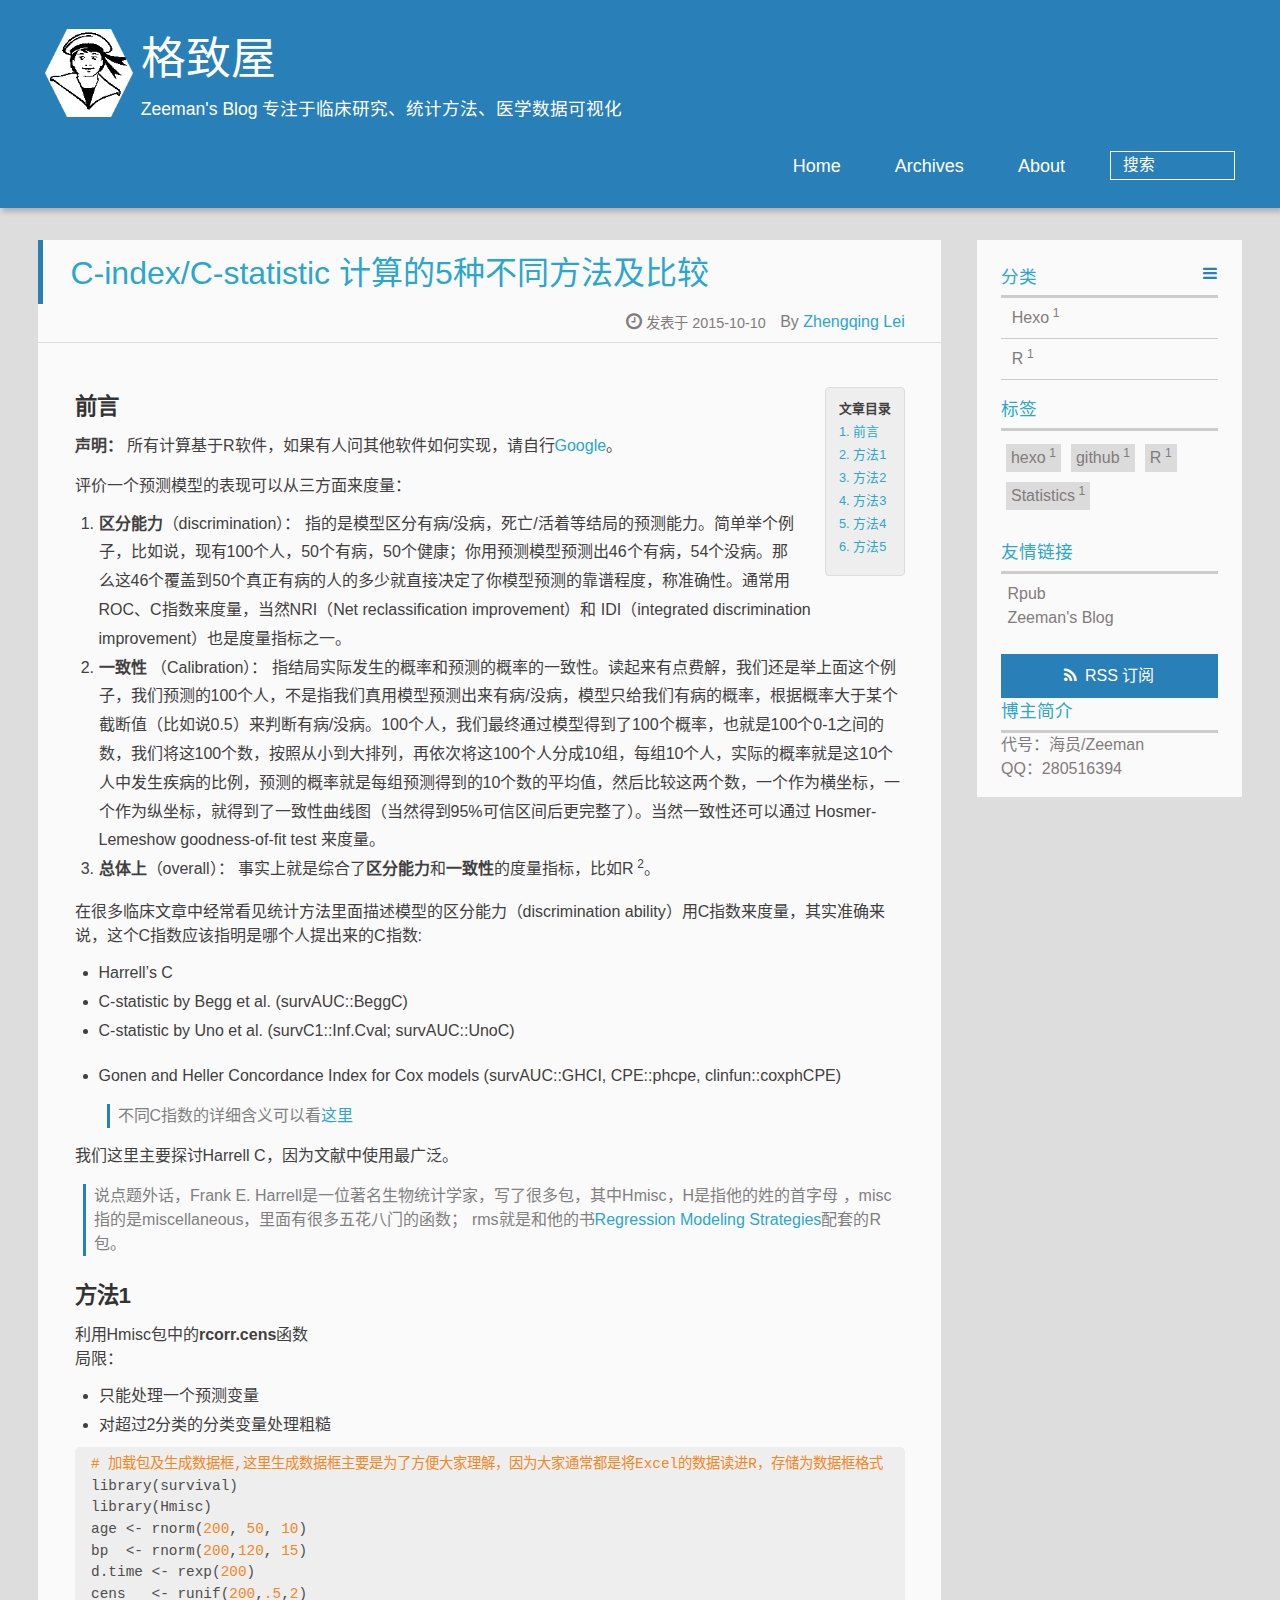
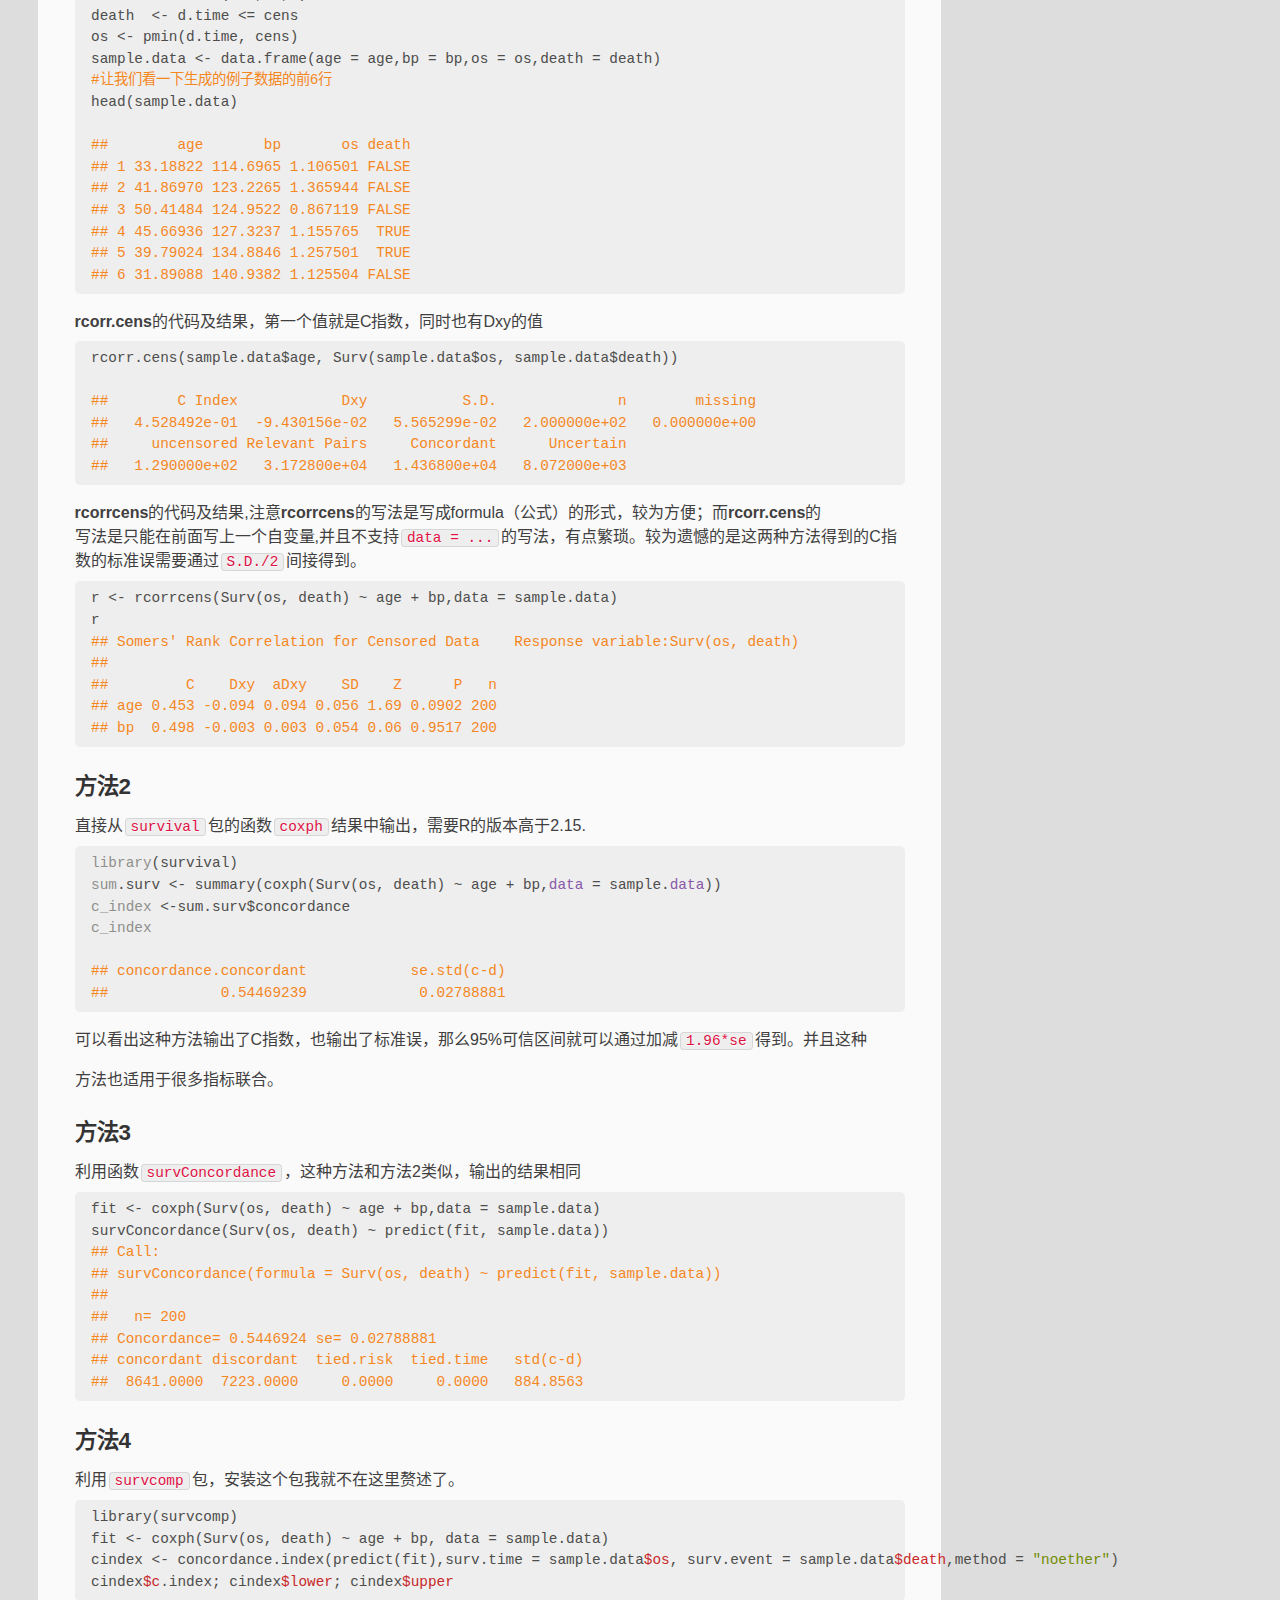
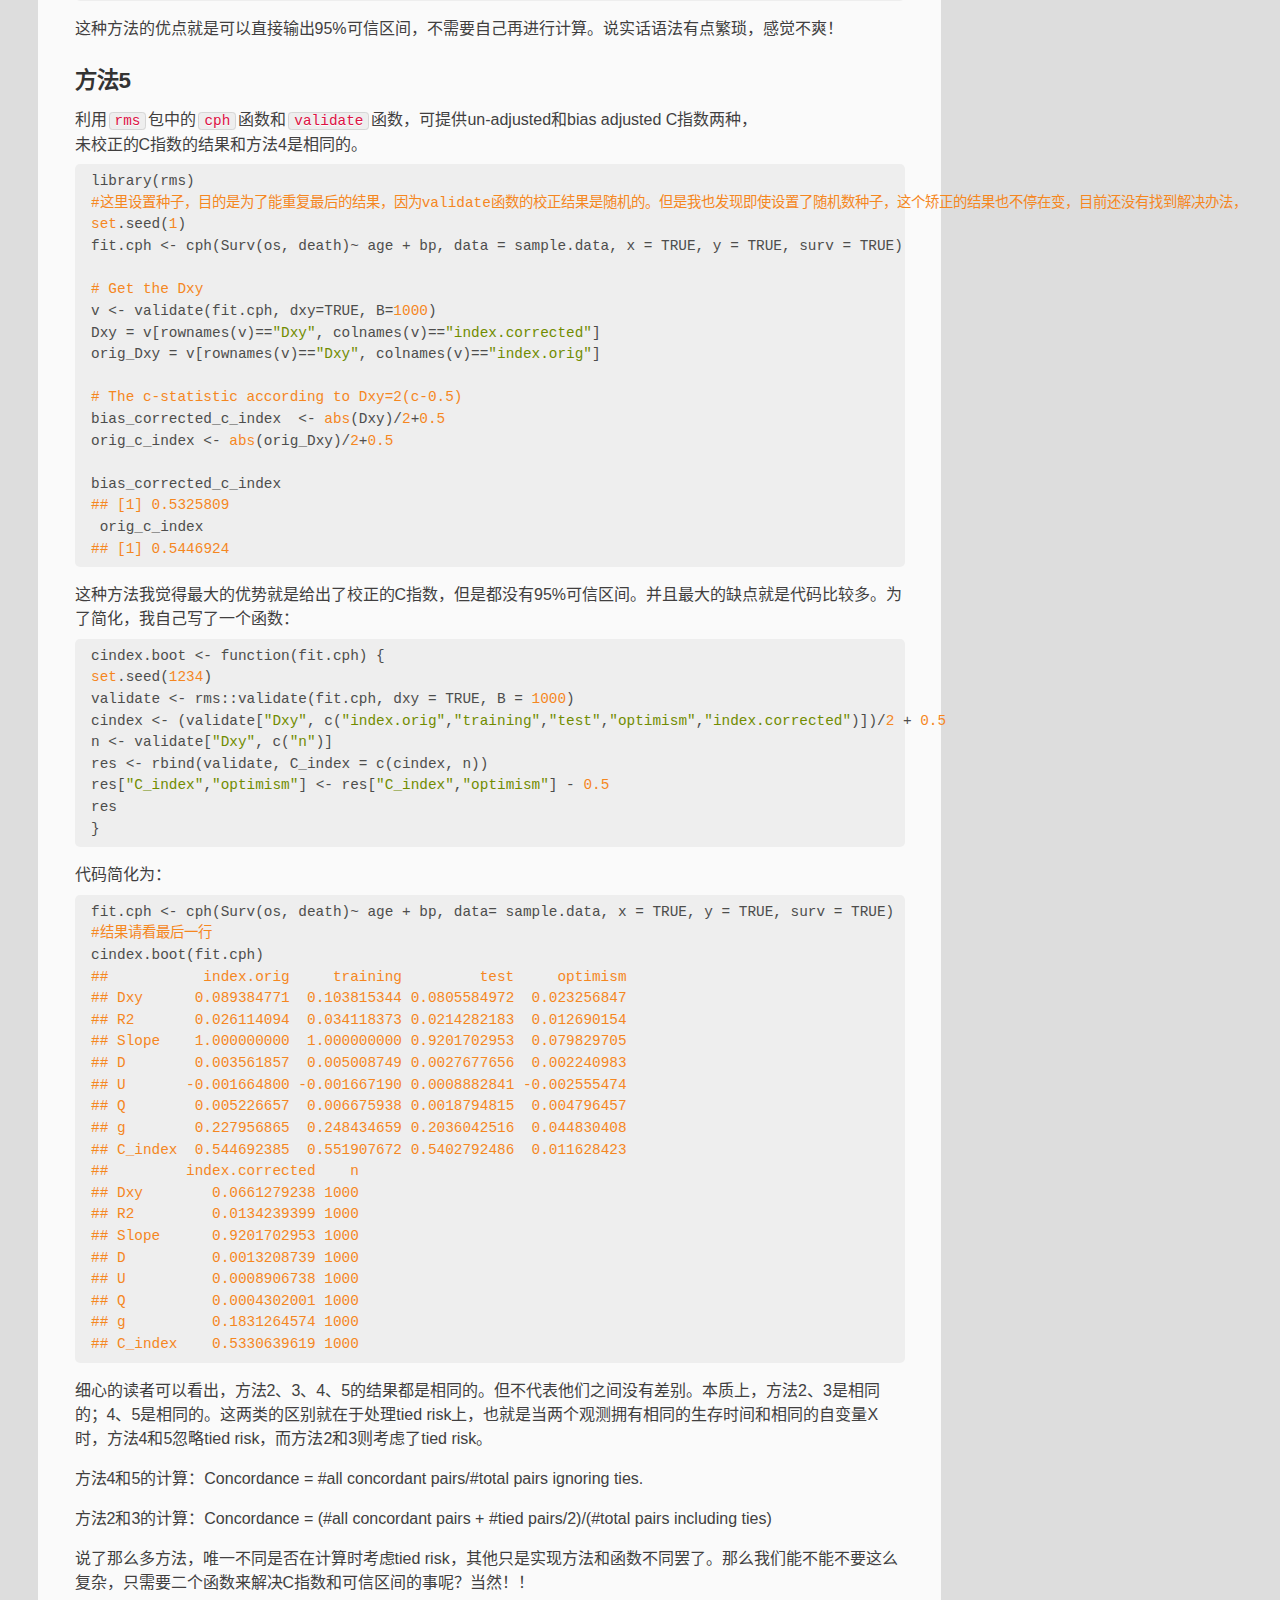
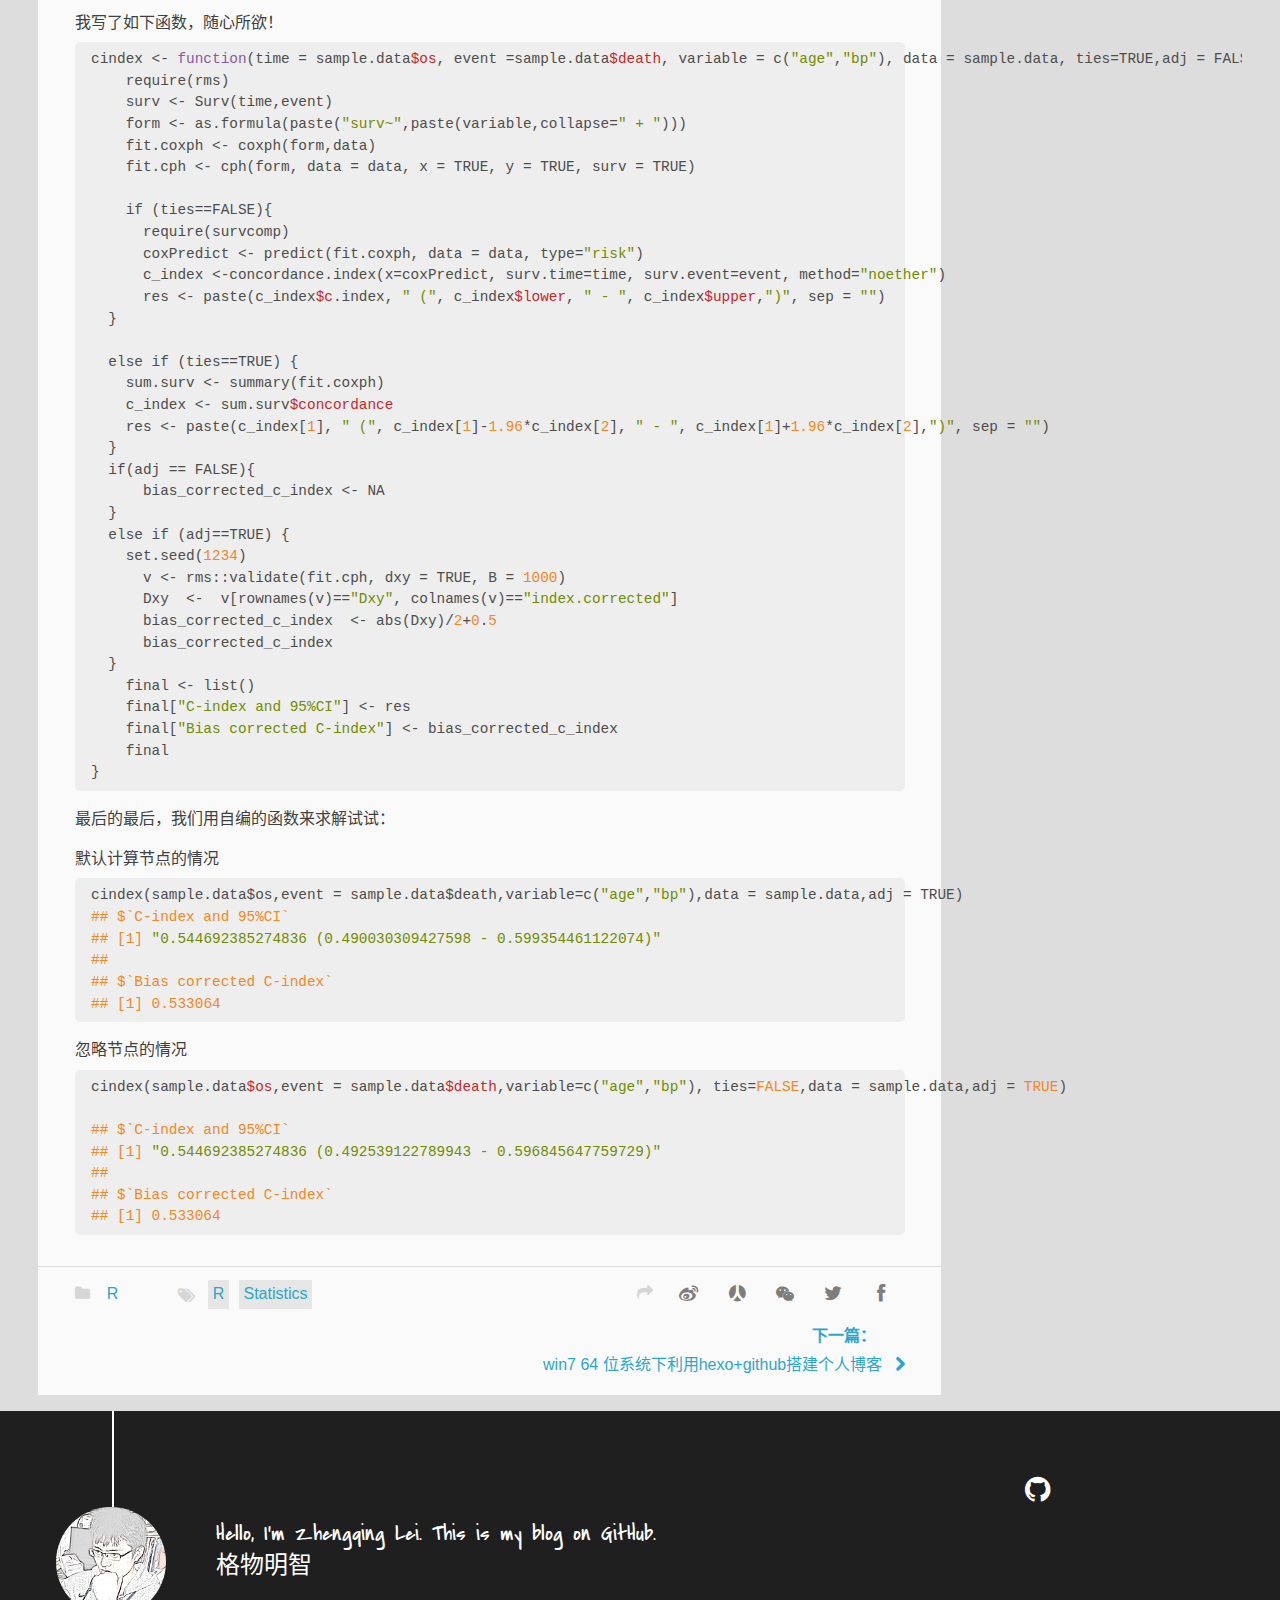
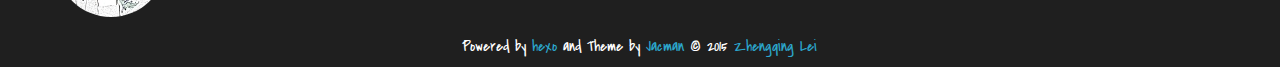
<file: 2015/10/10/cindex/index.html>
<!DOCTYPE HTML>
<html lang="zh-CN">

<script>
var _hmt = _hmt || [];
(function() {
  var hm = document.createElement("script");
  hm.src = "//hm.baidu.com/hm.js?f6931e603d9eb1ceec569273776bb9c3";
  var s = document.getElementsByTagName("script")[0];
  s.parentNode.insertBefore(hm, s);
})();
</script>


<head>
  <meta charset="UTF-8">
  
    <title>C-index/C-statistic 计算的5种不同方法及比较 | 格致屋</title>
    <meta name="viewport" content="width=device-width, initial-scale=1,user-scalable=no">
    
    <meta name="author" content="Zhengqing Lei">
    

    
    <meta name="description" content="前言声明： 所有计算基于R软件，如果有人问其他软件如何实现，请自行Google。
评价一个预测模型的表现可以从三方面来度量：

区分能力（discrimination）： 指的是模型区分有病/没病，死亡/活着等结局的预测能力。简单举个例子，比如说，现有100个人，50个有病，50个健康；你用预测模型预测出46个有病，54个没病。那么这46个覆盖到50个真正有病的人的多少就直接决定了你模型预测的靠谱">
<meta property="og:type" content="article">
<meta property="og:title" content="C-index/C-statistic 计算的5种不同方法及比较">
<meta property="og:url" content="http://zeegroom.com/2015/10/10/cindex/index.html">
<meta property="og:site_name" content="格致屋">
<meta property="og:description" content="前言声明： 所有计算基于R软件，如果有人问其他软件如何实现，请自行Google。
评价一个预测模型的表现可以从三方面来度量：

区分能力（discrimination）： 指的是模型区分有病/没病，死亡/活着等结局的预测能力。简单举个例子，比如说，现有100个人，50个有病，50个健康；你用预测模型预测出46个有病，54个没病。那么这46个覆盖到50个真正有病的人的多少就直接决定了你模型预测的靠谱">
<meta property="og:updated_time" content="2015-10-09T19:48:29.613Z">
<meta name="twitter:card" content="summary">
<meta name="twitter:title" content="C-index/C-statistic 计算的5种不同方法及比较">
<meta name="twitter:description" content="前言声明： 所有计算基于R软件，如果有人问其他软件如何实现，请自行Google。
评价一个预测模型的表现可以从三方面来度量：

区分能力（discrimination）： 指的是模型区分有病/没病，死亡/活着等结局的预测能力。简单举个例子，比如说，现有100个人，50个有病，50个健康；你用预测模型预测出46个有病，54个没病。那么这46个覆盖到50个真正有病的人的多少就直接决定了你模型预测的靠谱">

    
    <link rel="alternative" href="/atom.xml" title="格致屋" type="application/atom+xml">
    
    
    <link rel="icon" href="/img/favicon.ico">
    
    
    <link rel="apple-touch-icon" href="/img/jacman.jpg">
    <link rel="apple-touch-icon-precomposed" href="/img/jacman.jpg">
    
    <link rel="stylesheet" href="/css/style.css" type="text/css">
</head>

  <body>
    <header>
      
<div>
		
			<div id="imglogo">
				<a href="/"><img src="/img/logo.png" alt="格致屋" title="格致屋"/></a>
			</div>
			
			<div id="textlogo">
				<h1 class="site-name"><a href="/" title="格致屋">格致屋</a></h1>
				<h2 class="blog-motto">Zeeman&#39;s Blog 专注于临床研究、统计方法、医学数据可视化</h2>
			</div>
			<div class="navbar"><a class="navbutton navmobile" href="#" title="菜单">
			</a></div>
			<nav class="animated">
				<ul>
					<ul>
					 
						<li><a href="/">Home</a></li>
					
						<li><a href="/archives">Archives</a></li>
					
						<li><a href="/about">About</a></li>
					
					<li>
 					
					<form class="search" action="//google.com/search" method="get" accept-charset="utf-8">
						<label>Search</label>
						<input type="search" id="search" name="q" autocomplete="off" maxlength="20" placeholder="搜索" />
						<input type="hidden" name="q" value="site:zeegroom.com">
					</form>
					
					</li>
				</ul>
			</nav>			
</div>
    </header>
    <div id="container">
      <div id="main" class="post" itemscope itemprop="blogPost">
  
	<article itemprop="articleBody"> 
		<header class="article-info clearfix">
  <h1 itemprop="name">
    
      <a href="/2015/10/10/cindex/" title="C-index/C-statistic 计算的5种不同方法及比较" itemprop="url">C-index/C-statistic 计算的5种不同方法及比较</a>
  </h1>
  <p class="article-author">By
       
		<a href="/about" title="Zhengqing Lei" target="_blank" itemprop="author">Zhengqing Lei</a>
		
  <p class="article-time">
    <time datetime="2015-10-09T18:54:37.000Z" itemprop="datePublished"> 发表于 2015-10-10</time>
    
  </p>
</header>
	<div class="article-content">
		
		<div id="toc" class="toc-article">
			<strong class="toc-title">文章目录</strong>
		
			<ol class="toc"><li class="toc-item toc-level-3"><a class="toc-link" href="#前言"><span class="toc-number">1.</span> <span class="toc-text">前言</span></a></li><li class="toc-item toc-level-3"><a class="toc-link" href="#方法1"><span class="toc-number">2.</span> <span class="toc-text">方法1</span></a></li><li class="toc-item toc-level-3"><a class="toc-link" href="#方法2"><span class="toc-number">3.</span> <span class="toc-text">方法2</span></a></li><li class="toc-item toc-level-3"><a class="toc-link" href="#方法3"><span class="toc-number">4.</span> <span class="toc-text">方法3</span></a></li><li class="toc-item toc-level-3"><a class="toc-link" href="#方法4"><span class="toc-number">5.</span> <span class="toc-text">方法4</span></a></li><li class="toc-item toc-level-3"><a class="toc-link" href="#方法5"><span class="toc-number">6.</span> <span class="toc-text">方法5</span></a></li></ol>
		
		</div>
		
		<h3 id="前言"><strong>前言</strong></h3><p><strong>声明：</strong> 所有计算基于R软件，如果有人问其他软件如何实现，请自行<a href="www.google.com">Google</a>。</p>
<p>评价一个预测模型的表现可以从三方面来度量：</p>
<ol>
<li><strong>区分能力</strong>（discrimination）： 指的是模型区分有病/没病，死亡/活着等结局的预测能力。简单举个例子，比如说，现有100个人，50个有病，50个健康；你用预测模型预测出46个有病，54个没病。那么这46个覆盖到50个真正有病的人的多少就直接决定了你模型预测的靠谱程度，称准确性。通常用ROC、C指数来度量，当然NRI（Net reclassification improvement）和 IDI（integrated discrimination improvement）也是度量指标之一。</li>
<li><strong>一致性</strong> （Calibration）： 指结局实际发生的概率和预测的概率的一致性。读起来有点费解，我们还是举上面这个例子，我们预测的100个人，不是指我们真用模型预测出来有病/没病，模型只给我们有病的概率，根据概率大于某个截断值（比如说0.5）来判断有病/没病。100个人，我们最终通过模型得到了100个概率，也就是100个0-1之间的数，我们将这100个数，按照从小到大排列，再依次将这100个人分成10组，每组10个人，实际的概率就是这10个人中发生疾病的比例，预测的概率就是每组预测得到的10个数的平均值，然后比较这两个数，一个作为横坐标，一个作为纵坐标，就得到了一致性曲线图（当然得到95%可信区间后更完整了）。当然一致性还可以通过 Hosmer-Lemeshow goodness-of-fit test 来度量。</li>
<li><strong>总体上</strong>（overall）： 事实上就是综合了<strong>区分能力</strong>和<strong>一致性</strong>的度量指标，比如R<sup>2</sup>。</li>
</ol>
<p>在很多临床文章中经常看见统计方法里面描述模型的区分能力（discrimination ability）用C指数来度量，其实准确来说，这个C指数应该指明是哪个人提出来的C指数:</p>
<ul>
<li>Harrell’s C </li>
<li>C-statistic by Begg et al. (survAUC::BeggC)</li>
<li>C-statistic by Uno et al. (survC1::Inf.Cval; survAUC::UnoC)</li>
<li><p>Gonen and Heller Concordance Index for Cox models (survAUC::GHCI, CPE::phcpe, clinfun::coxphCPE)</p>
<blockquote>
<p>不同C指数的详细含义可以看<a href="http://www.lerner.ccf.org/qhs/outcomes/documents/pencina.pdf" target="_blank" rel="external">这里</a></p>
</blockquote>
</li>
</ul>
<p>我们这里主要探讨Harrell C，因为文献中使用最广泛。</p>
<blockquote>
<p>说点题外话，Frank E. Harrell是一位著名生物统计学家，写了很多包，其中Hmisc，H是指他的姓的首字母     ，misc指的是miscellaneous，里面有很多五花八门的函数； rms就是和他的书<a href="http://biostat.mc.vanderbilt.edu/wiki/pub/Main/RmS/rms.pdf" target="_blank" rel="external">Regression Modeling         Strategies</a>配套的R包。</p>
</blockquote>
<h3 id="方法1"><strong>方法1</strong></h3><p>利用Hmisc包中的<strong>rcorr.cens</strong>函数<br>局限：</p>
<ul>
<li>只能处理一个预测变量</li>
<li>对超过2分类的分类变量处理粗糙</li>
</ul>
<pre><code><span class="preprocessor"># 加载包及生成数据框,这里生成数据框主要是为了方便大家理解，因为大家通常都是将Excel的数据读进R，存储为数据框格式</span>
library(survival)
library(Hmisc)
age &lt;- rnorm(<span class="number">200</span>, <span class="number">50</span>, <span class="number">10</span>)
bp  &lt;- rnorm(<span class="number">200</span>,<span class="number">120</span>, <span class="number">15</span>)
d.time &lt;- rexp(<span class="number">200</span>)
cens   &lt;- runif(<span class="number">200</span>,<span class="number">.5</span>,<span class="number">2</span>)
death  &lt;- d.time &lt;= cens
os &lt;- pmin(d.time, cens)
sample.data &lt;- data.frame(age = age,bp = bp,os = os,death = death)
<span class="preprocessor">#让我们看一下生成的例子数据的前<span class="number">6</span>行</span>
head(sample.data)

<span class="preprocessor">##        age       bp       os death</span>
<span class="preprocessor">## <span class="number">1</span> <span class="number">33.18822</span> <span class="number">114.6965</span> <span class="number">1.106501</span> FALSE</span>
<span class="preprocessor">## <span class="number">2</span> <span class="number">41.86970</span> <span class="number">123.2265</span> <span class="number">1.365944</span> FALSE</span>
<span class="preprocessor">## <span class="number">3</span> <span class="number">50.41484</span> <span class="number">124.9522</span> <span class="number">0.867119</span> FALSE</span>
<span class="preprocessor">## <span class="number">4</span> <span class="number">45.66936</span> <span class="number">127.3237</span> <span class="number">1.155765</span>  TRUE</span>
<span class="preprocessor">## <span class="number">5</span> <span class="number">39.79024</span> <span class="number">134.8846</span> <span class="number">1.257501</span>  TRUE</span>
<span class="preprocessor">## <span class="number">6</span> <span class="number">31.89088</span> <span class="number">140.9382</span> <span class="number">1.125504</span> FALSE    </span>
</code></pre><p><strong>rcorr.cens</strong>的代码及结果，第一个值就是C指数，同时也有Dxy的值</p>
<pre><code>rcorr.cens(sample.data$age, Surv(sample.data$os, sample.data$death))

<span class="preprocessor">##        C Index            Dxy           S.D.              n        missing </span>
<span class="preprocessor">##   <span class="number">4.528492e-01</span>  -<span class="number">9.430156e-02</span>   <span class="number">5.565299e-02</span>   <span class="number">2.000000e+02</span>   <span class="number">0.000000e+00</span> </span>
<span class="preprocessor">##     uncensored Relevant Pairs     Concordant      Uncertain </span>
<span class="preprocessor">##   <span class="number">1.290000e+02</span>   <span class="number">3.172800e+04</span>   <span class="number">1.436800e+04</span>   <span class="number">8.072000e+03</span></span>
</code></pre><p> <strong>rcorrcens</strong>的代码及结果,注意<strong>rcorrcens</strong>的写法是写成formula（公式）的形式，较为方便；而<strong>rcorr.cens</strong>的<br>  写法是只能在前面写上一个自变量,并且不支持<code>data = ...</code>的写法，有点繁琐。较为遗憾的是这两种方法得到的C指数的标准误需要通过<code>S.D./2</code>间接得到。</p>
<pre><code>r &lt;- rcorrcens(Surv(os, death) ~ age + bp,data = sample.data)
r
<span class="preprocessor">## Somers' Rank Correlation for Censored Data    Response variable:Surv(os, death)</span>
<span class="preprocessor">## </span>
<span class="preprocessor">##         C    Dxy  aDxy    SD    Z      P   n</span>
<span class="preprocessor">## age 0.453 -0.094 0.094 0.056 1.69 0.0902 200</span>
<span class="preprocessor">## bp  0.498 -0.003 0.003 0.054 0.06 0.9517 200</span>
</code></pre><h3 id="方法2"><strong>方法2</strong></h3><p>直接从<code>survival</code>包的函数<code>coxph</code>结果中输出，需要R的版本高于2.15.    </p>
<pre><code><span class="title">library</span>(survival)
<span class="title">sum</span>.surv &lt;- summary(coxph(<span class="type">Surv</span>(os, death) ~ age + bp,<span class="typedef"><span class="keyword">data</span> = sample.<span class="keyword">data</span>))</span>
<span class="title">c_index</span> &lt;-sum.surv$concordance
<span class="title">c_index</span>

<span class="preprocessor">## concordance.concordant            se.std(c-d) </span>
<span class="preprocessor">##             0.54469239             0.02788881</span>
</code></pre><p>可以看出这种方法输出了C指数，也输出了标准误，那么95%可信区间就可以通过加减<code>1.96*se</code>得到。并且这种</p>
<p>方法也适用于很多指标联合。</p>
<h3 id="方法3"><strong>方法3</strong></h3><p>利用函数<code>survConcordance</code>，这种方法和方法2类似，输出的结果相同</p>
<pre><code>fit &lt;- coxph(Surv(os, death) ~ age + bp,data = sample.data)
survConcordance(Surv(os, death) ~ predict(fit, sample.data))
<span class="preprocessor">## Call:</span>
<span class="preprocessor">## survConcordance(formula = Surv(os, death) ~ predict(fit, sample.data))</span>
<span class="preprocessor">## </span>
<span class="preprocessor">##   n= <span class="number">200</span> </span>
<span class="preprocessor">## Concordance= <span class="number">0.5446924</span> se= <span class="number">0.02788881</span></span>
<span class="preprocessor">## concordant discordant  tied.risk  tied.time   std(c-d) </span>
<span class="preprocessor">##  <span class="number">8641.0000</span>  <span class="number">7223.0000</span>     <span class="number">0.0000</span>     <span class="number">0.0000</span>   <span class="number">884.8563</span></span>
</code></pre><h3 id="方法4"><strong>方法4</strong></h3><p>利用<code>survcomp</code>包，安装这个包我就不在这里赘述了。</p>
<pre><code>library(survcomp)
fit &lt;- coxph(Surv(os, death) ~ age + bp, data = sample.data)
cindex &lt;- concordance.index(predict(fit),surv.time = sample.data<span class="variable">$os</span>, surv.event = sample.data<span class="variable">$death</span>,method = <span class="string">"noether"</span>)
cindex<span class="variable">$c</span>.index; cindex<span class="variable">$lower</span>; cindex<span class="variable">$upper</span>
</code></pre><p>这种方法的优点就是可以直接输出95%可信区间，不需要自己再进行计算。说实话语法有点繁琐，感觉不爽！</p>
<h3 id="方法5"><strong>方法5</strong></h3><p>利用<code>rms</code>包中的<code>cph</code>函数和<code>validate</code>函数，可提供un-adjusted和bias adjusted C指数两种，<br>未校正的C指数的结果和方法4是相同的。</p>
<pre><code>library(rms)
<span class="preprocessor">#这里设置种子，目的是为了能重复最后的结果，因为validate函数的校正结果是随机的。但是我也发现即使设置了随机数种子，这个矫正的结果也不停在变，目前还没有找到解决办法，希望知道的大侠能给与指导。</span>
<span class="built_in">set</span>.seed(<span class="number">1</span>)
fit.cph &lt;- cph(Surv(os, death)~ age + bp, data = sample.data, x = TRUE, y = TRUE, surv = TRUE)

<span class="preprocessor"># Get the Dxy</span>
v &lt;- validate(fit.cph, dxy=TRUE, B=<span class="number">1000</span>)
Dxy = v[rownames(v)==<span class="string">"Dxy"</span>, colnames(v)==<span class="string">"index.corrected"</span>]
orig_Dxy = v[rownames(v)==<span class="string">"Dxy"</span>, colnames(v)==<span class="string">"index.orig"</span>]

<span class="preprocessor"># The c-statistic according to Dxy=<span class="number">2</span>(c-<span class="number">0.5</span>)</span>
bias_corrected_c_index  &lt;- <span class="built_in">abs</span>(Dxy)/<span class="number">2</span>+<span class="number">0.5</span>
orig_c_index &lt;- <span class="built_in">abs</span>(orig_Dxy)/<span class="number">2</span>+<span class="number">0.5</span>

bias_corrected_c_index
<span class="preprocessor">## [<span class="number">1</span>] <span class="number">0.5325809</span></span>
 orig_c_index
<span class="preprocessor">## [<span class="number">1</span>] <span class="number">0.5446924</span></span>
</code></pre><p>这种方法我觉得最大的优势就是给出了校正的C指数，但是都没有95%可信区间。并且最大的缺点就是代码比较多。为了简化，我自己写了一个函数：</p>
<pre><code>cindex.boot &lt;- function(fit.cph) {
<span class="built_in">set</span>.seed(<span class="number">1234</span>)
validate &lt;- rms::validate(fit.cph, dxy = TRUE, B = <span class="number">1000</span>)
cindex &lt;- (validate[<span class="string">"Dxy"</span>, c(<span class="string">"index.orig"</span>,<span class="string">"training"</span>,<span class="string">"test"</span>,<span class="string">"optimism"</span>,<span class="string">"index.corrected"</span>)])/<span class="number">2</span> + <span class="number">0.5</span>
n &lt;- validate[<span class="string">"Dxy"</span>, c(<span class="string">"n"</span>)]
res &lt;- rbind(validate, C_index = c(cindex, n))
res[<span class="string">"C_index"</span>,<span class="string">"optimism"</span>] &lt;- res[<span class="string">"C_index"</span>,<span class="string">"optimism"</span>] - <span class="number">0.5</span>
res
}
</code></pre><p>代码简化为：</p>
<pre><code>fit.cph &lt;- cph(Surv(os, death)~ age + bp, data= sample.data, x = TRUE, y = TRUE, surv = TRUE)
<span class="preprocessor">#结果请看最后一行</span>
cindex.boot(fit.cph)
<span class="preprocessor">##           index.orig     training         test     optimism</span>
<span class="preprocessor">## Dxy      <span class="number">0.089384771</span>  <span class="number">0.103815344</span> <span class="number">0.0805584972</span>  <span class="number">0.023256847</span></span>
<span class="preprocessor">## R2       <span class="number">0.026114094</span>  <span class="number">0.034118373</span> <span class="number">0.0214282183</span>  <span class="number">0.012690154</span></span>
<span class="preprocessor">## Slope    <span class="number">1.000000000</span>  <span class="number">1.000000000</span> <span class="number">0.9201702953</span>  <span class="number">0.079829705</span></span>
<span class="preprocessor">## D        <span class="number">0.003561857</span>  <span class="number">0.005008749</span> <span class="number">0.0027677656</span>  <span class="number">0.002240983</span></span>
<span class="preprocessor">## U       -<span class="number">0.001664800</span> -<span class="number">0.001667190</span> <span class="number">0.0008882841</span> -<span class="number">0.002555474</span></span>
<span class="preprocessor">## Q        <span class="number">0.005226657</span>  <span class="number">0.006675938</span> <span class="number">0.0018794815</span>  <span class="number">0.004796457</span></span>
<span class="preprocessor">## g        <span class="number">0.227956865</span>  <span class="number">0.248434659</span> <span class="number">0.2036042516</span>  <span class="number">0.044830408</span></span>
<span class="preprocessor">## C_index  <span class="number">0.544692385</span>  <span class="number">0.551907672</span> <span class="number">0.5402792486</span>  <span class="number">0.011628423</span></span>
<span class="preprocessor">##         index.corrected    n</span>
<span class="preprocessor">## Dxy        <span class="number">0.0661279238</span> <span class="number">1000</span></span>
<span class="preprocessor">## R2         <span class="number">0.0134239399</span> <span class="number">1000</span></span>
<span class="preprocessor">## Slope      <span class="number">0.9201702953</span> <span class="number">1000</span></span>
<span class="preprocessor">## D          <span class="number">0.0013208739</span> <span class="number">1000</span></span>
<span class="preprocessor">## U          <span class="number">0.0008906738</span> <span class="number">1000</span></span>
<span class="preprocessor">## Q          <span class="number">0.0004302001</span> <span class="number">1000</span></span>
<span class="preprocessor">## g          <span class="number">0.1831264574</span> <span class="number">1000</span></span>
<span class="preprocessor">## C_index    <span class="number">0.5330639619</span> <span class="number">1000</span></span>
</code></pre><p>细心的读者可以看出，方法2、3、4、5的结果都是相同的。但不代表他们之间没有差别。本质上，方法2、3是相同的；4、5是相同的。这两类的区别就在于处理tied risk上，也就是当两个观测拥有相同的生存时间和相同的自变量X时，方法4和5忽略tied risk，而方法2和3则考虑了tied risk。</p>
<p>方法4和5的计算：Concordance = #all concordant pairs/#total pairs ignoring ties.</p>
<p>方法2和3的计算：Concordance = (#all concordant pairs + #tied pairs/2)/(#total pairs including ties)</p>
<p>说了那么多方法，唯一不同是否在计算时考虑tied risk，其他只是实现方法和函数不同罢了。那么我们能不能不要这么复杂，只需要二个函数来解决C指数和可信区间的事呢？当然！！</p>
<p>我写了如下函数，随心所欲！</p>
<pre><code>cindex &lt;- <span class="keyword">function</span>(time = sample.data<span class="variable">$os</span>, event =sample.data<span class="variable">$death</span>, variable = c(<span class="string">"age"</span>,<span class="string">"bp"</span>), data = sample.data, ties=TRUE,adj = FALSE){
    require(rms)
    surv &lt;- Surv(time,event)
    form &lt;- as.formula(paste(<span class="string">"surv~"</span>,paste(variable,collapse=<span class="string">" + "</span>)))
    fit.coxph &lt;- coxph(form,data)
    fit.cph &lt;- cph(form, data = data, x = TRUE, y = TRUE, surv = TRUE)

    if (ties==FALSE){
      require(survcomp)
      coxPredict &lt;- predict(fit.coxph, data = data, type=<span class="string">"risk"</span>)
      c_index &lt;-concordance.index(x=coxPredict, surv.time=time, surv.event=event, method=<span class="string">"noether"</span>)
      res &lt;- paste(c_index<span class="variable">$c</span>.index, <span class="string">" ("</span>, c_index<span class="variable">$lower</span>, <span class="string">" - "</span>, c_index<span class="variable">$upper</span>,<span class="string">")"</span>, sep = <span class="string">""</span>)
  }

  else if (ties==TRUE) {
    sum.surv &lt;- summary(fit.coxph)
    c_index &lt;- sum.surv<span class="variable">$concordance</span>
    res &lt;- paste(c_index[<span class="number">1</span>], <span class="string">" ("</span>, c_index[<span class="number">1</span>]-<span class="number">1.96</span>*c_index[<span class="number">2</span>], <span class="string">" - "</span>, c_index[<span class="number">1</span>]+<span class="number">1.96</span>*c_index[<span class="number">2</span>],<span class="string">")"</span>, sep = <span class="string">""</span>)
  }
  if(adj == FALSE){
      bias_corrected_c_index &lt;- NA
  }
  else if (adj==TRUE) { 
    set.seed(<span class="number">1234</span>)
      v &lt;- rms::validate(fit.cph, dxy = TRUE, B = <span class="number">1000</span>)
      Dxy  &lt;-  v[rownames(v)==<span class="string">"Dxy"</span>, colnames(v)==<span class="string">"index.corrected"</span>]
      bias_corrected_c_index  &lt;- abs(Dxy)/<span class="number">2</span>+<span class="number">0</span>.<span class="number">5</span>
      bias_corrected_c_index
  }
    final &lt;- list()
    final[<span class="string">"C-index and 95%CI"</span>] &lt;- res
    final[<span class="string">"Bias corrected C-index"</span>] &lt;- bias_corrected_c_index
    final
}
</code></pre><p>最后的最后，我们用自编的函数来求解试试：</p>
<p>默认计算节点的情况</p>
<pre><code>cindex(sample.data$os,event = sample.data$death,variable=c(<span class="string">"age"</span>,<span class="string">"bp"</span>),data = sample.data,adj = TRUE)
<span class="preprocessor">## $`C-index and <span class="number">95</span>%CI`</span>
<span class="preprocessor">## [<span class="number">1</span>] <span class="string">"0.544692385274836 (0.490030309427598 - 0.599354461122074)"</span></span>
<span class="preprocessor">## </span>
<span class="preprocessor">## $`Bias corrected C-index`</span>
<span class="preprocessor">## [<span class="number">1</span>] <span class="number">0.533064</span></span>
</code></pre><p>忽略节点的情况</p>
<pre><code>cindex(sample.data<span class="variable">$os</span>,event = sample.data<span class="variable">$death</span>,variable=c(<span class="string">"age"</span>,<span class="string">"bp"</span>), ties=<span class="literal">FALSE</span>,data = sample.data,adj = <span class="literal">TRUE</span>)

<span class="preprocessor">## $`C-index and 95%CI`</span>
<span class="preprocessor">## [1] <span class="string">"0.544692385274836 (0.492539122789943 - 0.596845647759729)"</span></span>
<span class="preprocessor">## </span>
<span class="preprocessor">## $`Bias corrected C-index`</span>
<span class="preprocessor">## [1] 0.533064</span>
</code></pre>  
	</div>
		<footer class="article-footer clearfix">
<div class="article-catetags">

<div class="article-categories">
  <span></span>
  <a class="article-category-link" href="/categories/R/">R</a>
</div>


  <div class="article-tags">
  
  <span></span> <a href="/tags/R/">R</a><a href="/tags/Statistics/">Statistics</a>
  </div>

</div>



	<div class="article-share" id="share">
	
	  <div data-url="http://zeegroom.com/2015/10/10/cindex/" data-title="C-index/C-statistic 计算的5种不同方法及比较 | 格致屋" data-tsina="null" class="share clearfix">
	  </div>
	
	</div>


</footer>

   	       
	</article>
	
<nav class="article-nav clearfix">
 

<div class="next">
<a href="/2015/09/25/hexo-post/"  title="win7 64 位系统下利用hexo+github搭建个人博客">
 <strong>下一篇：</strong><br/> 
 <span>win7 64 位系统下利用hexo+github搭建个人博客
</span>
</a>
</div>

</nav>

	
<!-- 多说评论框 start -->
<section id="comments" class="comment">
  <div class="ds-thread" data-thread-key="undefined" data-title="C-index/C-statistic 计算的5种不同方法及比较" data-url="http://zeegroom.com/2015/10/10/cindex/"></div>
<!-- 多说评论框 end -->
<!-- 多说公共JS代码 start (一个网页只需插入一次) -->
<script type="text/javascript">
var duoshuoQuery = {short_name:"zeegroom"};
  (function() {
    var ds = document.createElement('script');
    ds.type = 'text/javascript';ds.async = true;
    ds.src = (document.location.protocol == 'https:' ? 'https:' : 'http:') + '//static.duoshuo.com/embed.js';
    ds.charset = 'UTF-8';
    (document.getElementsByTagName('head')[0]
     || document.getElementsByTagName('body')[0]).appendChild(ds);
  })();
  </script>
<!-- 多说公共JS代码 end -->
</section>



</div>  
      <div class="openaside"><a class="navbutton" href="#" title="显示侧边栏"></a></div>

  <div id="toc" class="toc-aside">
  <strong class="toc-title">文章目录</strong>
 
 <ol class="toc"><li class="toc-item toc-level-3"><a class="toc-link" href="#前言"><span class="toc-number">1.</span> <span class="toc-text">前言</span></a></li><li class="toc-item toc-level-3"><a class="toc-link" href="#方法1"><span class="toc-number">2.</span> <span class="toc-text">方法1</span></a></li><li class="toc-item toc-level-3"><a class="toc-link" href="#方法2"><span class="toc-number">3.</span> <span class="toc-text">方法2</span></a></li><li class="toc-item toc-level-3"><a class="toc-link" href="#方法3"><span class="toc-number">4.</span> <span class="toc-text">方法3</span></a></li><li class="toc-item toc-level-3"><a class="toc-link" href="#方法4"><span class="toc-number">5.</span> <span class="toc-text">方法4</span></a></li><li class="toc-item toc-level-3"><a class="toc-link" href="#方法5"><span class="toc-number">6.</span> <span class="toc-text">方法5</span></a></li></ol>
 
  </div>

<div id="asidepart">
<div class="closeaside"><a class="closebutton" href="#" title="隐藏侧边栏"></a></div>
<aside class="clearfix">

  
<div class="categorieslist">
	<p class="asidetitle">分类</p>
		<ul>
		
		  
			<li><a href="/categories/Hexo/" title="Hexo">Hexo<sup>1</sup></a></li>
		  
		
		  
			<li><a href="/categories/R/" title="R">R<sup>1</sup></a></li>
		  
		
		</ul>
</div>


  
<div class="tagslist">
	<p class="asidetitle">标签</p>
		<ul class="clearfix">
		
			
				<li><a href="/tags/hexo/" title="hexo">hexo<sup>1</sup></a></li>
			
		
			
				<li><a href="/tags/github/" title="github">github<sup>1</sup></a></li>
			
		
			
				<li><a href="/tags/R/" title="R">R<sup>1</sup></a></li>
			
		
			
				<li><a href="/tags/Statistics/" title="Statistics">Statistics<sup>1</sup></a></li>
			
		
		</ul>
</div>


  <div class="linkslist">
  <p class="asidetitle">友情链接</p>
    <ul>
        
          <li>
            
            	<a href="https://rpubs.com" target="_blank" title="一个面向Rstudio使用者的发布平台">Rpub</a>
            
          </li>
        
          <li>
            
            	<a href="http://zeegroom.com" target="_blank" title="Zeeman&#39;s Blog">Zeeman&#39;s Blog</a>
            
          </li>
        
    </ul>
</div>

  


  <div class="rsspart">
	<a href="/atom.xml" target="_blank" title="rss">RSS 订阅</a>
</div>

  <div class="widget tag">
  <p class="asidetitle">博主简介</p>
    <ul class="entry">
        <li>代号：海员/Zeeman</li>
        <li>QQ：280516394</li>
    </ul>
</div>


</aside>
</div>
    </div>
    <footer><div id="footer" >
	
	<div class="line">
		<span></span>
		<div class="author"></div>
	</div>
	
	
	<section class="info">
		<p> Hello, I&#39;m Zhengqing Lei. This is my blog on GitHub. <br/>
			格物明智</p>
	</section>
	 
	<div class="social-font" class="clearfix">
		
		
		<a href="https://github.com/https://github.com/Zeemanary" target="_blank" class="icon-github" title="github"></a>
		
		
		
		
		
		
		
		
		
	</div>
			
		

		<p class="copyright">
		Powered by <a href="http://hexo.io" target="_blank" title="hexo">hexo</a> and Theme by <a href="https://github.com/wuchong/jacman" target="_blank" title="Jacman">Jacman</a> © 2015 
		
		<a href="/about" target="_blank" title="Zhengqing Lei">Zhengqing Lei</a>
		
		
		</p>
</div>
</footer>
    <script src="/js/jquery-2.0.3.min.js"></script>
<script src="/js/jquery.imagesloaded.min.js"></script>
<script src="/js/gallery.js"></script>
<script src="/js/jquery.qrcode-0.12.0.min.js"></script>

<script type="text/javascript">
$(document).ready(function(){ 
  $('.navbar').click(function(){
    $('header nav').toggleClass('shownav');
  });
  var myWidth = 0;
  function getSize(){
    if( typeof( window.innerWidth ) == 'number' ) {
      myWidth = window.innerWidth;
    } else if( document.documentElement && document.documentElement.clientWidth) {
      myWidth = document.documentElement.clientWidth;
    };
  };
  var m = $('#main'),
      a = $('#asidepart'),
      c = $('.closeaside'),
      o = $('.openaside');
  c.click(function(){
    a.addClass('fadeOut').css('display', 'none');
    o.css('display', 'block').addClass('fadeIn');
    m.addClass('moveMain');
  });
  o.click(function(){
    o.css('display', 'none').removeClass('beforeFadeIn');
    a.css('display', 'block').removeClass('fadeOut').addClass('fadeIn');      
    m.removeClass('moveMain');
  });
  $(window).scroll(function(){
    o.css("top",Math.max(80,260-$(this).scrollTop()));
  });
  
  $(window).resize(function(){
    getSize(); 
    if (myWidth >= 1024) {
      $('header nav').removeClass('shownav');
    }else{
      m.removeClass('moveMain');
      a.css('display', 'block').removeClass('fadeOut');
      o.css('display', 'none');
      
      $('#toc.toc-aside').css('display', 'none');
        
    }
  });
});
</script>

<script type="text/javascript">
$(document).ready(function(){ 
  var ai = $('.article-content>iframe'),
      ae = $('.article-content>embed'),
      t  = $('#toc'),
      ta = $('#toc.toc-aside'),
      o  = $('.openaside'),
      c  = $('.closeaside');
  if(ai.length>0){
    ai.wrap('<div class="video-container" />');
  };
  if(ae.length>0){
   ae.wrap('<div class="video-container" />');
  };
  c.click(function(){
    ta.css('display', 'block').addClass('fadeIn');
  });
  o.click(function(){
    ta.css('display', 'none');
  });
  $(window).scroll(function(){
    ta.css("top",Math.max(140,320-$(this).scrollTop()));
  });
});
</script>


<script type="text/javascript">
$(document).ready(function(){ 
  var $this = $('.share'),
      url = $this.attr('data-url'),
      encodedUrl = encodeURIComponent(url),
      title = $this.attr('data-title'),
      tsina = $this.attr('data-tsina'),
      description = $this.attr('description');
  var html = [
  '<div class="hoverqrcode clearfix"></div>',
  '<a class="overlay" id="qrcode"></a>',
  '<a href="https://www.facebook.com/sharer.php?u=' + encodedUrl + '" class="article-share-facebook" target="_blank" title="Facebook"></a>',
  '<a href="https://twitter.com/intent/tweet?url=' + encodedUrl + '" class="article-share-twitter" target="_blank" title="Twitter"></a>',
  '<a href="#qrcode" class="article-share-qrcode" title="微信"></a>',
  '<a href="http://widget.renren.com/dialog/share?resourceUrl=' + encodedUrl + '&srcUrl=' + encodedUrl + '&title=' + title +'" class="article-share-renren" target="_blank" title="人人"></a>',
  '<a href="http://service.weibo.com/share/share.php?title='+title+'&url='+encodedUrl +'&ralateUid='+ tsina +'&searchPic=true&style=number' +'" class="article-share-weibo" target="_blank" title="微博"></a>',
  '<span title="Share to"></span>'
  ].join('');
  $this.append(html);

  $('.hoverqrcode').hide();

  var myWidth = 0;
  function updatehoverqrcode(){
    if( typeof( window.innerWidth ) == 'number' ) {
      myWidth = window.innerWidth;
    } else if( document.documentElement && document.documentElement.clientWidth) {
      myWidth = document.documentElement.clientWidth;
    };
    var qrsize = myWidth > 1024 ? 200:100;
    var options = {render: 'image', size: qrsize, fill: '#2ca6cb', text: url, radius: 0.5, quiet: 1};
    var p = $('.article-share-qrcode').position();
    $('.hoverqrcode').empty().css('width', qrsize).css('height', qrsize)
                          .css('left', p.left-qrsize/2+20).css('top', p.top-qrsize-10)
                          .qrcode(options);
  };
  $(window).resize(function(){
    $('.hoverqrcode').hide();
  });
  $('.article-share-qrcode').click(function(){
    updatehoverqrcode();
    $('.hoverqrcode').toggle();
  });
  $('.article-share-qrcode').hover(function(){}, function(){
      $('.hoverqrcode').hide();
  });
});   
</script>



<script type="text/javascript">
  var duoshuoQuery = {short_name:"zeegroom"};
  (function() {
    var ds = document.createElement('script');
    ds.type = 'text/javascript';ds.async = true;
    ds.src = '//static.duoshuo.com/embed.js';
    ds.charset = 'UTF-8';
    (document.getElementsByTagName('head')[0] 
    || document.getElementsByTagName('body')[0]).appendChild(ds);
  })();
</script> 







<link rel="stylesheet" href="/fancybox/jquery.fancybox.css" media="screen" type="text/css">
<script src="/fancybox/jquery.fancybox.pack.js"></script>
<script type="text/javascript">
$(document).ready(function(){ 
  $('.article-content').each(function(i){
    $(this).find('img').each(function(){
      if ($(this).parent().hasClass('fancybox')) return;
      var alt = this.alt;
      if (alt) $(this).after('<span class="caption">' + alt + '</span>');
      $(this).wrap('<a href="' + this.src + '" title="' + alt + '" class="fancybox"></a>');
    });
    $(this).find('.fancybox').each(function(){
      $(this).attr('rel', 'article' + i);
    });
  });
  if($.fancybox){
    $('.fancybox').fancybox();
  }
}); 
</script>



<!-- Analytics Begin -->





<script type="text/javascript">var cnzz_protocol = (("https:" == document.location.protocol) ? " https://" : " http://");document.write(unescape("%3Cspan id='cnzz_stat_icon_null'%3E%3C/span%3E%3Cscript src='" + cnzz_protocol + "s23.cnzz.com/z_stat.php%3Fid%3Dnull' type='text/javascript'%3E%3C/script%3E"));</script>

<!-- Analytics End -->

<!-- Totop Begin -->

	<div id="totop">
	<a title="返回顶部"><img src="/img/scrollup.png"/></a>
	</div>
	<script src="/js/totop.js"></script>

<!-- Totop End -->

<!-- MathJax Begin -->
<!-- mathjax config similar to math.stackexchange -->


<!-- MathJax End -->

<!-- Tiny_search Begin -->

<!-- Tiny_search End -->

  </body>
</html>
</file>
<file: css/style.css>
html,body,div,span,applet,object,iframe,h1,h2,h3,h4,h5,h6,p,blockquote,pre,a,abbr,acronym,address,big,cite,code,del,dfn,em,img,ins,kbd,q,s,samp,small,strike,strong,sub,sup,tt,var,dl,dt,dd,ol,ul,li,fieldset,form,label,legend,table,caption,tbody,tfoot,thead,tr,th,td{margin:0;padding:0;border:0;outline:0;font-weight:inherit;font-style:inherit;font-family:inherit;font-size:100%;vertical-align:baseline}body{line-height:1;color:#000;background:#fff}ol,ul{list-style:none}table{border-collapse:separate;border-spacing:0;vertical-align:middle}caption,th,td{text-align:left;font-weight:normal;vertical-align:middle}a img{border:none}/* custom Font*/
@font-face{font-family:"covered_by_your_graceregular";font-weight:normal;font-style:normal;src:url("../font/coveredbyyourgrace-webfont.eot");src:url("../font/coveredbyyourgrace-webfont.eot?#iefix") format('embedded-opentype'),url("../font/coveredbyyourgrace-webfont.svg#covered_by_your_graceregular") format('svg'),url("../font/coveredbyyourgrace-webfont.woff") format('woff'),url("../font/coveredbyyourgrace-webfont.ttf") format('truetype')}/* icon Font */
@font-face{font-family:"FontAwesome";font-style:normal;font-weight:normal;src:url("../font/fontawesome-webfont.eot?v=#4.0.3");src:url("../font/fontawesome-webfont.eot?#iefix&v=#4.0.3") format("embedded-opentype"),url("../font/fontawesome-webfont.woff?v=#4.0.3") format("woff"),url("../font/fontawesome-webfont.ttf?v=#4.0.3") format("truetype"),url("../font/fontawesome-webfont.svg#fontawesomeregular?v=#4.0.3") format("svg")}@font-face{font-family:"fontdiao";font-weight:normal;font-style:normal;src:url("../font/fontdiao.eot");src:url("../font/fontdiao.eot?#iefix") format('embedded-opentype'),url("../font/fontdiao.svg#fontdiao") format('svg'),url("../font/fontdiao.woff") format('woff'),url("../font/fontdiao.ttf") format('truetype')}/* Public style */
*{-webkit-margin-before:0;-webkit-margin-after:0}body{background:#ddd;font-family:"Helvetica Neue","Helvetica","Microsoft YaHei","WenQuanYi Micro Hei",Arial,sans-serif;font-size:100%;color:#817c7c;line-height:1.5}iframe{margin-top:10px}small{font-size:80%}sub,sup{font-size:75%;line-height:0;position:relative;vertical-align:baseline}sup{top:-.5em;padding-left:.3em}sub{bottom:-.25em}a{text-decoration:none;color:#817c7c;}a:hover,a:focus{outline:0;text-decoration:none;-webkit-transition:color 0.25s, background 0.5s;-moz-transition:color 0.25s, background 0.5s;-o-transition:color 0.25s, background 0.5s;-ms-transition:color 0.25s, background 0.5s;transition:color 0.25s, background 0.5s}a:hover:before{-webkit-transition:color 0.25s, background 0.5s;-moz-transition:color 0.25s, background 0.5s;-o-transition:color 0.25s, background 0.5s;-ms-transition:color 0.25s, background 0.5s;transition:color 0.25s, background 0.5s}input:focus{outline:none}input,button{margin:0;padding:0;}input::-moz-focus-inner,button::-moz-focus-inner{border:0;padding:0}h1{font-size:1.5em}.fa{display:inline-block;font-family:FontAwesome;font-style:normal;font-weight:normal;line-height:1;-webkit-font-smoothing:antialiased;-moz-osx-font-smoothing:grayscale}.clearfix{zoom:1}.clearfix:before,.clearfix:after{content:"";display:table}.clearfix:after{clear:both}::-webkit-input-placeholder{color:#fff;padding:2px 0 0 4px}::-moz-placeholder{color:#fff;padding:2px 0 0 4px}:-ms-input-placeholder{color:#fff;padding:2px 0 0 4px}::-webkit-input-placeholder::before{font-family:"FontAwesome";-webkit-font-smoothing:antialiased;-moz-osx-font-smoothing:grayscale;content:"\f002";padding-right:4px}::-moz-placeholder:before{font-family:"FontAwesome";-webkit-font-smoothing:antialiased;-moz-osx-font-smoothing:grayscale;content:"\f002";padding-right:4px}:-ms-input-placeholder::before{font-family:"FontAwesome";-webkit-font-smoothing:antialiased;-moz-osx-font-smoothing:grayscale;content:"\f002";padding-right:4px}input[type="search"]::-webkit-search-cancel-button,input[type="search"]::-webkit-search-decoration{-webkit-appearance:none}::-webkit-search-cancel-button:after{font-family:"FontAwesome";-webkit-font-smoothing:antialiased;-moz-osx-font-smoothing:grayscale;content:'\f00d';color:#fff;padding-right:4px}/* css3 animate */
.animated{-webkit-animation-fill-mode:both;-moz-animation-fill-mode:both;-o-animation-fill-mode:both;-ms-animation-fill-mode:both;animation-fill-mode:both;-webkit-animation-duration:1s;-moz-animation-duration:1s;-o-animation-duration:1s;-ms-animation-duration:1s;animation-duration:1s}@-webkit-keyframes fadeIn{0%{opacity:0;-ms-filter:"progid:DXImageTransform.Microsoft.Alpha(Opacity=0)";filter:alpha(opacity=0)}100%{opacity:1;-ms-filter:none;filter:none}}.fadeIn{-webkit-animation-name:fadeIn;-moz-animation-name:fadeIn;-o-animation-name:fadeIn;-ms-animation-name:fadeIn;animation-name:fadeIn}.fadeOut{-webkit-animation-name:fadeOut;-moz-animation-name:fadeOut;-o-animation-name:fadeOut;-ms-animation-name:fadeOut;animation-name:fadeOut}@-moz-keyframes fadeInDown{0%{opacity:0;-ms-filter:"progid:DXImageTransform.Microsoft.Alpha(Opacity=0)";filter:alpha(opacity=0);-webkit-transform:translateY(-20px);-moz-transform:translateY(-20px);-o-transform:translateY(-20px);-ms-transform:translateY(-20px);transform:translateY(-20px)}100%{opacity:1;-ms-filter:none;filter:none;-webkit-transform:translateY(0);-moz-transform:translateY(0);-o-transform:translateY(0);-ms-transform:translateY(0);transform:translateY(0)}}@-webkit-keyframes fadeInDown{0%{opacity:0;-ms-filter:"progid:DXImageTransform.Microsoft.Alpha(Opacity=0)";filter:alpha(opacity=0);-webkit-transform:translateY(-20px);-moz-transform:translateY(-20px);-o-transform:translateY(-20px);-ms-transform:translateY(-20px);transform:translateY(-20px)}100%{opacity:1;-ms-filter:none;filter:none;-webkit-transform:translateY(0);-moz-transform:translateY(0);-o-transform:translateY(0);-ms-transform:translateY(0);transform:translateY(0)}}@-o-keyframes fadeInDown{0%{opacity:0;-ms-filter:"progid:DXImageTransform.Microsoft.Alpha(Opacity=0)";filter:alpha(opacity=0);-webkit-transform:translateY(-20px);-moz-transform:translateY(-20px);-o-transform:translateY(-20px);-ms-transform:translateY(-20px);transform:translateY(-20px)}100%{opacity:1;-ms-filter:none;filter:none;-webkit-transform:translateY(0);-moz-transform:translateY(0);-o-transform:translateY(0);-ms-transform:translateY(0);transform:translateY(0)}}@keyframes fadeInDown{0%{opacity:0;-ms-filter:"progid:DXImageTransform.Microsoft.Alpha(Opacity=0)";filter:alpha(opacity=0);-webkit-transform:translateY(-20px);-moz-transform:translateY(-20px);-o-transform:translateY(-20px);-ms-transform:translateY(-20px);transform:translateY(-20px)}100%{opacity:1;-ms-filter:none;filter:none;-webkit-transform:translateY(0);-moz-transform:translateY(0);-o-transform:translateY(0);-ms-transform:translateY(0);transform:translateY(0)}}body >header{width:100%;-webkit-box-shadow:2px 4px 5px rgba(3,3,3,0.2);box-shadow:2px 4px 5px rgba(3,3,3,0.2);background:url("../") center #2980b9;color:#fff;padding:1em 0 .8em;}@media only screen and (min-width:1024px){body >header{padding:1.8em 0 1.5em}}body >header >div{width:95%;margin:0 auto;position:relative;overflow:hidden;}@media only screen and (min-width:1024px){body >header >div{width:93%}}body >header a{display:block;color:#fff}#imglogo{float:left;width:4em;height:4em;}@media only screen and (min-width:768px){#imglogo{width:5em}}@media only screen and (min-width:1024px){#imglogo{width:5.5em}}#imglogo img{width:4em;}@media only screen and (min-width:768px){#imglogo img{width:5em}}@media only screen and (min-width:1024px){#imglogo img{width:5.5em}}#textlogo{float:left;width:75%;margin-left:.5em;}#textlogo h1.site-name{width:86%;font-family:"covered_by_your_graceregular";font-size:200%;line-height:1.5;-webkit-font-smoothing:antialiased;-moz-osx-font-smoothing:grayscale;}@media only screen and (min-width:768px){#textlogo h1.site-name{font-size:240%}}@media only screen and (min-width:1024px){#textlogo h1.site-name{font-size:280%}}#textlogo h2.blog-motto{font-size:.7em;font-weight:normal;}@media only screen and (min-width:768px){#textlogo h2.blog-motto{font-size:100%}}@media only screen and (min-width:1024px){#textlogo h2.blog-motto{font-size:110%}}.navbar{position:absolute;width:2em;right:0;top:1em;padding:.5em;}@media only screen and (min-width:1024px){.navbar{display:none}}.navbutton::before{font-family:"FontAwesome";-webkit-font-smoothing:antialiased;-moz-osx-font-smoothing:grayscale;content:"\f0c9"}.navmobile::before{padding-left:1em}header nav{float:left;width:100%;font-size:112.5%;padding-top:.5em;max-height:.01em;-webkit-transition:max-height 1s ease-out;-moz-transition:max-height 1s ease-out;-o-transition:max-height 1s ease-out;-ms-transition:max-height 1s ease-out;transition:max-height 1s ease-out;}@media only screen and (min-width:568px){header nav{width:50%}}@media only screen and (min-width:1024px){header nav{float:right;width:auto;margin-top:1em;max-height:none}}@media only screen and (min-width:1024px){header nav ul{float:right}}@media only screen and (min-width:1024px){header nav ul li{float:left}}header nav ul li a{padding:.2em 0 .2em 1em;}@media only screen and (min-width:1024px){header nav ul li a{padding:.2em 1.5em}}header nav ul li a:hover{background:#1a6190;color:#e9cd4c}.shownav{max-height:40em}.search{padding:.1em 0 0 1em;}.search input{-webkit-appearance:textfield;font-size:.87em;line-height:1.7;border:1px solid #fff;color:#fff;background:transparent;width:80%;padding-left:.5em;}@media only screen and (min-width:1024px){.search input{width:8em;-webkit-transition:0.5s width;-moz-transition:0.5s width;-o-transition:0.5s width;-ms-transition:0.5s width;transition:0.5s width}.search input:focus{width:15em}}.search label{display:none}/* index layout */
#container{width:95%;margin:0 auto;overflow:hidden;}@media only screen and (min-width:768px){#container{width:96%}}@media only screen and (min-width:1024px){#container{width:94%}}@media only screen and (min-width:1560px){#container{width:82%}}#main{margin:1em 0 0;line-height:1.8;}@media only screen and (min-width:1024px){#main{margin:2em 0 0;width:75%;float:left;-webkit-transition:margin 0.5s ease-out;-moz-transition:margin 0.5s ease-out;-o-transition:margin 0.5s ease-out;-ms-transition:margin 0.5s ease-out;transition:margin 0.5s ease-out}}#main section.post{background:#fafafa;margin-bottom:.125em;}#main section.post a{display:block;border-left:.5em solid #ccc;-webkit-transition:border-left 0.45s;-moz-transition:border-left 0.45s;-o-transition:border-left 0.45s;-ms-transition:border-left 0.45s;transition:border-left 0.45s;padding:.5em;}@media only screen and (min-width:768px){#main section.post a{padding:1em}}#main section.post a:hover{border-left:.5em solid #2980b9}#main section.post a h1{color:#2ca6cb;line-height:2}#main section.post a p{color:#817c7c}#main section.post a time{color:#817c7c;display:block;margin:.5em 0;font-size:.9em}#main article.post-expand{background:#fafafa;margin-bottom:3.5em;}#main article.post-expand .img-logo{max-width:180px;max-height:96px;display:block !important;margin-right:.7em;margin-left:.7em;padding:0;float:right;clear:right}#main article.post-expand .img-topic{max-width:300px;max-height:1800px;display:block !important;margin-left:.7em;margin-right:.7em;padding:0;float:right;clear:right}#main article.post-expand .article-more-link a{display:inline-block;line-height:1em;padding:6px 15px;-webkit-border-radius:15px;border-radius:15px;background:#ddd;color:#817c7c;text-decoration:none;}#main article.post-expand .article-more-link a:hover{background:#2980b9;color:#fff;text-decoration:none}#archive-page section.post a{font-size:.9em;padding:.5em !important;}@media only screen and (min-width:768px){#archive-page section.post a time{padding-left:1em}}.moveMain{margin-left:10% !important}.unexpand .prev{border-left:.5em solid #ccc;}.unexpand .prev:hover{border-left:.5em solid #2980b9}#page-nav{background:#fafafa;text-align:center;overflow:hidden;}#page-nav a{display:inline-block;padding:.5em 1em}#page-nav a{color:#2ca6cb;}#page-nav a:hover{background:#ccc;color:#2980b9}#page-nav .prev{float:left;-webkit-transition:border-left 0.5s;-moz-transition:border-left 0.5s;-o-transition:border-left 0.5s;-ms-transition:border-left 0.5s;transition:border-left 0.5s;}#page-nav .prev span:before{font-family:"FontAwesome";-webkit-font-smoothing:antialiased;-moz-osx-font-smoothing:grayscale;content:"\f053";padding-right:.5em}#page-nav .next{float:right;}#page-nav .next span:before{font-family:"FontAwesome";-webkit-font-smoothing:antialiased;-moz-osx-font-smoothing:grayscale;content:"\f054";padding-left:.5em}#page-nav .page-number{display:none;padding:.5em 1em;}@media only screen and (min-width:768px){#page-nav .page-number{display:inline-block}}#page-nav .current{color:#b8b8b8;font-weight:bold}#page-nav .space{color:#2ca6cb}/* page layout */
@media only screen and (min-width:1024px){.page{margin-left:10% !important}}/* archive layout */
.category-icon:before,.tag-icon:before,.archive-icon:before{font-family:"FontAwesome";-webkit-font-smoothing:antialiased;-moz-osx-font-smoothing:grayscale;color:#ccc;font-size:100%;padding-right:.3em}.category-icon:before{content:"\f07b"}.tag-icon:before{content:"\f02c"}.archive-icon:before{content:"\f187"}.archive-title{margin:1em 0;padding:2em;background:#fafafa;border-left:.5em solid #ccc;}@media only screen and (min-width:1024px){.archive-title{margin:2em 0;width:18.5%;padding-left:.5%;float:left}}.archive-title h2{width:90%;color:#2ca6cb;font-size:120%}.archive-title a{color:#2ca6cb;-webkit-transition:color 0.5s;-moz-transition:color 0.5s;-o-transition:color 0.5s;-ms-transition:color 0.5s;transition:color 0.5s;}.archive-title a:hover{color:#2980b9;-webkit-transition:color 0.5s;-moz-transition:color 0.5s;-o-transition:color 0.5s;-ms-transition:color 0.5s;transition:color 0.5s}.current{color:#ea6753 !important}@media only screen and (min-width:768px){.archive-part{min-height:200px}}@media only screen and (min-width:1024px){.archive-part{float:right;margin-left:2% !important}}.archive-part section.post{width:100%;}.archive-part section.post time{font-size:1.1em !important;float:left;}@media only screen and (max-width:568px){.archive-part section.post time{width:100%}}@media only screen and (min-width:568px){.archive-part section.post time{width:20%}}@media only screen and (min-width:768px){.archive-nav{width:100%;float:left;margin-top:1em}}/* tags&categories layout */
.all-list-box{min-height:400px}.post,.page,.link,.photo{background:#fafafa;}.post a,.page a,.link a,.photo a{color:#2ca6cb;}.post a:hover,.page a:hover,.link a:hover,.photo a:hover{color:#ea6753}@media only screen and (min-width:768px){article header.article-info{border-bottom:1px solid #dbdbdb}}article header.article-info >h1{padding:.2em 3%;font-size:170%;line-height:1.5;word-wrap:break-word;word-break:normal;-webkit-font-smoothing:antialiased;-moz-osx-font-smoothing:grayscale;border-left:5px solid #2980b9}@media only screen and (min-width:1024px){article header.article-info >h1{font-size:200%;padding-top:.3em}}article header.article-info >p.article-author{padding:.3em 4% .3em 0;text-align:right;border-bottom:1px solid #dbdbdb;}@media only screen and (min-width:768px){article header.article-info >p.article-author{float:right;border-bottom:none}}article header.article-info >p.article-time{padding-top:.5em;font-size:.8em;text-align:center;margin-bottom:-2.7em;}@media only screen and (min-width:768px){article header.article-info >p.article-time{float:right;margin-right:1em;padding-top:.1em;font-size:.9em}}article header.article-info >p.article-time:before{font-family:"FontAwesome";font-size:130%;content:"\f017";-webkit-font-smoothing:antialiased;-moz-osx-font-smoothing:grayscale}article .article-content{padding:1.5em 4%;color:#413f3f;font-size:100%;}article .article-content:before,article .article-content:after{content:"";display:block;clear:both}article .article-content .kb{padding:.1em .6em;border:1px solid #ccc;background-color:code-color;color:#8f8f8f;-webkit-box-shadow:0 1px 0 rgba(0,0,0,0.2),0 0 0 2px #fff inset;box-shadow:0 1px 0 rgba(0,0,0,0.2),0 0 0 2px #fff inset;-webkit-border-radius:3px;border-radius:3px;display:inline-block;margin:0 .1em;text-shadow:0 1px 0 #fff;line-height:1.5;white-space:nowrap}article .article-content h1,article .article-content h2{font-size:180%;line-height:1.2em;padding-bottom:.3em;margin-top:1.5em;border-bottom:2px solid #dbdbdb}article .article-content h3{font-size:140%;line-height:1em;margin-top:1.3em}article .article-content h4,article .article-content h5,article .article-content h6{font-size:140%}article .article-content h1,article .article-content h2,article .article-content h3,article .article-content h4,article .article-content h5,article .article-content h6{color:#333;-webkit-font-smoothing:antialiased;-moz-osx-font-smoothing:grayscale;}article .article-content h1 >code,article .article-content h2 >code,article .article-content h3 >code,article .article-content h4 >code,article .article-content h5 >code,article .article-content h6 >code{color:#a3a3a3}article .article-content hr{border:1px solid #dbdbdb}article .article-content strong{font-weight:bold}article .article-content em{font-style:italic}article .article-content acronym,article .article-content abbr{border-bottom:1px dotted}article .article-content blockquote{border-left:.2em solid #2980b9;margin:.65em 0 .65em 1%;padding-left:1%;line-height:1.5;font-size:100%;color:#808080;}article .article-content blockquote footer{background:#fafafa;padding:0;margin:0;font-size:80%;line-height:1em}article .article-content blockquote cite{font-style:italic;padding-left:.5em}article .article-content ul,article .article-content ol{padding-left:1.5em;font-size:100%;padding-top:.7em;}@media only screen and (min-width:768px){article .article-content ul,article .article-content ol{padding-left:1.5em}}article .article-content ul li{list-style:disc;text-align:match-parent}article .article-content ol li{list-style-type:decimal}article .article-content dl dt{font-weight:blod}article .article-content ul li>code,article .article-content ol li>code,article .article-content p code,article .article-content strong code,article .article-content em code,article .article-content table th>code,article .article-content table td>code{font-family:Monaco,Menlo,Consolas,Courier New,monospace;background:#eee;color:#d14;border:1px solid #d6d6d6;padding:0 5px;margin:0 2px;font-size:90%;white-space:nowrap;text-shadow:0 1px #fff;-webkit-border-radius:.25em;-webkit-border-radius:.25em;border-radius:.25em}article .article-content p{line-height:1.5;margin-top:.7em;}@media only screen and (min-width:1024px){article .article-content p{margin-top:1em}}article .article-content img,article .article-content video,article .article-content figure img{max-width:100%;height:auto;vertical-align:middle;padding-top:.5em;}@media only screen and (min-width:1024px){article .article-content img,article .article-content video,article .article-content figure img{padding-top:.7em}}article .article-content .img-topic,article .article-content .img-logo{display:none}article .article-content .img-center{display:block;margin:auto}article .article-content .img-shadow{-webkit-box-shadow:0 0 2px 3px #ddd;box-shadow:0 0 2px 3px #ddd}article .article-content figcaption,article .article-content .caption{display:block;margin-top:.3em;color:#808080;position:relative;font-size:.9em;padding-left:1.3em;}article .article-content figcaption:before,article .article-content .caption:before{content:'\f040';position:absolute;font:.9em "FontAwesome";position:absolute;left:0;top:.3em}article .article-content .video-container{position:relative;padding-top:56%;height:0;overflow:hidden;}article .article-content .video-container iframe,article .article-content .video-container object,article .article-content .video-container embed{position:absolute;top:0;left:0;width:100%;height:100%;margin-top:0}article .article-content table{max-width:100%;border-collapse:collapse;border-spacing:0;margin-top:1em;}article .article-content table th{font-weight:bold;border-bottom:2px solid #dbdbdb;padding:.5em;line-height:1.3em}article .article-content table td{border-bottom:1px solid #dbdbdb;padding:.5em;line-height:1.3em}article .article-content .pullquote{text-align:left;width:45%;margin:0;border:none}article .article-content .left{margin-left:.5em;margin-right:1em;float:left}article .article-content .right{margin-right:.5em;margin-left:1em;float:right}footer.article-footer{background:#fafafa;padding:0 4%;margin:0;border-top:1px solid #dbdbdb}.article-share{float:right;width:100%;}@media only screen and (min-width:568px){.article-share{width:60%}}@media only screen and (min-width:768px){.article-share{width:16.5em}}.article-share .share-jiathis{padding:.5em 0;margin-top:.3em}.share span{float:right;height:3em;width:1em;margin-right:.5em;position:relative;color:#d6d6d6;}.share span:before{font-family:"FontAwesome";content:"\f064";font-size:1em;-webkit-font-smoothing:antialiased;-moz-osx-font-smoothing:grayscale;width:1.5em;height:1.5em;position:absolute;top:50%;left:50%;margin-top:-.75em;margin-left:-.75em}.share a{float:right;width:3em;height:3em;display:block;position:relative;}.share a:before{font-size:1.2em;font-family:"FontAwesome";text-align:center;color:#817c7c;-webkit-font-smoothing:antialiased;-moz-osx-font-smoothing:grayscale;width:1.5em;height:1.5em;position:absolute;top:50%;left:50%;margin-top:-.75em;margin-left:-.75em}.share a:hover:before{color:#fff}.article-share-twitter:before{content:"\f099"}.article-share-twitter:hover{background:#00aced;text-shadow:0 1px #008abe}.article-share-facebook:before{content:"\f09a"}.article-share-facebook:hover{background:#3b5998;text-shadow:0 1px #2f477a}.article-share-weibo:before{content:"\f18a"}.article-share-weibo:hover{background:#c64d3e;text-shadow:0 1px #a13c2f}.article-share-qrcode:before{font-family:"fontdiao" !important;content:"\f132"}.article-share-qrcode:hover{background:#49ae0f;text-shadow:0 1px #3a8b0c}.article-share-renren:before{content:"\f18b"}.article-share-renren:hover{background:#369;text-shadow:0 1px #29527a}.article-back-to-top:before{content:"\f062"}.article-back-to-top:hover{background:#762c54;text-shadow:0 1px #5e2343}.hoverqrcode{background:#fff;border:3px solid #2ca6cb;-webkit-border-radius:10px;border-radius:10px;display:inline-block;position:absolute}.overlay{display:none !important}.comments-count{color:#d6d6d6;margin-top:.3em;padding:.5em 0;float:right;}.comments-count span:before{font-family:"FontAwesome";-webkit-font-smoothing:antialiased;-moz-osx-font-smoothing:grayscale;content:"\f075"}@media only screen and (max-width:568px){.comments-count{float:left}}.comments-count-link{padding:.5em;margin:0 .3em;}.comments-count-link:hover{color:#fff !important;background:#2ca6cb}.article-tags,.article-categories{padding:.5em 0;float:left;}@media only screen and (max-width:568px){.article-tags,.article-categories{margin-right:1em !important}}.article-tags{color:#d6d6d6;}@media only screen and (max-width:568px){.article-tags{margin-left:0}}.article-tags span{position:relative;float:left;width:1em;height:2em;margin-right:.5em;}.article-tags span:before{font-family:"FontAwesome";-webkit-font-smoothing:antialiased;-moz-osx-font-smoothing:grayscale;width:1.2em;height:1.2em;position:absolute;top:50%;left:50%;margin-top:-.6em;margin-left:-.6em;content:"\f02c"}.article-tags a{float:left;padding:0 .3em;margin:.3em;background:#e6e6e6;}.article-tags a:hover{color:#fff;background:#2ca6cb}.article-categories{color:#d6d6d6;margin-top:.3em;margin-right:3em;}.article-categories span:before{font-family:"FontAwesome";-webkit-font-smoothing:antialiased;-moz-osx-font-smoothing:grayscale;content:"\f07b"}.article-category-link{padding:.5em;margin:0 .3em;}.article-category-link:hover{color:#fff !important;background:#2ca6cb}.article-nav{padding:0 10%;}@media only screen and (min-width:768px){.article-nav{padding:0 4%}}.article-nav strong{font-size:1em;font-weight:bold}.article-nav a{display:block;overflow:hidden}.article-nav .prev a:hover,.article-nav .next a:hover{background:#2ca6cb;color:#fff}.article-nav .prev{width:100%;float:left;}.article-nav .prev strong{padding-left:1.8em}.article-nav .prev span:before{font-family:"FontAwesome";-webkit-font-smoothing:antialiased;-moz-osx-font-smoothing:grayscale;content:"\f053";padding-right:.5em}@media only screen and (min-width:768px){.article-nav .prev{width:45%;float:left}}.article-nav .next{width:100%;float:left;text-align:left;}.article-nav .next strong{padding-left:1.5em}.article-nav .next span:before{font-family:"FontAwesome";-webkit-font-smoothing:antialiased;-moz-osx-font-smoothing:grayscale;content:"\f054";padding-right:.5em}@media only screen and (min-width:768px){.article-nav .next{width:45%;float:right;text-align:right}.article-nav .next strong{padding-right:1.8em}.article-nav .next span:before{content:none}.article-nav .next span:after{font-family:"FontAwesome";-webkit-font-smoothing:antialiased;-moz-osx-font-smoothing:grayscale;content:"\f054";padding-left:.5em}}section.comment{padding:0 4%;margin:1em 0}.toc-article{background:#eee;margin:1.6em 0 0 2em;padding:1em;-webkit-border-radius:4px;-webkit-border-radius:4px;border-radius:4px;border:1px solid #ddd;}.toc-article strong{padding:.3em 0}.toc-article ul li{list-style:disc;text-align:match-parent;margin:.5em 0}.toc-article ol li{list-style-type:decimal;margin:.5em 0}#toc{line-height:1.3em;font-size:.8em;float:right;}#toc .toc{padding:0;}#toc .toc li{list-style-type:none}#toc .toc-child{padding-left:1.5em;padding-top:0}#toc.toc-aside{display:none;width:13%;position:fixed;right:2%;top:320px;overflow:hidden;line-height:1.5em;font-size:1em;color:#333;opacity:.6;-ms-filter:"progid:DXImageTransform.Microsoft.Alpha(Opacity=60)";filter:alpha(opacity=60);-webkit-transition:opacity 1s ease-out;-moz-transition:opacity 1s ease-out;-o-transition:opacity 1s ease-out;-ms-transition:opacity 1s ease-out;transition:opacity 1s ease-out;}#toc.toc-aside strong{padding:.3em 0;color:#817c7c}#toc.toc-aside:hover{-webkit-transition:opacity 0.3s ease-out;-moz-transition:opacity 0.3s ease-out;-o-transition:opacity 0.3s ease-out;-ms-transition:opacity 0.3s ease-out;transition:opacity 0.3s ease-out;opacity:1;-ms-filter:none;filter:none}#toc.toc-aside a{-webkit-transition:color 1s ease-out;-moz-transition:color 1s ease-out;-o-transition:color 1s ease-out;-ms-transition:color 1s ease-out;transition:color 1s ease-out;}#toc.toc-aside a:hover{color:#2980b9;-webkit-transition:color 0.3s ease-out;-moz-transition:color 0.3s ease-out;-o-transition:color 0.3s ease-out;-ms-transition:color 0.3s ease-out;transition:color 0.3s ease-out}.active{color:#2980b9 !important}.openaside{display:none;position:fixed;right:7.5%;top:260px;}.openaside a{display:block;color:#fff;border:1px solid #fff;-webkit-border-radius:5px;border-radius:5px;background:#2980b9;padding:.2em .55em;}.openaside a::before{font-family:"FontAwesome";-webkit-font-smoothing:antialiased;-moz-osx-font-smoothing:grayscale;content:"\f0c9"}.closeaside{display:none;}.closeaside a{color:#2980b9;}.closeaside a:hover{color:#2ca6cb}.closeaside a::before{font-family:"FontAwesome";-webkit-font-smoothing:antialiased;-moz-osx-font-smoothing:grayscale;content:"\f0c9"}@media only screen and (min-width:1024px){.closeaside{display:block;position:absolute;right:25px;top:22px}}#asidepart{background:#fafafa;margin:1em 0 0;padding:.5em 2% 1em;}@media only screen and (min-width:1024px){#asidepart{position:relative;float:left;width:18%;margin:2em 0 0 3%}}.asidetitle{font-size:1.1em;color:#2ca6cb;padding:0 0 .3125em 0;border-bottom:.1875em solid #ccc;}.asidetitle a{color:#2ca6cb;}.asidetitle a:hover{color:#2980b9;-webkit-transition:color 0.5s;-moz-transition:color 0.5s;-o-transition:color 0.5s;-ms-transition:color 0.5s;transition:color 0.5s}@media only screen and (min-width:768px){.categorieslist{width:45%;float:left;margin:0 5% 0 0}}@media only screen and (min-width:1024px){.categorieslist{width:100%;float:none;margin:1em 0 0}}.categorieslist li{border-bottom:1px solid #ccc;}.categorieslist li a{display:block;padding:.5em 5%;}.categorieslist li a:hover{color:#2980b9}.tagslist{margin:1em 0 0;}@media only screen and (min-width:768px){.tagslist{width:45%;float:left;margin:0 5% 0 0}}@media only screen and (min-width:1024px){.tagslist{width:100%;float:none;margin:1em 0 0}}.tagslist ul{padding:.5em 0}.tagslist ul li{float:left;}.tagslist ul li a{display:block;margin:.3125em;padding:.125em .3125em;background:#dbdbdb;}.tagslist ul li a:hover{color:#2980b9;background:#e6e6e6}.rsspart{background:#2980b9;width:100%;}@media only screen and (min-width:768px){.rsspart{float:left;width:45%;margin:0 5% 0 0}}@media only screen and (min-width:1024px){.rsspart{width:100%;float:none;margin:1em 0 0}}.rsspart a{color:#fff;display:block;padding:.625em 0;text-align:center;}.rsspart a:hover{color:#2980b9;background:#fafafa}.rsspart a::before{font-family:"FontAwesome";-webkit-font-smoothing:antialiased;-moz-osx-font-smoothing:grayscale;padding-right:.5em;content:"\f09e"}.archiveslist{padding-right:1em;}@media only screen and (min-width:1024px){.archiveslist{width:100%;float:none;margin:1em 0 0}}.archiveslist li{font-size:.8em;line-height:2em;}.archiveslist li a{padding:.5em;}.archiveslist li a:hover{color:#2980b9;-webkit-transition:color 0.25s;-moz-transition:color 0.25s;-o-transition:color 0.25s;-ms-transition:color 0.25s;transition:color 0.25s}.archiveslist .archive-list-count:before{content:"("}.archiveslist .archive-list-count:after{content:")"}.archive-list{padding:.5em 0}.archive-float ul{padding:0}.archive-float li{float:left;margin:.3em;}@media only screen and (min-width:1024px){.archive-float li{float:none}}@media only screen and (min-width:768px){.tagcloudlist{width:45%;float:left;margin:0 5% 0 0}}@media only screen and (min-width:1024px){.tagcloudlist{width:100%;float:none;margin:1em 0 0}}.tagcloudlist .tagcloudlist a{padding:.2em;display:block;float:left;}.tagcloudlist .tagcloudlist a:hover{color:#2980b9;-webkit-transition:color 0.25s;-moz-transition:color 0.25s;-o-transition:color 0.25s;-ms-transition:color 0.25s;transition:color 0.25s}.linkslist{margin-top:.5em;}@media only screen and (min-width:768px){.linkslist{width:45%;float:left;margin:0 5% 0 0}}@media only screen and (min-width:1024px){.linkslist{width:100%;float:none;margin:1em 0 0}}.linkslist ul{padding:.5em 0;}.linkslist ul a{font-size:1em;line-height:1.5;display:block;padding:0 3%;}.linkslist ul a:hover{color:#2980b9;-webkit-transition:color 0.25s;-moz-transition:color 0.25s;-o-transition:color 0.25s;-ms-transition:color 0.25s;transition:color 0.25s}.weiboshow{margin-top:.5em;}@media only screen and (min-width:768px){.weiboshow{width:45%;float:left;margin:0 5% 0 0}}@media only screen and (min-width:1024px){.weiboshow{width:100%;float:none;margin:1em 0 0}}.weiboshow iframe{padding:.5em 0}.doubanshow{margin-top:.5em;}@media only screen and (min-width:768px){.doubanshow{width:45%;float:left;margin:0 5% 0 0}}@media only screen and (min-width:1024px){.doubanshow{width:100%;float:none;margin:1em 0 0}}.doubanshow div{padding:.5em 0}footer{margin-top:1em;background:#1f1f1f;padding:0 2% .5em}#footer{width:95%;margin:0 auto;overflow:hidden;position:relative;}#footer .line{width:100%;height:14em;margin:0 auto;}@media only screen and (min-width:768px){#footer .line{width:10em;float:left;position:relative}}#footer .line span{display:block;width:.5em;height:6.25em;border-right:.125em solid #fff;margin:0 auto;}@media only screen and (min-width:768px){#footer .line span{position:absolute;left:3em;margin:0 0 1.5em}}.author{width:6.875em;height:6.875em;margin:0 auto;background:no-repeat url("../img/author.jpg") left top;-webkit-background-size:6.875em 6.875em;-moz-background-size:6.875em 6.875em;background-size:6.875em 6.875em;-webkit-border-radius:3.4375em;border-radius:3.4375em;-webkit-transition:-webkit-transform 2s ease-out;-moz-transition:-moz-transform 2s ease-out;-o-transition:-o-transform 2s ease-out;-ms-transition:-ms-transform 2s ease-out;transition:transform 2s ease-out;}.author:hover{-webkit-transform:rotateZ(360deg);-moz-transform:rotateZ(360deg);-o-transform:rotateZ(360deg);-ms-transform:rotateZ(360deg);transform:rotateZ(360deg)}@media only screen and (min-width:768px){.author{position:absolute;top:6em;margin:0 0 1.5em}}.info{font-family:"covered_by_your_graceregular";-webkit-font-smoothing:antialiased;-moz-osx-font-smoothing:grayscale;font-size:150%;line-height:1.3em;width:90%;margin:0 auto;color:#fff;}@media only screen and (min-width:768px){.info{margin:4.5em 0 2em 0;float:left;width:75%}}.social-font{width:100%;margin:0 auto;float:left;padding-left:3%;}@media only screen and (min-width:568px){.social-font{padding-left:20%}}@media only screen and (min-width:768px){.social-font{width:15em;position:absolute;right:-2em;top:3em}}.social-font a{float:left;display:block;width:14%;color:#fff;font-size:185%;padding:.5em;}@media only screen and (min-width:1024px){.social-font a{padding:.3em}}.social-font a:hover:before{color:#2ca6cb}.icon-weibo:before,.icon-github:before,.icon-twitter:before,.icon-facebook:before,.icon-stack-overflow:before,.icon-email:before,.icon-google_plus:before,.icon-linkedin:before{font-family:"FontAwesome";-webkit-font-smoothing:antialiased;-moz-osx-font-smoothing:grayscale}.icon-weibo:before{content:"\f18a"}.icon-github:before{content:"\f09b"}.icon-twitter:before{content:"\f099"}.icon-facebook:before{content:"\f09a"}.icon-stack-overflow:before{content:"\f16c"}.icon-email:before{content:"\f003"}.icon-google_plus:before{content:"\f0d5"}.icon-linkedin:before{content:"\f08c"}.icon-douban:before{font-family:"fontdiao";-webkit-font-smoothing:antialiased;-moz-osx-font-smoothing:grayscale;content:"\f111"}.icon-zhihu:before{font-family:"fontdiao";-webkit-font-smoothing:antialiased;-moz-osx-font-smoothing:grayscale;content:"\f142"}.copyright{-webkit-font-smoothing:antialiased;-moz-osx-font-smoothing:grayscale;font-family:"covered_by_your_graceregular";width:100%;color:#fff;text-align:center;}@media only screen and (min-width:768px){.copyright{float:left}}.copyright a{color:#2ca6cb;}.copyright a:hover{color:#2ca6cb;text-decoration:underline}.cc-license{width:100%;float:left;text-align:center;}.cc-license .cc-opacity{opacity:.7;-ms-filter:"progid:DXImageTransform.Microsoft.Alpha(Opacity=70)";filter:alpha(opacity=70);border-bottom:none;}.cc-license .cc-opacity:hover{opacity:.9;-ms-filter:"progid:DXImageTransform.Microsoft.Alpha(Opacity=90)";filter:alpha(opacity=90)}.cc-license img{display:inline-block}.article-content pre,.article-content .highlight,.article-content .highlight pre{background:#eee;margin:.5em 0;padding:.5em 2%;color:#4d4d4c;line-height:1.5;font-size:.8em;-webkit-border-radius:.35em;-webkit-border-radius:.35em;border-radius:.35em;word-wrap:break-word;}@media only screen and (min-width:568px){.article-content pre,.article-content .highlight,.article-content .highlight pre{font-size:.9em}}.article-content .highlight .gutter pre,.article-content .gist .gist-file .gist-data .line-numbers{color:#999;font-size:.4em;}@media only screen and (min-width:568px){.article-content .highlight .gutter pre,.article-content .gist .gist-file .gist-data .line-numbers{font-size:.9em;line-height:1.5}}.article-content pre{font-family:Monaco,Menlo,Consolas,Courier New,monospace;}.article-content .highlight{overflow:auto;font-size:.4em;}@media only screen and (min-width:568px){.article-content .highlight{font-size:.9em}}.article-content .highlight pre{border:none;margin:0;padding:0}.article-content .highlight table{margin:0;width:auto}.article-content .highlight td{border:none;padding:0}.article-content .highlight figcaption{zoom:1;font-size:.85em;text-align:left;color:#8e908c;line-height:1em;padding:.5em 0;margin-bottom:.5em;}.article-content .highlight figcaption:before,.article-content .highlight figcaption:after{content:"";display:table}.article-content .highlight figcaption:after{clear:both}.article-content .highlight figcaption a{float:right}.article-content .highlight .gutter pre{text-align:right;padding-right:1.5em}.article-content .highlight .line{height:20px}.article-content .gist{margin:.5em 0;background:#eee;padding:1em 2%;-webkit-border-radius:.35em;-webkit-border-radius:.35em;border-radius:.35em;}.article-content .gist .gist-file{border:none;font-family:Monaco,Menlo,Consolas,Courier New,monospace;margin:0;}.article-content .gist .gist-file .gist-data{background:none;border:none;}.article-content .gist .gist-file .gist-data .line-numbers{background:none;border:none;padding:0 1.5em 0 0}.article-content .gist .gist-file .gist-data .line-data{padding:0 !important}.article-content .gist .gist-file .highlight{margin:0;padding:0;border:none;background:#eee}.article-content .gist .gist-file .gist-meta{background:#eee;color:#8e908c;font:.85em "Georgia",serif;text-shadow:0 0;padding:0;margin-top:1em;}.article-content .gist .gist-file .gist-meta a{color:#2ca6cb;font-weight:normal;}.article-content .gist .gist-file .gist-meta a:hover{color:#2980b9}pre .comment,pre .title{color:#8e908c}pre .variable,pre .attribute,pre .tag,pre .regexp,pre .ruby .constant,pre .xml .tag .title,pre .xml .pi,pre .xml .doctype,pre .html .doctype,pre .css .id,pre .css .class,pre .css .pseudo{color:#c82829}pre .number,pre .preprocessor,pre .built_in,pre .literal,pre .params,pre .constant{color:#f5871f}pre .class,pre .ruby .class .title,pre .css .rules .attribute{color:#718c00}pre .string,pre .value,pre .inheritance,pre .header,pre .ruby .symbol,pre .xml .cdata{color:#718c00}pre .css .hexcolor{color:#3e999f}pre .function,pre .python .decorator,pre .python .title,pre .ruby .function .title,pre .ruby .title .keyword,pre .perl .sub,pre .javascript .title,pre .coffeescript .title{color:#4271ae}pre .keyword,pre .javascript .function{color:#8959a8}.gallery{overflow:hidden;position:relative;}.gallery:hover .control{opacity:1;-ms-filter:none;filter:none}.gallery img{min-width:100%;max-width:100%;height:auto;position:absolute;top:0;left:0;opacity:0;-ms-filter:"progid:DXImageTransform.Microsoft.Alpha(Opacity=0)";filter:alpha(opacity=0)}.gallery .control{opacity:0;-ms-filter:"progid:DXImageTransform.Microsoft.Alpha(Opacity=0)";filter:alpha(opacity=0);-webkit-transition:0.3s;-moz-transition:0.3s;-o-transition:0.3s;-ms-transition:0.3s;transition:0.3s}.gallery .prev,.gallery .next{position:absolute;top:0;width:50%;height:100%;cursor:pointer;}.gallery .prev:before,.gallery .next:before{position:absolute;font:24px/1 "FontAwesome";text-align:center;width:24px;text-shadow:0 0 15px rgba(0,0,0,0.5);color:#fff;margin-top:-12px;top:50%}.gallery .prev{left:0;}.gallery .prev:before{content:'\f053';left:10px}.gallery .next{right:0;}.gallery .next:before{content:'\f054';right:10px}#totop{position:fixed;bottom:5em;right:1em;cursor:pointer;}@media only screen and (max-width:1024px){#totop{display:none !important}}
</file>
